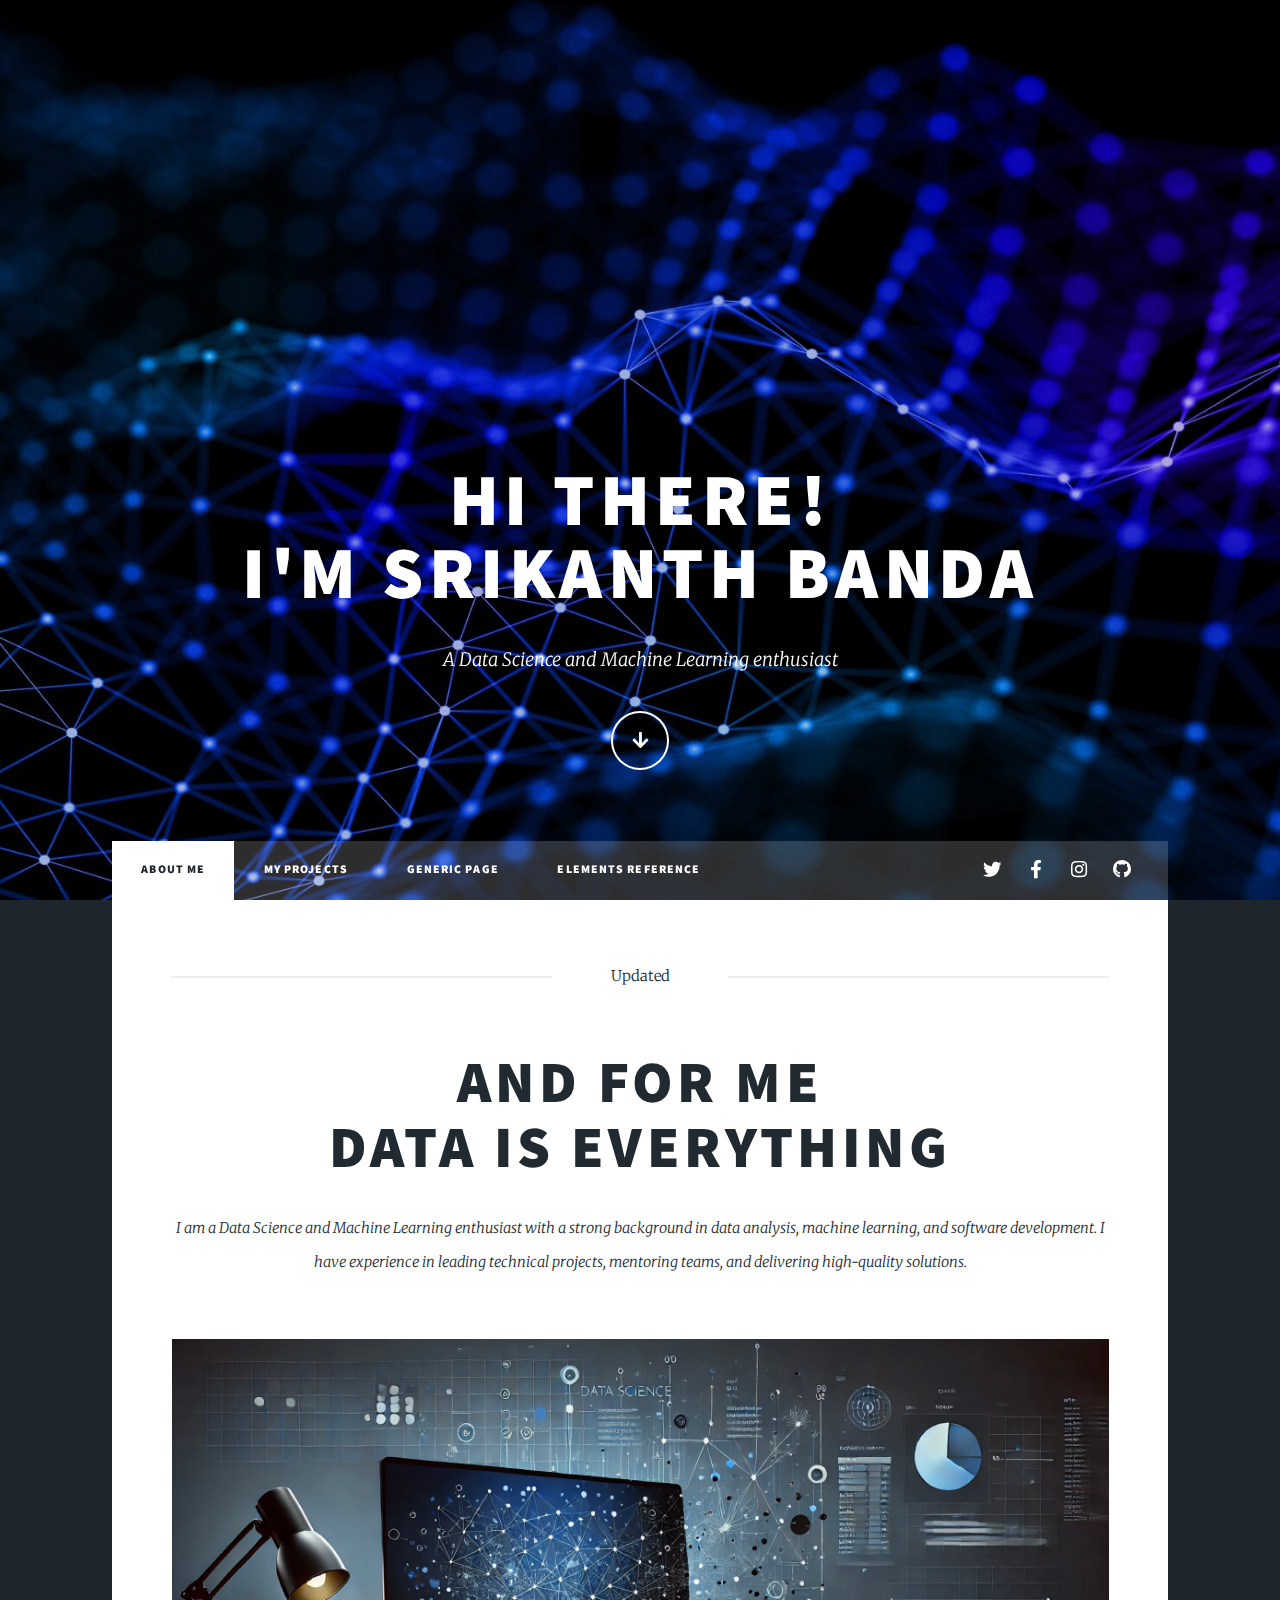
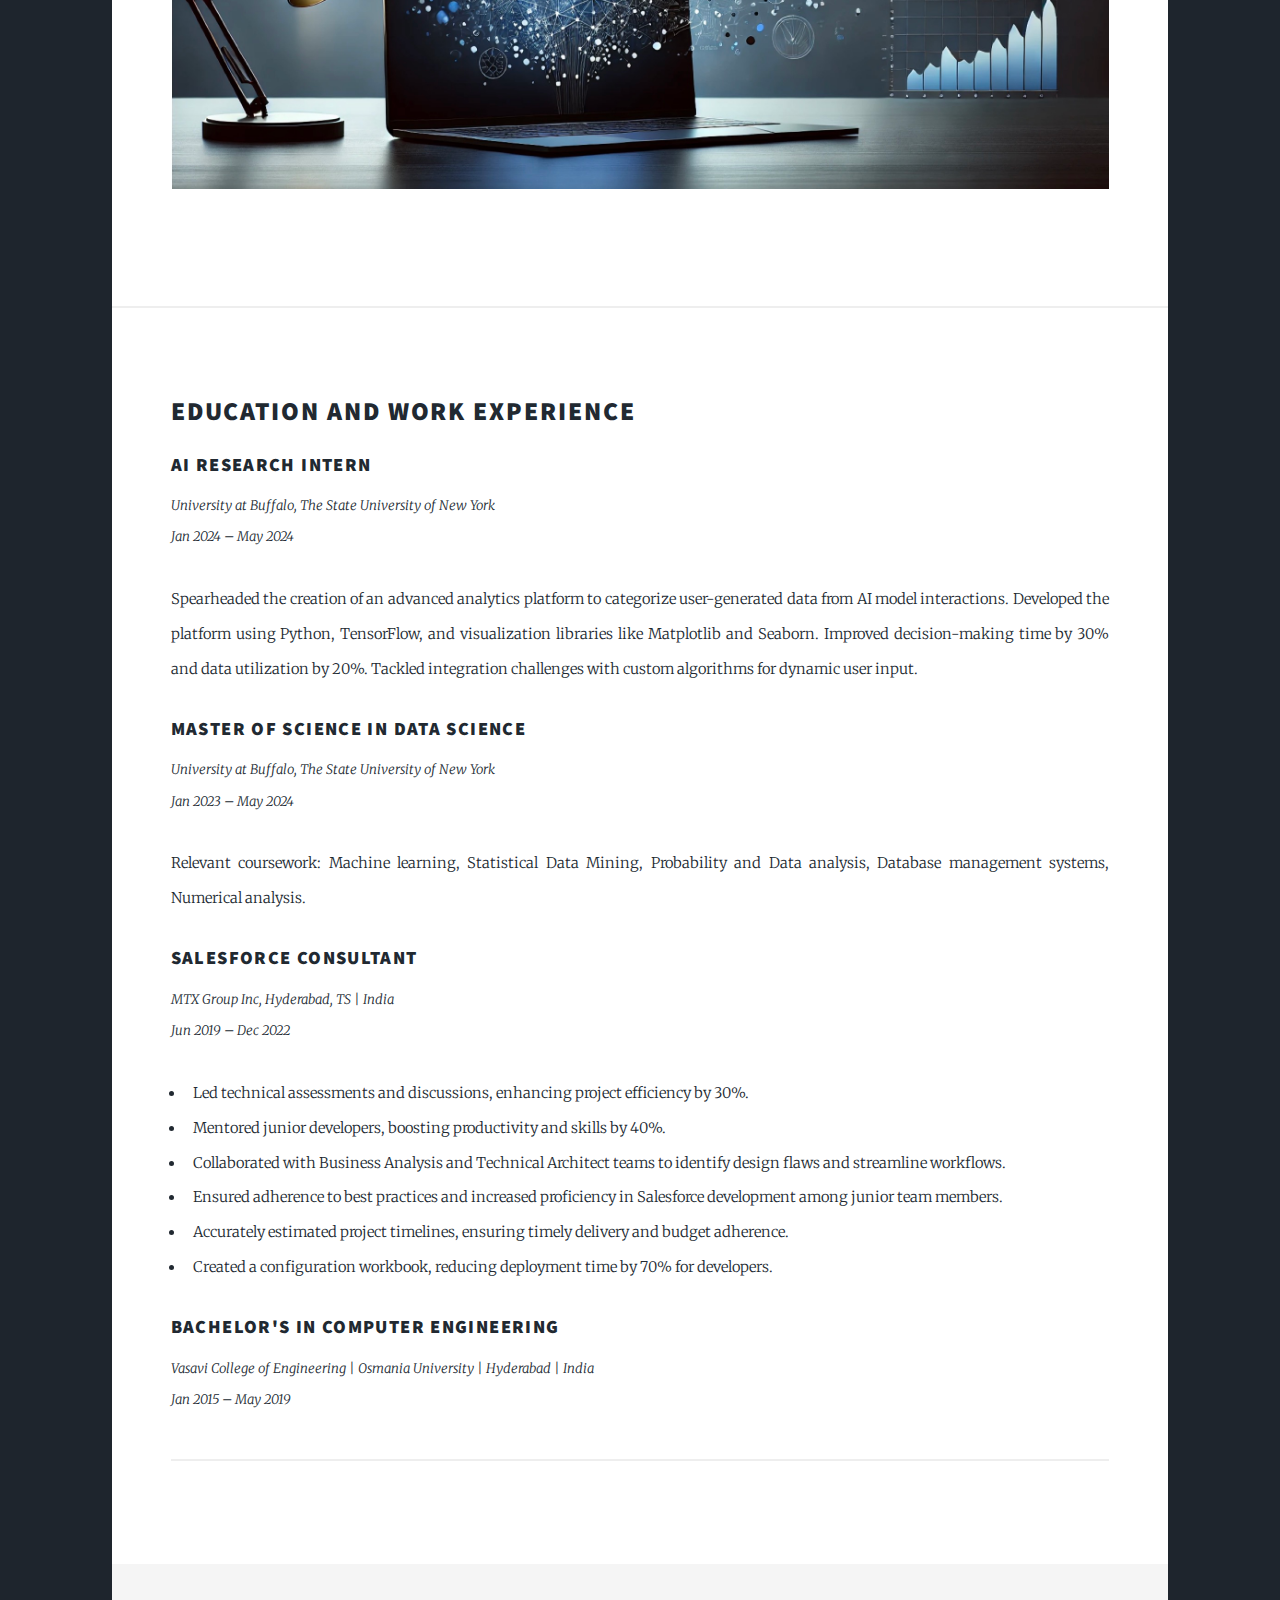
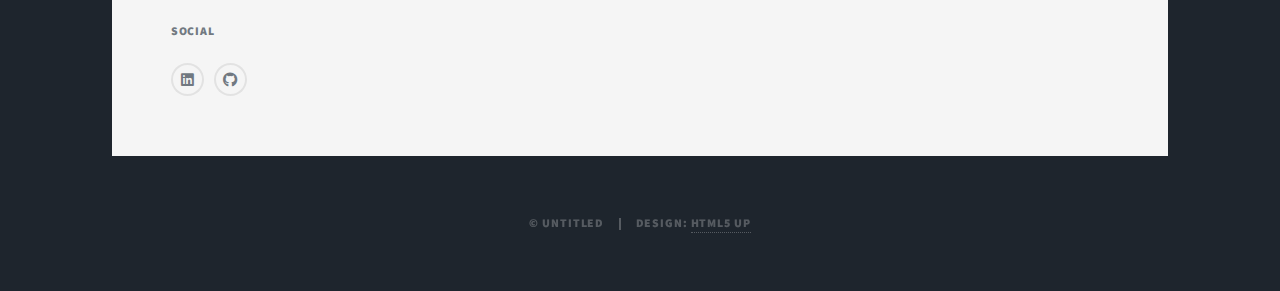
<file: index.html>
<!DOCTYPE HTML>
<!--
    Massively by HTML5 UP
    html5up.net | @ajlkn
    Free for personal and commercial use under the CCA 3.0 license (html5up.net/license)
-->
<html>
<head>
    <title>Massively by HTML5 UP</title>
    <meta charset="utf-8" />
    <meta name="viewport" content="width=device-width, initial-scale=1, user-scalable=no" />
    <link rel="stylesheet" href="assets/css/main.css" />
    <noscript><link rel="stylesheet" href="assets/css/noscript.css" /></noscript>
</head>
<body class="is-preload">

    <!-- Wrapper -->
    <div id="wrapper" class="fade-in">

        <!-- Intro -->
        <div id="intro">
            <h1>Hi there!<br />
            I'm Srikanth Banda</h1>
            <p>A Data Science and Machine Learning enthusiast</p>
            <ul class="actions">
                <li><a href="#header" class="button icon solid solo fa-arrow-down scrolly">Continue</a></li>
            </ul>
        </div>

        <!-- Header -->
        <!-- <header id="header">
            <a href="index.html" class="logo">Massively</a>
        </header> -->

        <!-- Nav -->
        <nav id="nav">
            <ul class="links">
                <li class="active"><a href="index.html">About me</a></li>
				<li><a href="projects.html">My Projects</a></li>
                <li><a href="generic.html">Generic Page</a></li>
                <li><a href="elements.html">Elements Reference</a></li>
            </ul>
            <ul class="icons">
                <li><a href="#" class="icon brands fa-twitter"><span class="label">Twitter</span></a></li>
                <li><a href="#" class="icon brands fa-facebook-f"><span class="label">Facebook</span></a></li>
                <li><a href="#" class="icon brands fa-instagram"><span class="label">Instagram</span></a></li>
                <li><a href="#" class="icon brands fa-github"><span class="label">GitHub</span></a></li>
            </ul>
        </nav>

        <!-- Main -->
        <div id="main">

            <!-- Featured Post -->
            <article class="post featured">
                <header class="major">
                    <span class="date">Updated</span>
                    <h2><a href="#">And for me<br />
                    data is everything</a></h2>
                    <p>I am a Data Science and Machine Learning enthusiast with a strong background in data analysis, machine learning, and software development. I have experience in leading technical projects, mentoring teams, and delivering high-quality solutions.</p>
                </header>
                <a href="#" class="image main"><img src="images/About me.jpg" alt="" /></a>
                <!-- <ul class="actions special">
                    <li><a href="#" class="button large">Full Story</a></li>
                </ul> -->
            </article>
			<!-- Inserted education section -->
			<section class="post">
				<!-- <hr /> -->
					<header>
						<h2>EDUCATION AND WORK EXPERIENCE</h2>
					</header>
					<header>
						<h3>AI RESEARCH INTERN</h3>
						<p>University at Buffalo, The State University of New York<br />Jan 2024 – May 2024</p>
					</header>
					<p>Spearheaded the creation of an advanced analytics platform to categorize user-generated data from AI model interactions. Developed the platform using Python, TensorFlow, and visualization libraries like Matplotlib and Seaborn. Improved decision-making time by 30% and data utilization by 20%. Tackled integration challenges with custom algorithms for dynamic user input.</p>	
					<header>
						<h3>Master of Science in Data Science</h3>
						<p>University at Buffalo, The State University of New York<br />Jan 2023 – May 2024</p>
					</header>
					<p>Relevant coursework: Machine learning, Statistical Data Mining, Probability and Data analysis, Database management systems, Numerical analysis.</p>
					<header>
						<h3>Salesforce Consultant</h3>
						<p>MTX Group Inc, Hyderabad, TS | India<br />Jun 2019 – Dec 2022</p>
					</header>
					<ul>
						<li>Led technical assessments and discussions, enhancing project efficiency by 30%.</li>
						<li>Mentored junior developers, boosting productivity and skills by 40%.</li>
						<li>Collaborated with Business Analysis and Technical Architect teams to identify design flaws and streamline workflows.</li>
						<li>Ensured adherence to best practices and increased proficiency in Salesforce development among junior team members.</li>
						<li>Accurately estimated project timelines, ensuring timely delivery and budget adherence.</li>
						<li>Created a configuration workbook, reducing deployment time by 70% for developers.</li>
					</ul>
					<header>
						<h3>Bachelor's in Computer Engineering</h3>
						<p>Vasavi College of Engineering | Osmania University | Hyderabad | India<br />Jan 2015 – May 2019</p>
					</header>
					<!-- <p>Relevant coursework: Machine learning, Statistical Data Mining, Probability and Data analysis, Database management systems, Numerical analysis.</p> -->
					
				<hr />
			</section>
			<!-- End of insertion -->

            <!-- Education Section -->
			
            

        </div>

        <!-- Contact Section -->
        <footer id="footer">
            <!-- <section>
                <form method="post" action="#">
                    <div class="fields">
                        <div class="field">
                            <label for="name">Name</label>
                            <input type="text" name="name" id="name" />
                        </div>
                        <div class="field">
                            <label for="email">Email</label>
                            <input type="text" name="email" id="email" />
                        </div>
                        <div class="field">
                            <label for="message">Message</label>
                            <textarea name="message" id="message" rows="3"></textarea>
                        </div>
                    </div>
                    <ul class="actions">
                        <li><input type="submit" value="Send Message" /></li>
                    </ul>
                </form>
            </section>
            <section class="split contact">
                <section class="alt">
                    <h3>Address</h3>
                    <p>1234 Somewhere Road #87257<br />
                    Nashville, TN 00000-0000</p>
                </section>
                <section>
                    <h3>Phone</h3>
                    <p><a href="#">(000) 000-0000</a></p>
                </section>
                <section>
                    <h3>Email</h3>
                    <p><a href="mailto:sbanda@buffalo.edu">sbanda@buffalo.edu</a></p>
                </section>
                <section>
                    <h3>Social</h3>
                    <ul class="icons alt">
                        <li><a href="#" class="icon brands alt fa-linkedin"><span class="label">LinkedIn</span></a></li>
                        <li><a href="#" class="icon brands alt fa-github"><span class="label">GitHub</span></a></li>
                    </ul>
                </section>
            </section> -->
			<section>
				<h3>Social</h3>
				<ul class="icons alt">
					<li><a href="#" class="icon brands alt fa-linkedin"><span class="label">LinkedIn</span></a></li>
					<li><a href="#" class="icon brands alt fa-github"><span class="label">GitHub</span></a></li>
				</ul>
			</section>
        </footer>

				<!-- Copyright -->
					<div id="copyright">
						<ul><li>&copy; Untitled</li><li>Design: <a href="https://html5up.net">HTML5 UP</a></li></ul>
					</div>

			</div>

		<!-- Scripts -->
			<script src="assets/js/jquery.min.js"></script>
			<script src="assets/js/jquery.scrollex.min.js"></script>
			<script src="assets/js/jquery.scrolly.min.js"></script>
			<script src="assets/js/browser.min.js"></script>
			<script src="assets/js/breakpoints.min.js"></script>
			<script src="assets/js/util.js"></script>
			<script src="assets/js/main.js"></script>

	</body>
</html>
</file>
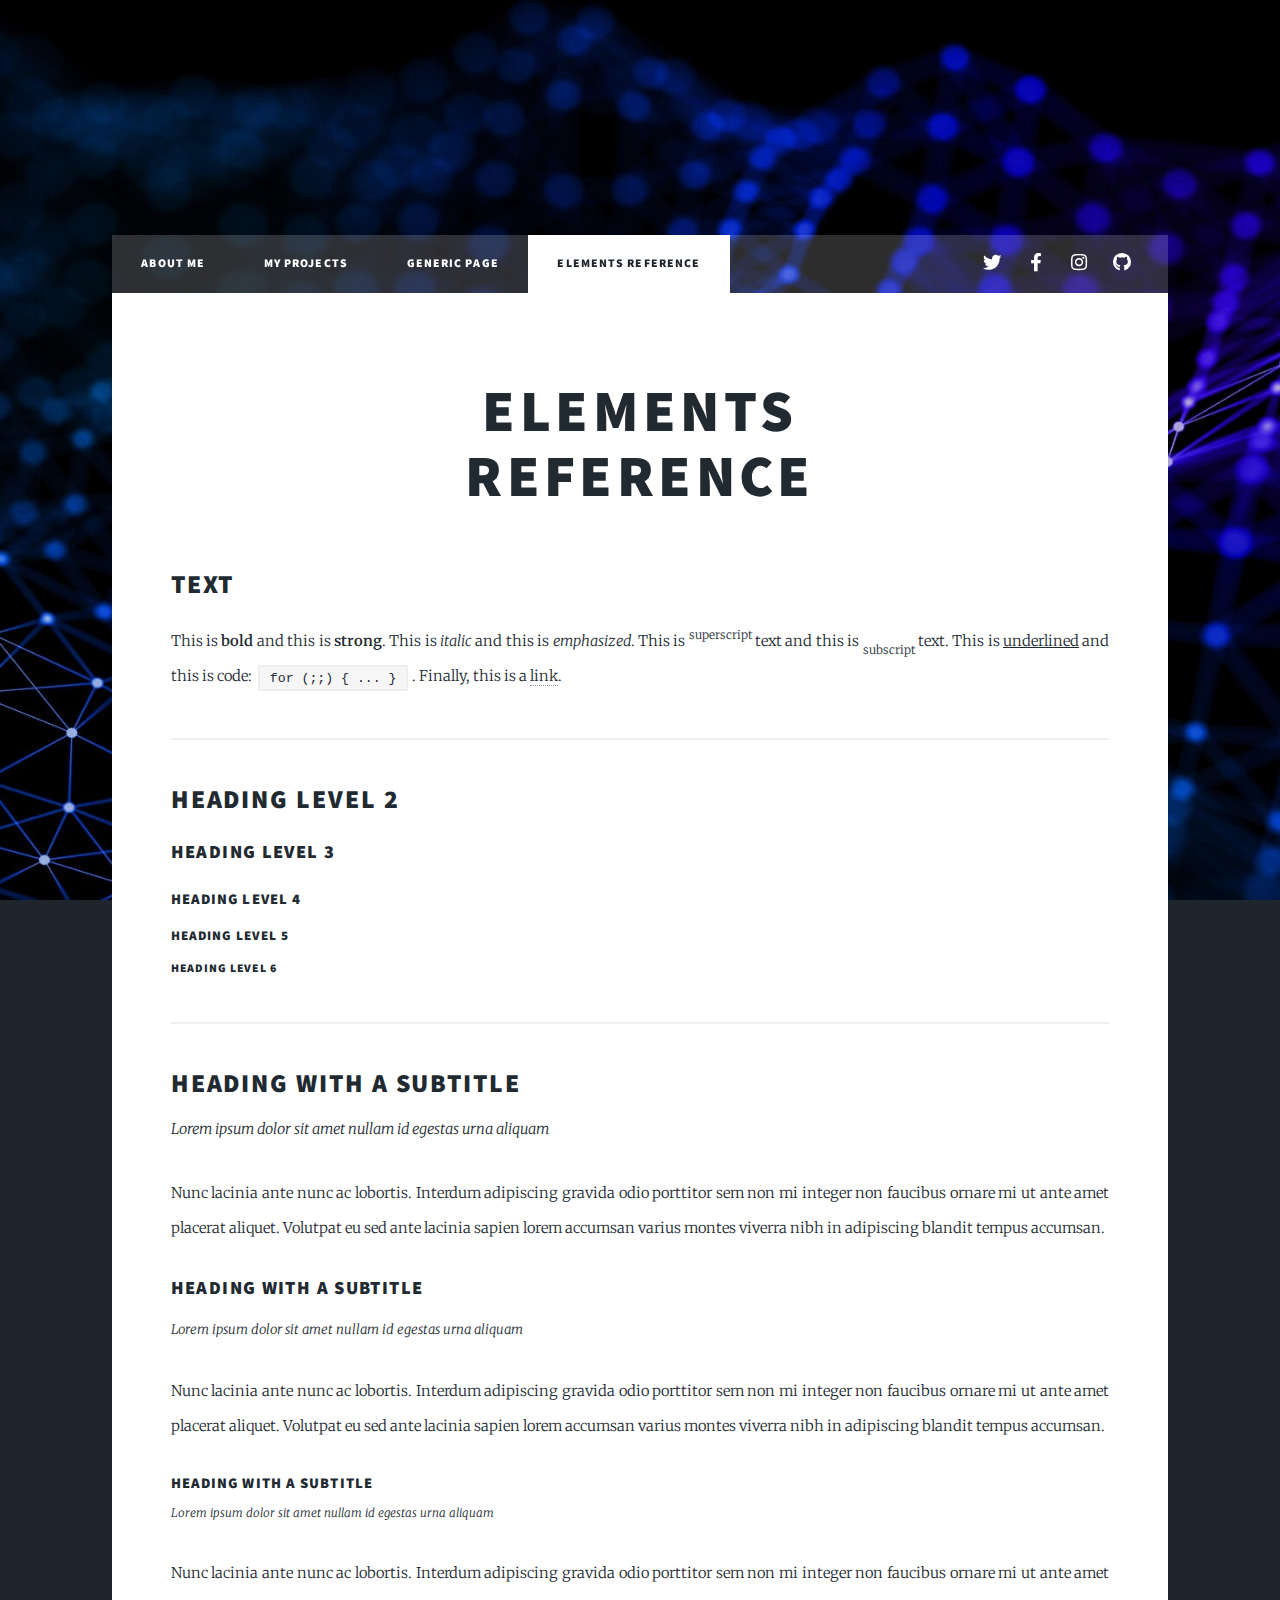
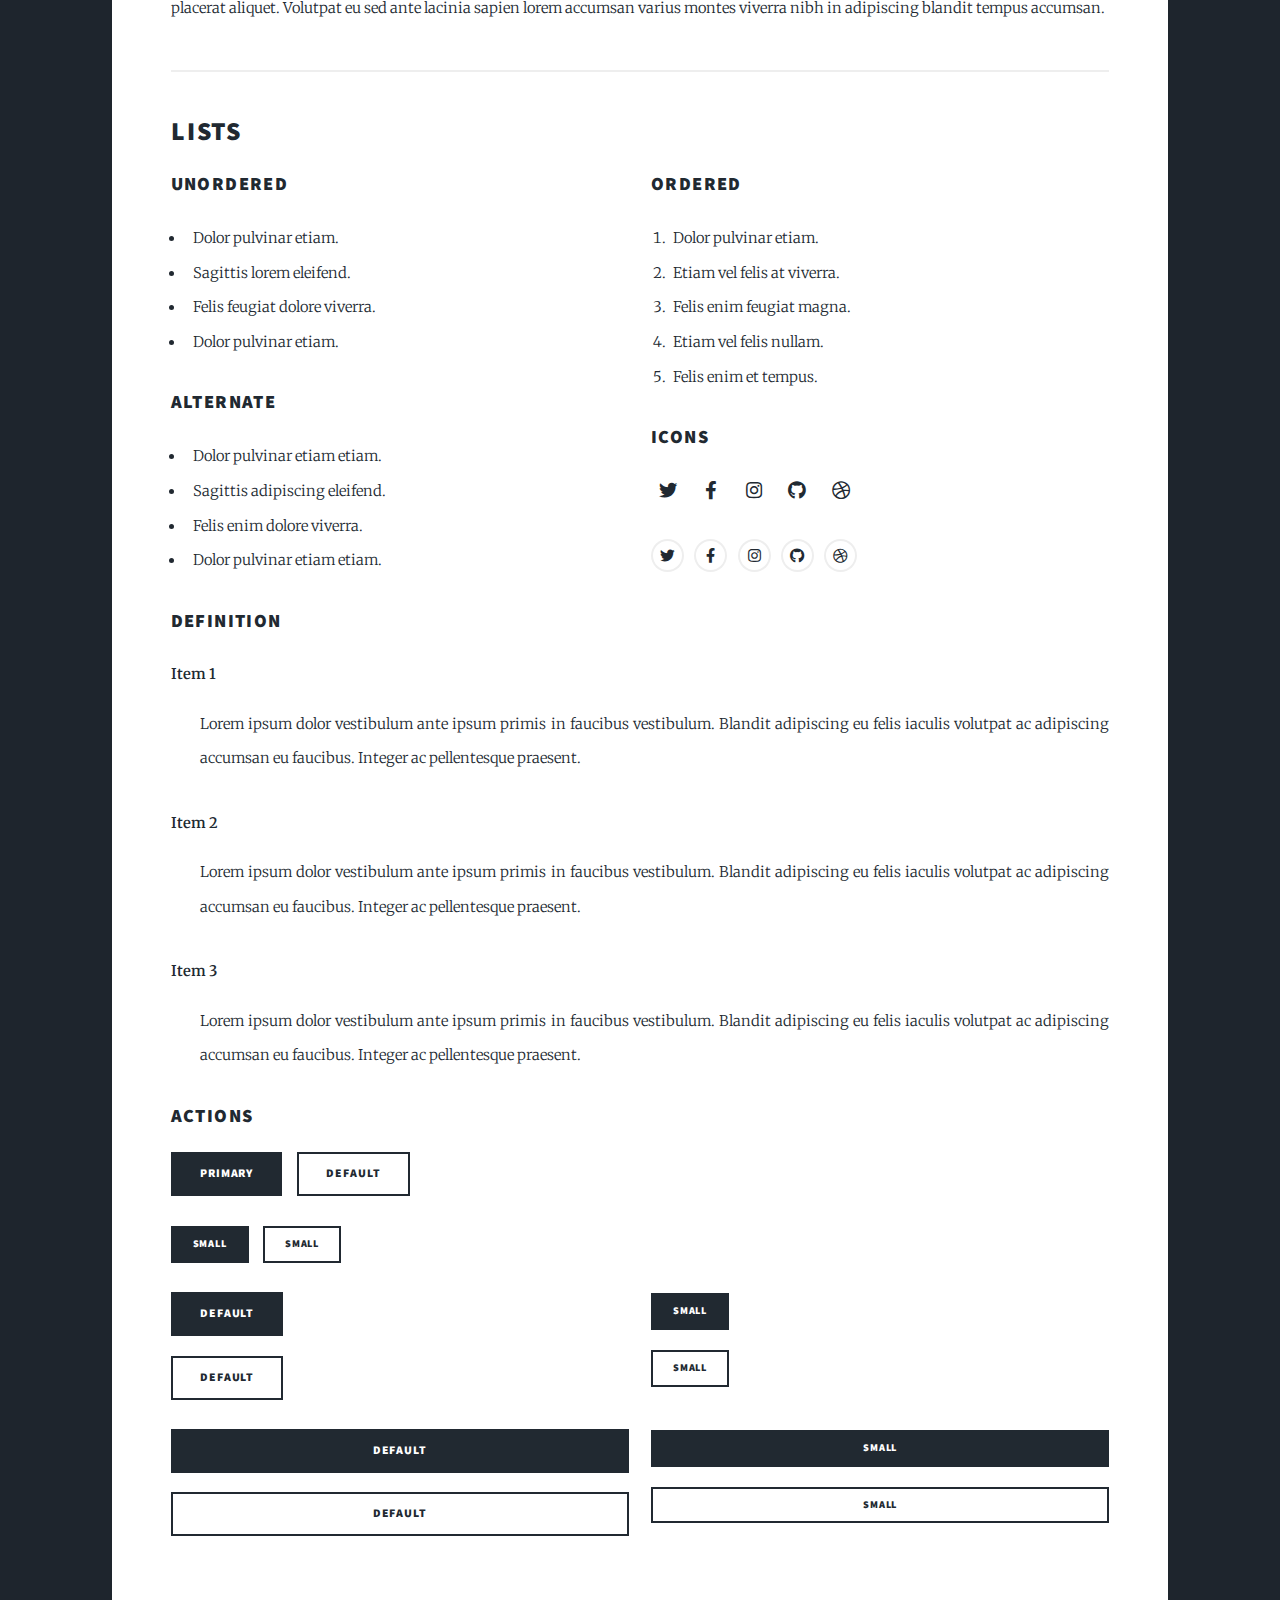
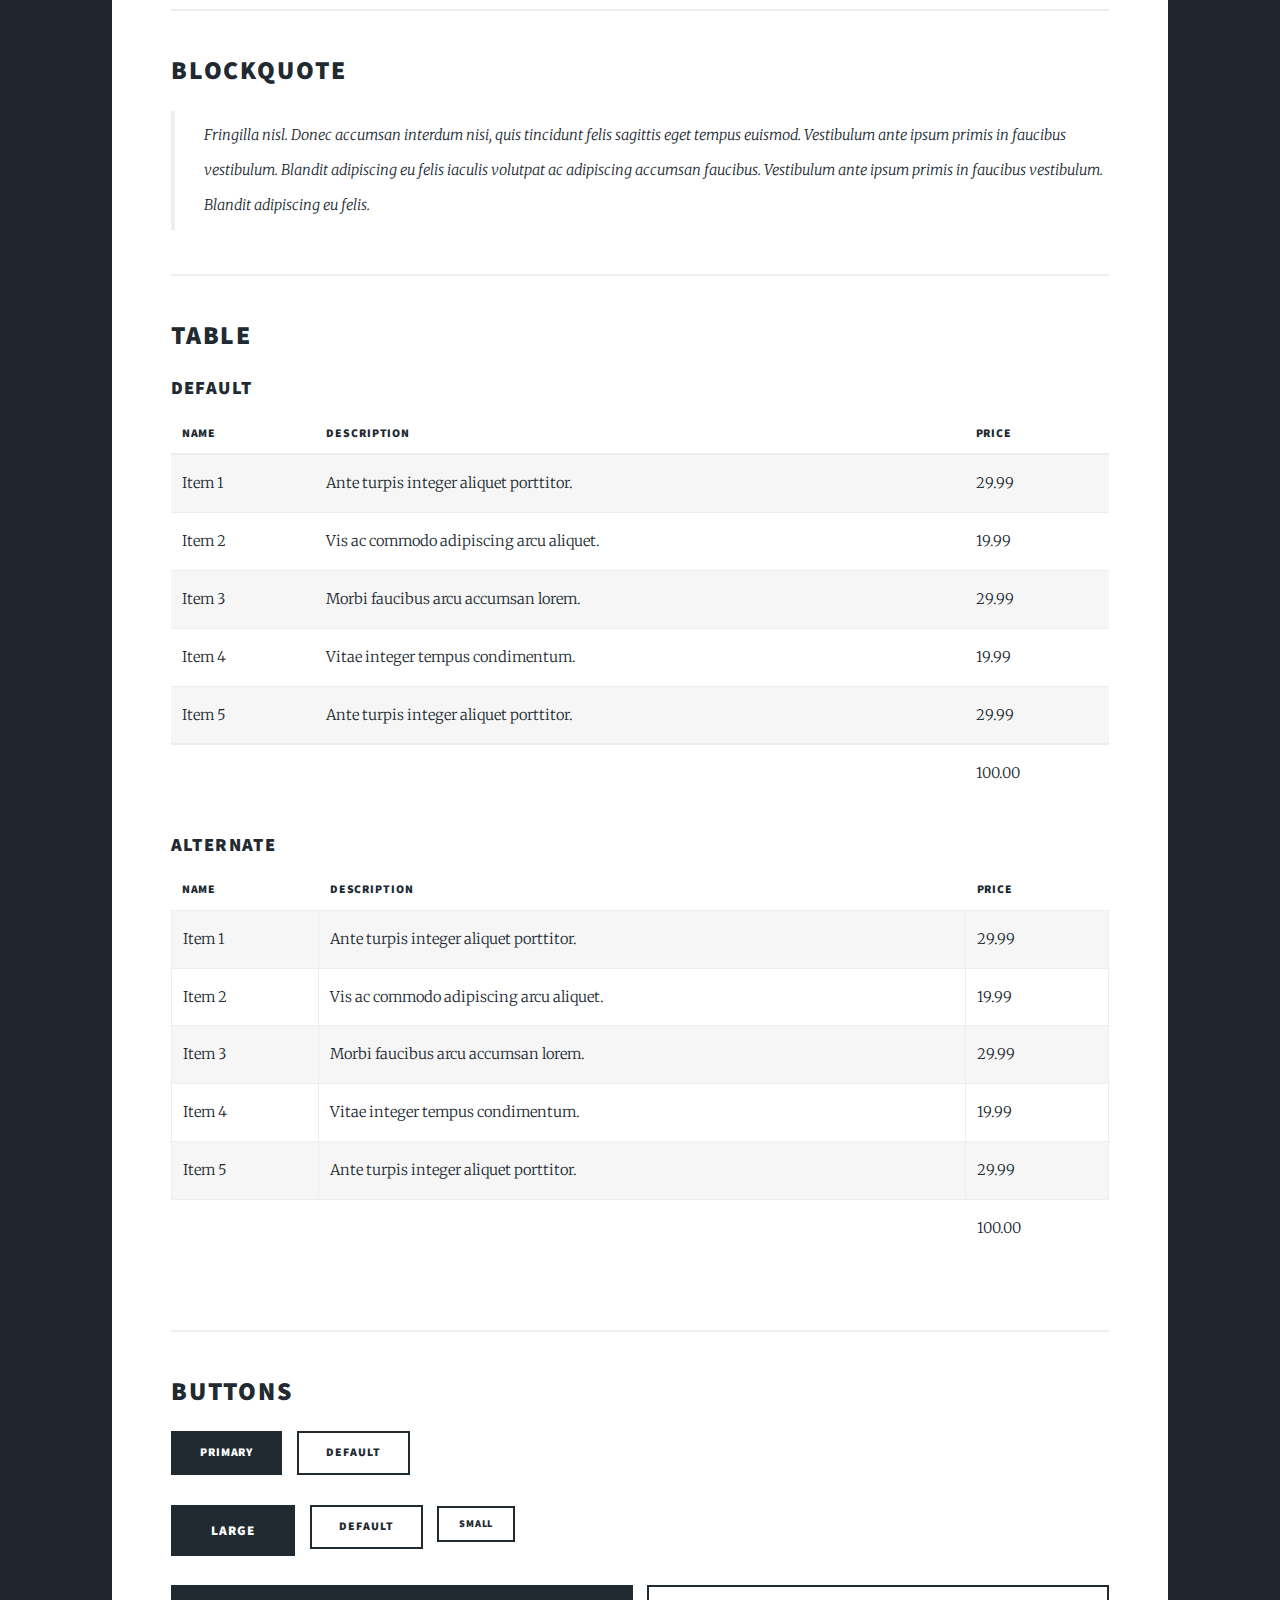
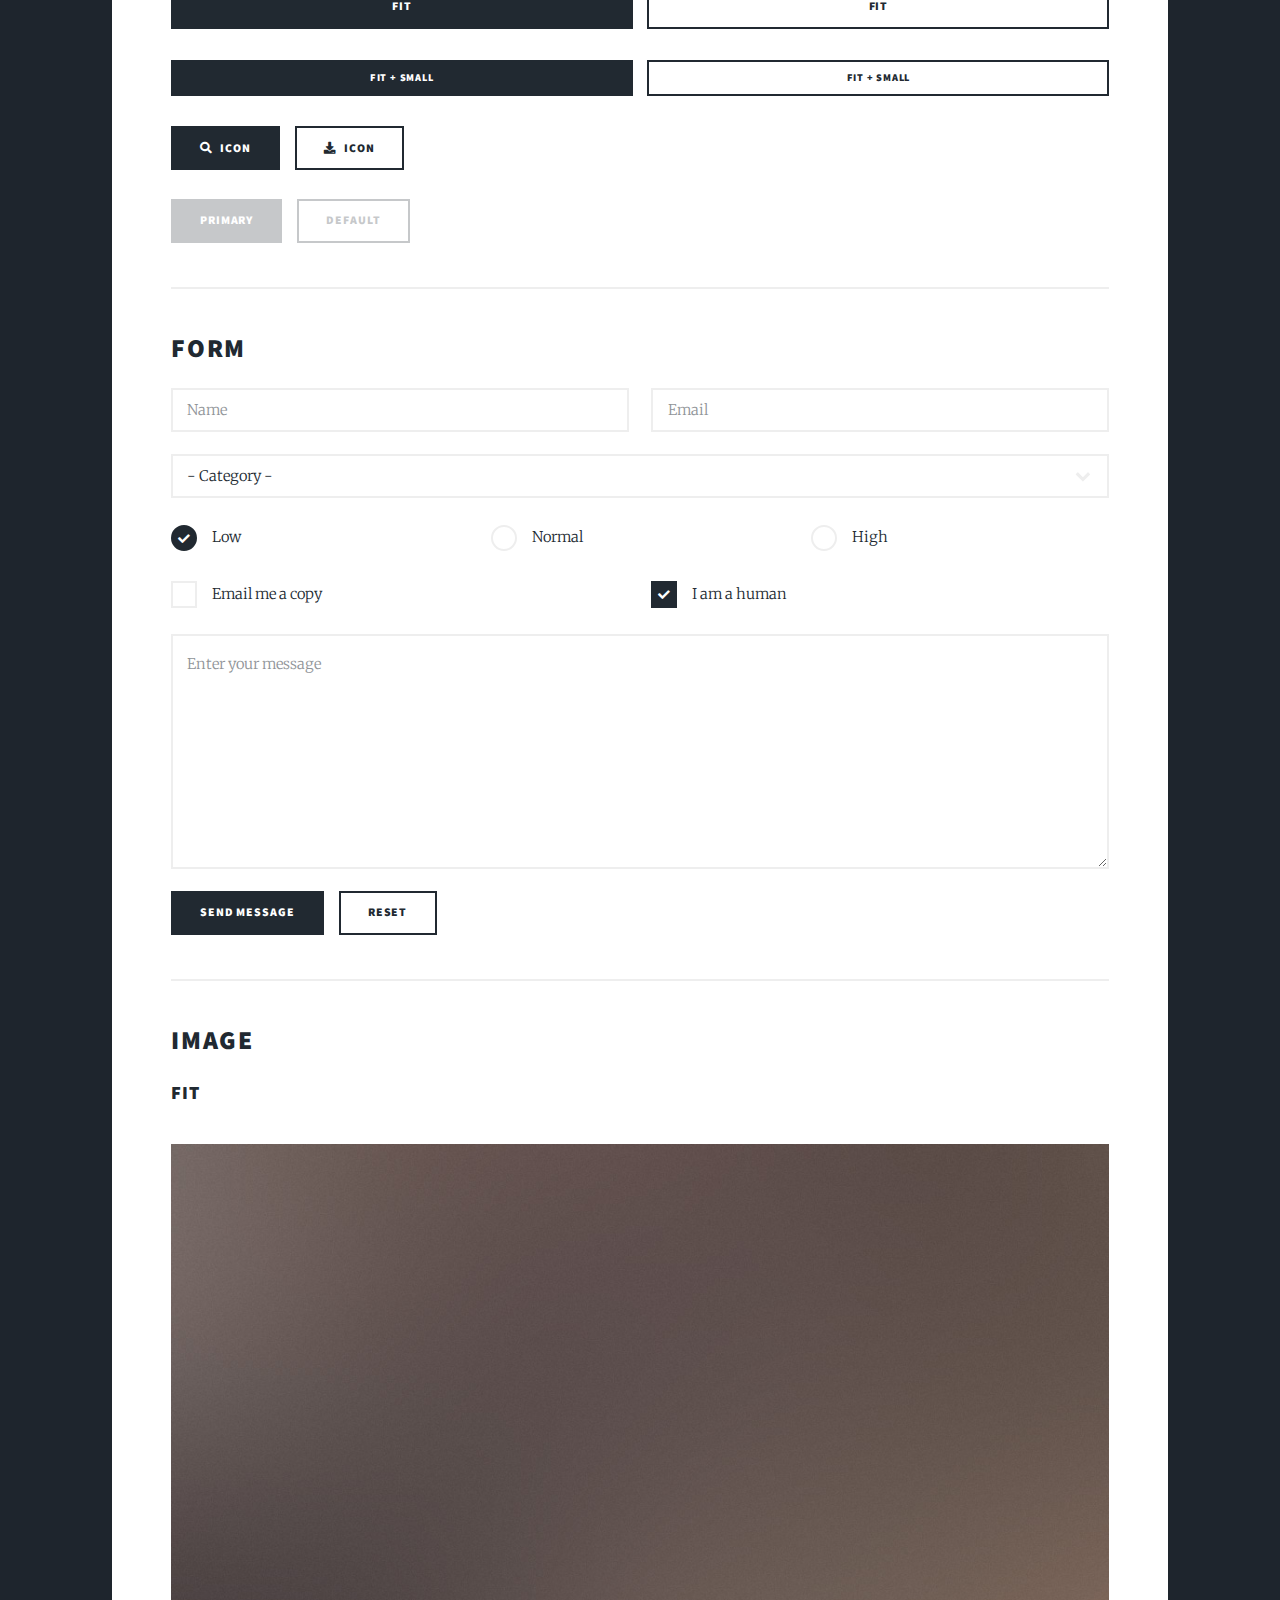
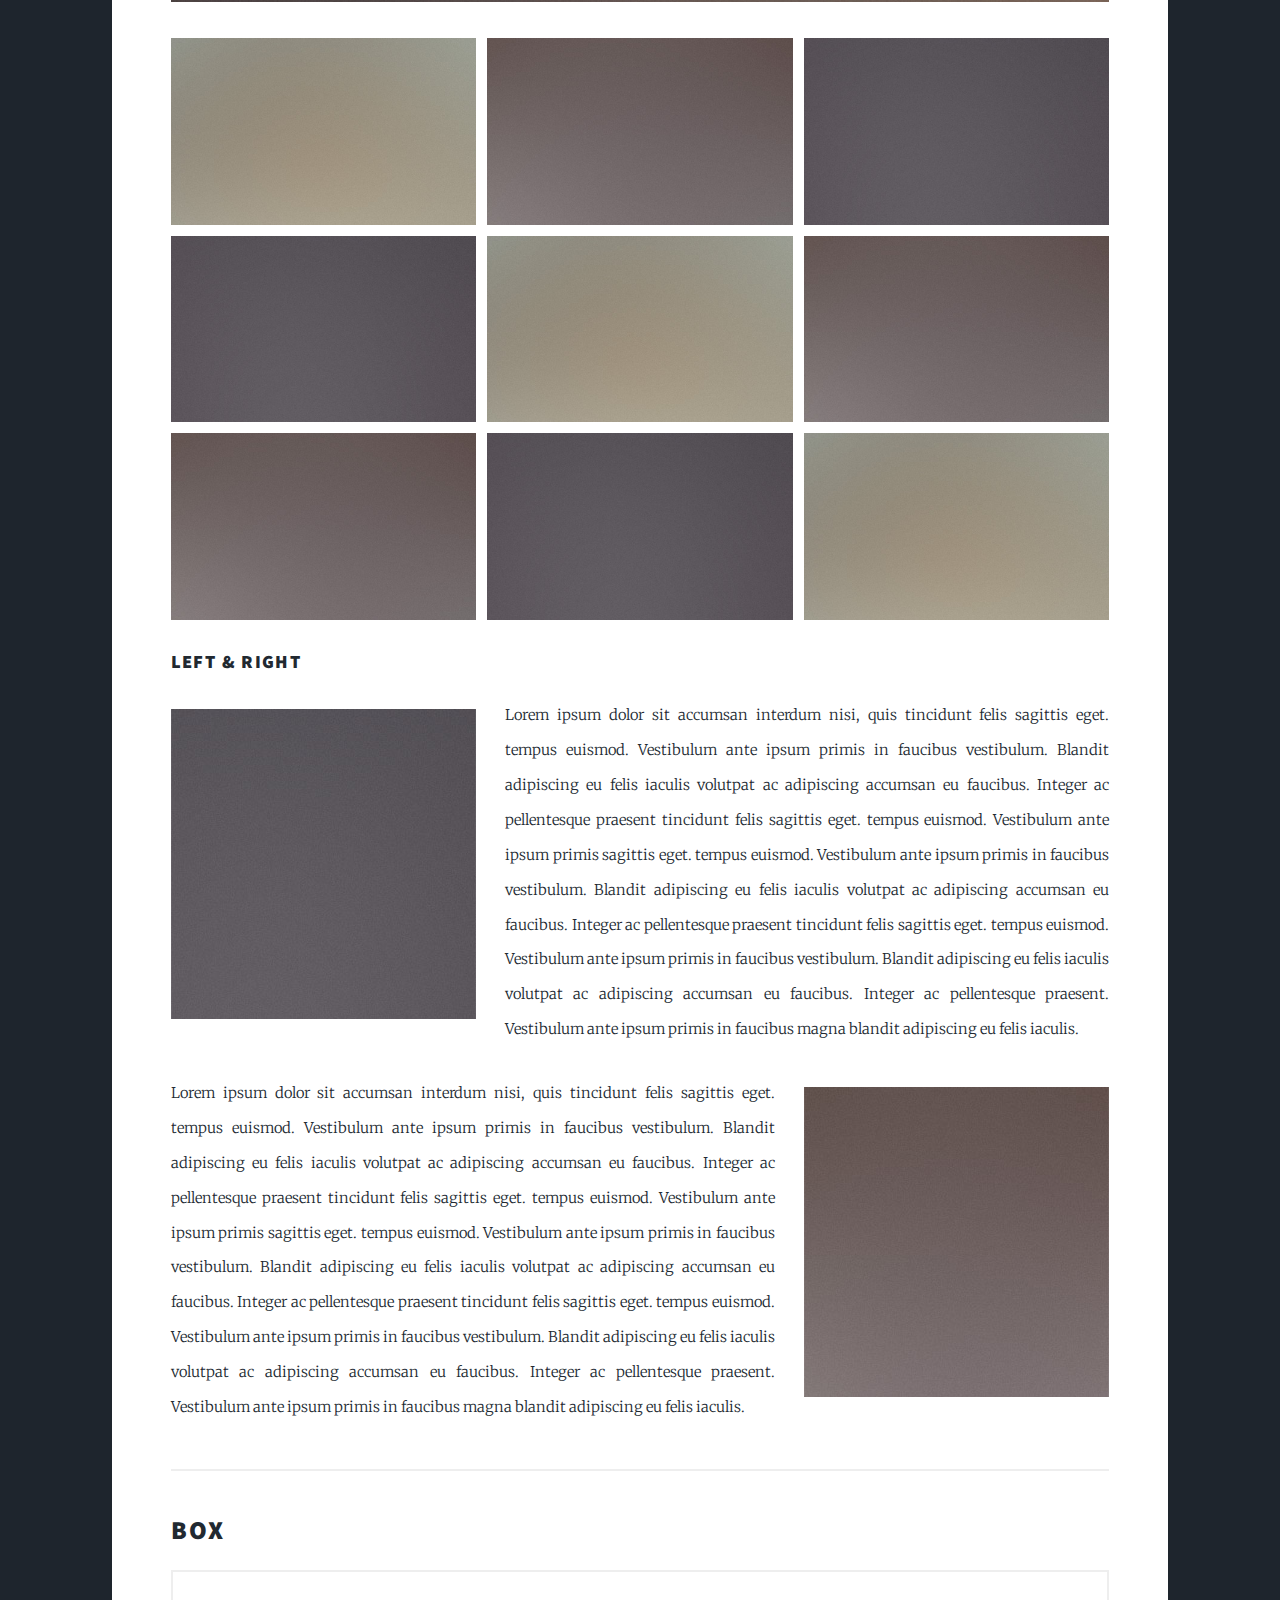
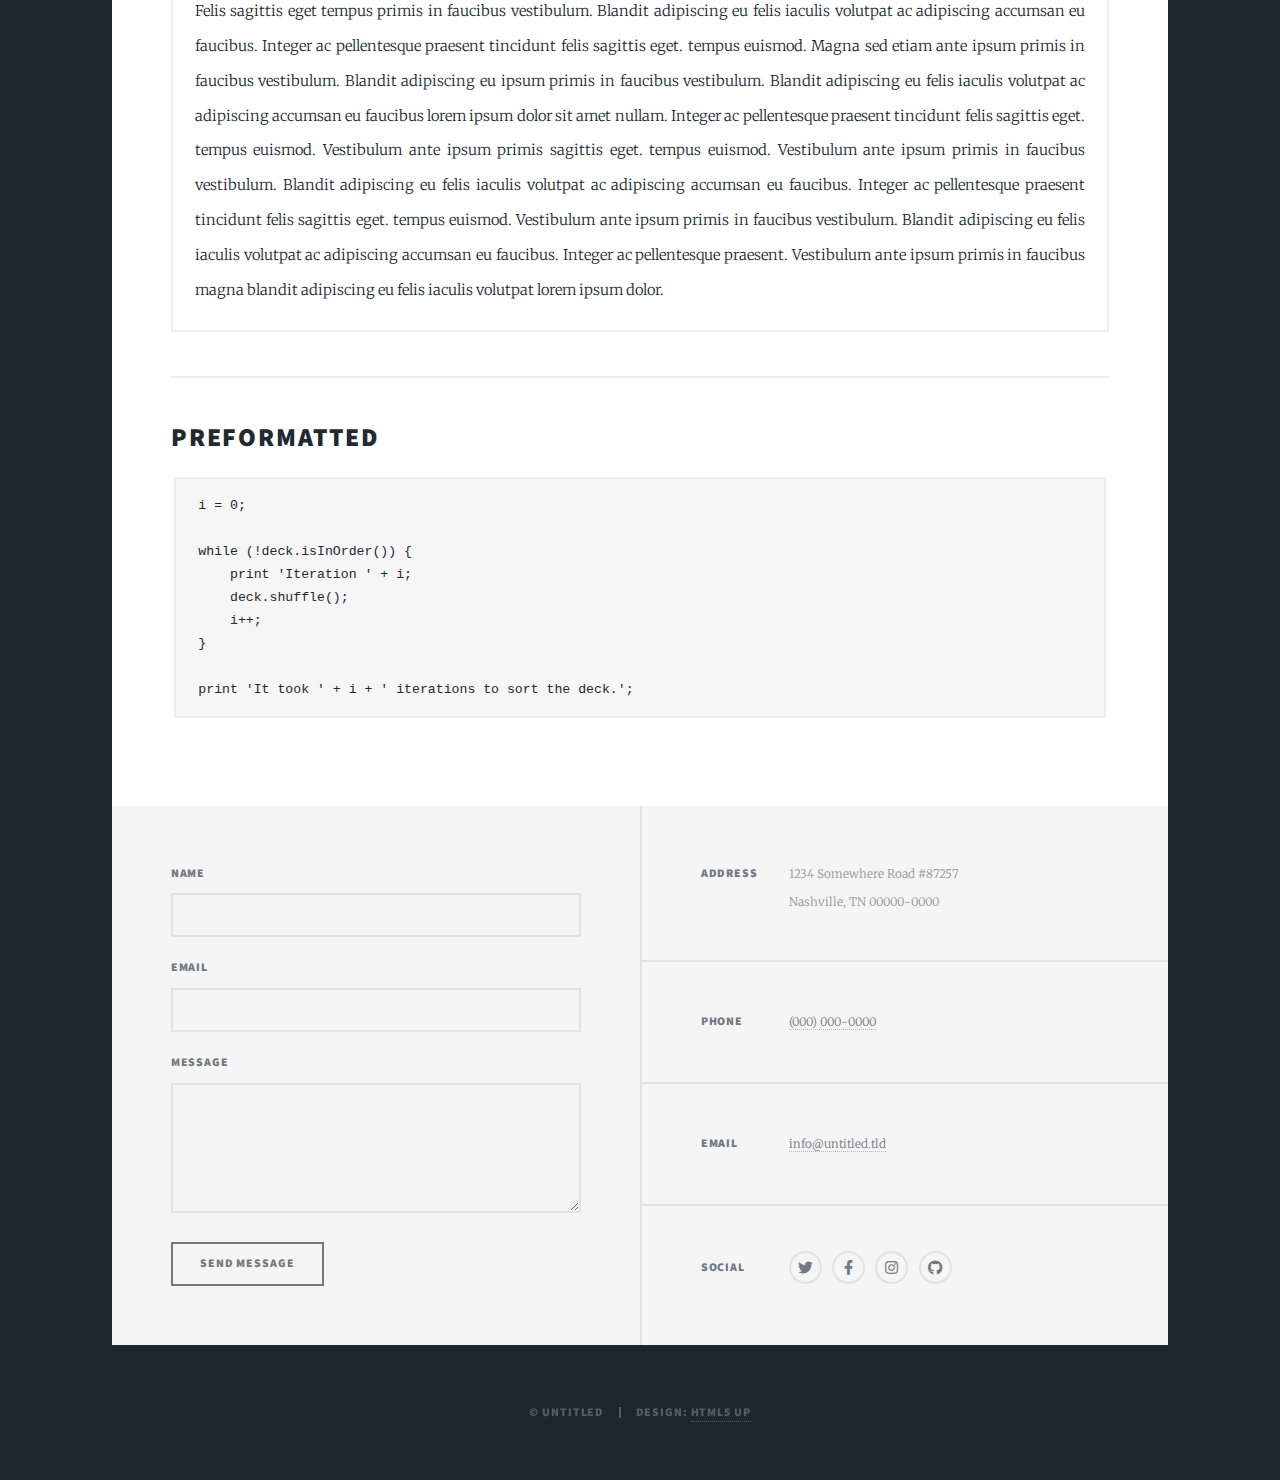
<file: elements.html>
<!DOCTYPE HTML>
<!--
	Massively by HTML5 UP
	html5up.net | @ajlkn
	Free for personal and commercial use under the CCA 3.0 license (html5up.net/license)
-->
<html>
	<head>
		<title>Elements Reference - Massively by HTML5 UP</title>
		<meta charset="utf-8" />
		<meta name="viewport" content="width=device-width, initial-scale=1, user-scalable=no" />
		<link rel="stylesheet" href="assets/css/main.css" />
		<noscript><link rel="stylesheet" href="assets/css/noscript.css" /></noscript>
	</head>
	<body class="is-preload">

		<!-- Wrapper -->
			<div id="wrapper">

				<!-- Header -->
					<header id="header">
						<!-- <a href="index.html" class="logo">Massively</a> -->
					</header>

				<!-- Nav -->
					<nav id="nav">
						<ul class="links">
							<li><a href="index.html">About me</a></li>
							<li><a href="projects.html">My Projects</a></li>
							<li><a href="generic.html">Generic Page</a></li>
							<li class="active"><a href="elements.html">Elements Reference</a></li>
						</ul>
						<ul class="icons">
							<li><a href="#" class="icon brands fa-twitter"><span class="label">Twitter</span></a></li>
							<li><a href="#" class="icon brands fa-facebook-f"><span class="label">Facebook</span></a></li>
							<li><a href="#" class="icon brands fa-instagram"><span class="label">Instagram</span></a></li>
							<li><a href="#" class="icon brands fa-github"><span class="label">GitHub</span></a></li>
						</ul>
					</nav>

				<!-- Main -->
					<div id="main">

						<!-- Post -->
							<section class="post">
								<header class="major">
									<h1>Elements<br />
									Reference</h1>
								</header>

								<!-- Text stuff -->
									<h2>Text</h2>
									<p>This is <b>bold</b> and this is <strong>strong</strong>. This is <i>italic</i> and this is <em>emphasized</em>.
									This is <sup>superscript</sup> text and this is <sub>subscript</sub> text.
									This is <u>underlined</u> and this is code: <code>for (;;) { ... }</code>.
									Finally, this is a <a href="#">link</a>.</p>
									<hr />
									<h2>Heading Level 2</h2>
									<h3>Heading Level 3</h3>
									<h4>Heading Level 4</h4>
									<h5>Heading Level 5</h5>
									<h6>Heading Level 6</h6>
									<hr />
									<header>
										<h2>Heading with a Subtitle</h2>
										<p>Lorem ipsum dolor sit amet nullam id egestas urna aliquam</p>
									</header>
									<p>Nunc lacinia ante nunc ac lobortis. Interdum adipiscing gravida odio porttitor sem non mi integer non faucibus ornare mi ut ante amet placerat aliquet. Volutpat eu sed ante lacinia sapien lorem accumsan varius montes viverra nibh in adipiscing blandit tempus accumsan.</p>
									<header>
										<h3>Heading with a Subtitle</h3>
										<p>Lorem ipsum dolor sit amet nullam id egestas urna aliquam</p>
									</header>
									<p>Nunc lacinia ante nunc ac lobortis. Interdum adipiscing gravida odio porttitor sem non mi integer non faucibus ornare mi ut ante amet placerat aliquet. Volutpat eu sed ante lacinia sapien lorem accumsan varius montes viverra nibh in adipiscing blandit tempus accumsan.</p>
									<header>
										<h4>Heading with a Subtitle</h4>
										<p>Lorem ipsum dolor sit amet nullam id egestas urna aliquam</p>
									</header>
									<p>Nunc lacinia ante nunc ac lobortis. Interdum adipiscing gravida odio porttitor sem non mi integer non faucibus ornare mi ut ante amet placerat aliquet. Volutpat eu sed ante lacinia sapien lorem accumsan varius montes viverra nibh in adipiscing blandit tempus accumsan.</p>

									<hr />

								<!-- Lists -->
									<h2>Lists</h2>
									<div class="row">
										<div class="col-6 col-12-small">

											<h3>Unordered</h3>
											<ul>
												<li>Dolor pulvinar etiam.</li>
												<li>Sagittis lorem eleifend.</li>
												<li>Felis feugiat dolore viverra.</li>
												<li>Dolor pulvinar etiam.</li>
											</ul>

											<h3>Alternate</h3>
											<ul class="alt">
												<li>Dolor pulvinar etiam etiam.</li>
												<li>Sagittis adipiscing eleifend.</li>
												<li>Felis enim dolore viverra.</li>
												<li>Dolor pulvinar etiam etiam.</li>
											</ul>

										</div>
										<div class="col-6 col-12-small">

											<h3>Ordered</h3>
											<ol>
												<li>Dolor pulvinar etiam.</li>
												<li>Etiam vel felis at viverra.</li>
												<li>Felis enim feugiat magna.</li>
												<li>Etiam vel felis nullam.</li>
												<li>Felis enim et tempus.</li>
											</ol>

											<h3>Icons</h3>
											<ul class="icons">
												<li><a href="#" class="icon brands fa-twitter"><span class="label">Twitter</span></a></li>
												<li><a href="#" class="icon brands fa-facebook-f"><span class="label">Facebook</span></a></li>
												<li><a href="#" class="icon brands fa-instagram"><span class="label">Instagram</span></a></li>
												<li><a href="#" class="icon brands fa-github"><span class="label">Github</span></a></li>
												<li><a href="#" class="icon brands fa-dribbble"><span class="label">Dribbble</span></a></li>
											</ul>
											<ul class="icons alt">
												<li><a href="#" class="icon brands alt fa-twitter"><span class="label">Twitter</span></a></li>
												<li><a href="#" class="icon brands alt fa-facebook-f"><span class="label">Facebook</span></a></li>
												<li><a href="#" class="icon brands alt fa-instagram"><span class="label">Instagram</span></a></li>
												<li><a href="#" class="icon brands alt fa-github"><span class="label">Github</span></a></li>
												<li><a href="#" class="icon brands alt fa-dribbble"><span class="label">Dribbble</span></a></li>
											</ul>

										</div>
									</div>
									<h3>Definition</h3>
									<dl>
										<dt>Item 1</dt>
										<dd>
											<p>Lorem ipsum dolor vestibulum ante ipsum primis in faucibus vestibulum. Blandit adipiscing eu felis iaculis volutpat ac adipiscing accumsan eu faucibus. Integer ac pellentesque praesent.</p>
										</dd>
										<dt>Item 2</dt>
										<dd>
											<p>Lorem ipsum dolor vestibulum ante ipsum primis in faucibus vestibulum. Blandit adipiscing eu felis iaculis volutpat ac adipiscing accumsan eu faucibus. Integer ac pellentesque praesent.</p>
										</dd>
										<dt>Item 3</dt>
										<dd>
											<p>Lorem ipsum dolor vestibulum ante ipsum primis in faucibus vestibulum. Blandit adipiscing eu felis iaculis volutpat ac adipiscing accumsan eu faucibus. Integer ac pellentesque praesent.</p>
										</dd>
									</dl>

									<h3>Actions</h3>
									<ul class="actions">
										<li><a href="#" class="button primary">Primary</a></li>
										<li><a href="#" class="button">Default</a></li>
									</ul>
									<ul class="actions small">
										<li><a href="#" class="button primary small">Small</a></li>
										<li><a href="#" class="button small">Small</a></li>
									</ul>
									<div class="row">
										<div class="col-6 col-12-small">
											<ul class="actions stacked">
												<li><a href="#" class="button primary">Default</a></li>
												<li><a href="#" class="button">Default</a></li>
											</ul>
										</div>
										<div class="col-6 col-12-small">
											<ul class="actions stacked">
												<li><a href="#" class="button primary small">Small</a></li>
												<li><a href="#" class="button small">Small</a></li>
											</ul>
										</div>
									</div>
									<div class="row">
										<div class="col-6 col-12-small">
											<ul class="actions stacked">
												<li><a href="#" class="button primary fit">Default</a></li>
												<li><a href="#" class="button fit">Default</a></li>
											</ul>
										</div>
										<div class="col-6 col-12-small">
											<ul class="actions stacked">
												<li><a href="#" class="button primary small fit">Small</a></li>
												<li><a href="#" class="button small fit">Small</a></li>
											</ul>
										</div>
									</div>

									<hr />

								<!-- Blockquote -->
									<h2>Blockquote</h2>
									<blockquote>Fringilla nisl. Donec accumsan interdum nisi, quis tincidunt felis sagittis eget tempus euismod. Vestibulum ante ipsum primis in faucibus vestibulum. Blandit adipiscing eu felis iaculis volutpat ac adipiscing accumsan faucibus. Vestibulum ante ipsum primis in faucibus vestibulum. Blandit adipiscing eu felis.</blockquote>

									<hr />

								<!-- Table -->
									<h2>Table</h2>

									<h3>Default</h3>
									<div class="table-wrapper">
										<table>
											<thead>
												<tr>
													<th>Name</th>
													<th>Description</th>
													<th>Price</th>
												</tr>
											</thead>
											<tbody>
												<tr>
													<td>Item 1</td>
													<td>Ante turpis integer aliquet porttitor.</td>
													<td>29.99</td>
												</tr>
												<tr>
													<td>Item 2</td>
													<td>Vis ac commodo adipiscing arcu aliquet.</td>
													<td>19.99</td>
												</tr>
												<tr>
													<td>Item 3</td>
													<td> Morbi faucibus arcu accumsan lorem.</td>
													<td>29.99</td>
												</tr>
												<tr>
													<td>Item 4</td>
													<td>Vitae integer tempus condimentum.</td>
													<td>19.99</td>
												</tr>
												<tr>
													<td>Item 5</td>
													<td>Ante turpis integer aliquet porttitor.</td>
													<td>29.99</td>
												</tr>
											</tbody>
											<tfoot>
												<tr>
													<td colspan="2"></td>
													<td>100.00</td>
												</tr>
											</tfoot>
										</table>
									</div>

									<h3>Alternate</h3>
									<div class="table-wrapper">
										<table class="alt">
											<thead>
												<tr>
													<th>Name</th>
													<th>Description</th>
													<th>Price</th>
												</tr>
											</thead>
											<tbody>
												<tr>
													<td>Item 1</td>
													<td>Ante turpis integer aliquet porttitor.</td>
													<td>29.99</td>
												</tr>
												<tr>
													<td>Item 2</td>
													<td>Vis ac commodo adipiscing arcu aliquet.</td>
													<td>19.99</td>
												</tr>
												<tr>
													<td>Item 3</td>
													<td> Morbi faucibus arcu accumsan lorem.</td>
													<td>29.99</td>
												</tr>
												<tr>
													<td>Item 4</td>
													<td>Vitae integer tempus condimentum.</td>
													<td>19.99</td>
												</tr>
												<tr>
													<td>Item 5</td>
													<td>Ante turpis integer aliquet porttitor.</td>
													<td>29.99</td>
												</tr>
											</tbody>
											<tfoot>
												<tr>
													<td colspan="2"></td>
													<td>100.00</td>
												</tr>
											</tfoot>
										</table>
									</div>

									<hr />

								<!-- Buttons -->
									<h2>Buttons</h2>
									<ul class="actions">
										<li><a href="#" class="button primary">Primary</a></li>
										<li><a href="#" class="button">Default</a></li>
									</ul>
									<ul class="actions">
										<li><a href="#" class="button primary large">Large</a></li>
										<li><a href="#" class="button">Default</a></li>
										<li><a href="#" class="button small">Small</a></li>
									</ul>
									<ul class="actions fit">
										<li><a href="#" class="button primary fit">Fit</a></li>
										<li><a href="#" class="button fit">Fit</a></li>
									</ul>
									<ul class="actions fit small">
										<li><a href="#" class="button primary fit small">Fit + Small</a></li>
										<li><a href="#" class="button fit small">Fit + Small</a></li>
									</ul>
									<ul class="actions">
										<li><a href="#" class="button primary icon solid fa-search">Icon</a></li>
										<li><a href="#" class="button icon solid fa-download">Icon</a></li>
									</ul>
									<ul class="actions">
										<li><span class="button primary disabled">Primary</span></li>
										<li><span class="button disabled">Default</span></li>
									</ul>

									<hr />

								<!-- Form -->
									<h2>Form</h2>

									<form method="post" action="#">
										<div class="row gtr-uniform">
											<div class="col-6 col-12-xsmall">
												<input type="text" name="demo-name" id="demo-name" value="" placeholder="Name" />
											</div>
											<div class="col-6 col-12-xsmall">
												<input type="email" name="demo-email" id="demo-email" value="" placeholder="Email" />
											</div>
											<!-- Break -->
											<div class="col-12">
												<select name="demo-category" id="demo-category">
													<option value="">- Category -</option>
													<option value="1">Manufacturing</option>
													<option value="1">Shipping</option>
													<option value="1">Administration</option>
													<option value="1">Human Resources</option>
												</select>
											</div>
											<!-- Break -->
											<div class="col-4 col-12-small">
												<input type="radio" id="demo-priority-low" name="demo-priority" checked>
												<label for="demo-priority-low">Low</label>
											</div>
											<div class="col-4 col-12-small">
												<input type="radio" id="demo-priority-normal" name="demo-priority">
												<label for="demo-priority-normal">Normal</label>
											</div>
											<div class="col-4 col-12-small">
												<input type="radio" id="demo-priority-high" name="demo-priority">
												<label for="demo-priority-high">High</label>
											</div>
											<!-- Break -->
											<div class="col-6 col-12-small">
												<input type="checkbox" id="demo-copy" name="demo-copy">
												<label for="demo-copy">Email me a copy</label>
											</div>
											<div class="col-6 col-12-small">
												<input type="checkbox" id="demo-human" name="demo-human" checked>
												<label for="demo-human">I am a human</label>
											</div>
											<!-- Break -->
											<div class="col-12">
												<textarea name="demo-message" id="demo-message" placeholder="Enter your message" rows="6"></textarea>
											</div>
											<!-- Break -->
											<div class="col-12">
												<ul class="actions">
													<li><input type="submit" value="Send Message" class="primary" /></li>
													<li><input type="reset" value="Reset" /></li>
												</ul>
											</div>
										</div>
									</form>

									<hr />

								<!-- Image -->
									<h2>Image</h2>

									<h3>Fit</h3>
									<span class="image fit"><img src="images/pic01.jpg" alt="" /></span>
									<div class="box alt">
										<div class="row gtr-50 gtr-uniform">
											<div class="col-4"><span class="image fit"><img src="images/pic02.jpg" alt="" /></span></div>
											<div class="col-4"><span class="image fit"><img src="images/pic03.jpg" alt="" /></span></div>
											<div class="col-4"><span class="image fit"><img src="images/pic04.jpg" alt="" /></span></div>
											<!-- Break -->
											<div class="col-4"><span class="image fit"><img src="images/pic04.jpg" alt="" /></span></div>
											<div class="col-4"><span class="image fit"><img src="images/pic02.jpg" alt="" /></span></div>
											<div class="col-4"><span class="image fit"><img src="images/pic03.jpg" alt="" /></span></div>
											<!-- Break -->
											<div class="col-4"><span class="image fit"><img src="images/pic03.jpg" alt="" /></span></div>
											<div class="col-4"><span class="image fit"><img src="images/pic04.jpg" alt="" /></span></div>
											<div class="col-4"><span class="image fit"><img src="images/pic02.jpg" alt="" /></span></div>
										</div>
									</div>

									<h3>Left &amp; Right</h3>
									<p><span class="image left"><img src="images/pic08.jpg" alt="" /></span>Lorem ipsum dolor sit accumsan interdum nisi, quis tincidunt felis sagittis eget. tempus euismod. Vestibulum ante ipsum primis in faucibus vestibulum. Blandit adipiscing eu felis iaculis volutpat ac adipiscing accumsan eu faucibus. Integer ac pellentesque praesent tincidunt felis sagittis eget. tempus euismod. Vestibulum ante ipsum primis sagittis eget. tempus euismod. Vestibulum ante ipsum primis in faucibus vestibulum. Blandit adipiscing eu felis iaculis volutpat ac adipiscing accumsan eu faucibus. Integer ac pellentesque praesent tincidunt felis sagittis eget. tempus euismod. Vestibulum ante ipsum primis in faucibus vestibulum. Blandit adipiscing eu felis iaculis volutpat ac adipiscing accumsan eu faucibus. Integer ac pellentesque praesent. Vestibulum ante ipsum primis in faucibus magna blandit adipiscing eu felis iaculis.</p>
									<p><span class="image right"><img src="images/pic09.jpg" alt="" /></span>Lorem ipsum dolor sit accumsan interdum nisi, quis tincidunt felis sagittis eget. tempus euismod. Vestibulum ante ipsum primis in faucibus vestibulum. Blandit adipiscing eu felis iaculis volutpat ac adipiscing accumsan eu faucibus. Integer ac pellentesque praesent tincidunt felis sagittis eget. tempus euismod. Vestibulum ante ipsum primis sagittis eget. tempus euismod. Vestibulum ante ipsum primis in faucibus vestibulum. Blandit adipiscing eu felis iaculis volutpat ac adipiscing accumsan eu faucibus. Integer ac pellentesque praesent tincidunt felis sagittis eget. tempus euismod. Vestibulum ante ipsum primis in faucibus vestibulum. Blandit adipiscing eu felis iaculis volutpat ac adipiscing accumsan eu faucibus. Integer ac pellentesque praesent. Vestibulum ante ipsum primis in faucibus magna blandit adipiscing eu felis iaculis.</p>

									<hr />

								<!-- Box -->
									<h2>Box</h2>
									<div class="box">
										<p>Felis sagittis eget tempus primis in faucibus vestibulum. Blandit adipiscing eu felis iaculis volutpat ac adipiscing accumsan eu faucibus. Integer ac pellentesque praesent tincidunt felis sagittis eget. tempus euismod. Magna sed etiam ante ipsum primis in faucibus vestibulum. Blandit adipiscing eu ipsum primis in faucibus vestibulum. Blandit adipiscing eu felis iaculis volutpat ac adipiscing accumsan eu faucibus lorem ipsum dolor sit amet nullam. Integer ac pellentesque praesent tincidunt felis sagittis eget. tempus euismod. Vestibulum ante ipsum primis sagittis eget. tempus euismod. Vestibulum ante ipsum primis in faucibus vestibulum. Blandit adipiscing eu felis iaculis volutpat ac adipiscing accumsan eu faucibus. Integer ac pellentesque praesent tincidunt felis sagittis eget. tempus euismod. Vestibulum ante ipsum primis in faucibus vestibulum. Blandit adipiscing eu felis iaculis volutpat ac adipiscing accumsan eu faucibus. Integer ac pellentesque praesent. Vestibulum ante ipsum primis in faucibus magna blandit adipiscing eu felis iaculis volutpat lorem ipsum dolor.</p>
									</div>

									<hr />

								<!-- Preformatted Code -->
									<h2>Preformatted</h2>
									<pre><code>i = 0;

while (!deck.isInOrder()) {
    print 'Iteration ' + i;
    deck.shuffle();
    i++;
}

print 'It took ' + i + ' iterations to sort the deck.';
</code></pre>

							</section>

					</div>

				<!-- Footer -->
					<footer id="footer">
						<section>
							<form method="post" action="#">
								<div class="fields">
									<div class="field">
										<label for="name">Name</label>
										<input type="text" name="name" id="name" />
									</div>
									<div class="field">
										<label for="email">Email</label>
										<input type="text" name="email" id="email" />
									</div>
									<div class="field">
										<label for="message">Message</label>
										<textarea name="message" id="message" rows="3"></textarea>
									</div>
								</div>
								<ul class="actions">
									<li><input type="submit" value="Send Message" /></li>
								</ul>
							</form>
						</section>
						<section class="split contact">
							<section class="alt">
								<h3>Address</h3>
								<p>1234 Somewhere Road #87257<br />
								Nashville, TN 00000-0000</p>
							</section>
							<section>
								<h3>Phone</h3>
								<p><a href="#">(000) 000-0000</a></p>
							</section>
							<section>
								<h3>Email</h3>
								<p><a href="#">info@untitled.tld</a></p>
							</section>
							<section>
								<h3>Social</h3>
								<ul class="icons alt">
									<li><a href="#" class="icon brands alt fa-twitter"><span class="label">Twitter</span></a></li>
									<li><a href="#" class="icon brands alt fa-facebook-f"><span class="label">Facebook</span></a></li>
									<li><a href="#" class="icon brands alt fa-instagram"><span class="label">Instagram</span></a></li>
									<li><a href="#" class="icon brands alt fa-github"><span class="label">GitHub</span></a></li>
								</ul>
							</section>
						</section>
					</footer>

				<!-- Copyright -->
					<div id="copyright">
						<ul><li>&copy; Untitled</li><li>Design: <a href="https://html5up.net">HTML5 UP</a></li></ul>
					</div>

			</div>

		<!-- Scripts -->
			<script src="assets/js/jquery.min.js"></script>
			<script src="assets/js/jquery.scrollex.min.js"></script>
			<script src="assets/js/jquery.scrolly.min.js"></script>
			<script src="assets/js/browser.min.js"></script>
			<script src="assets/js/breakpoints.min.js"></script>
			<script src="assets/js/util.js"></script>
			<script src="assets/js/main.js"></script>

	</body>
</html>
</file>
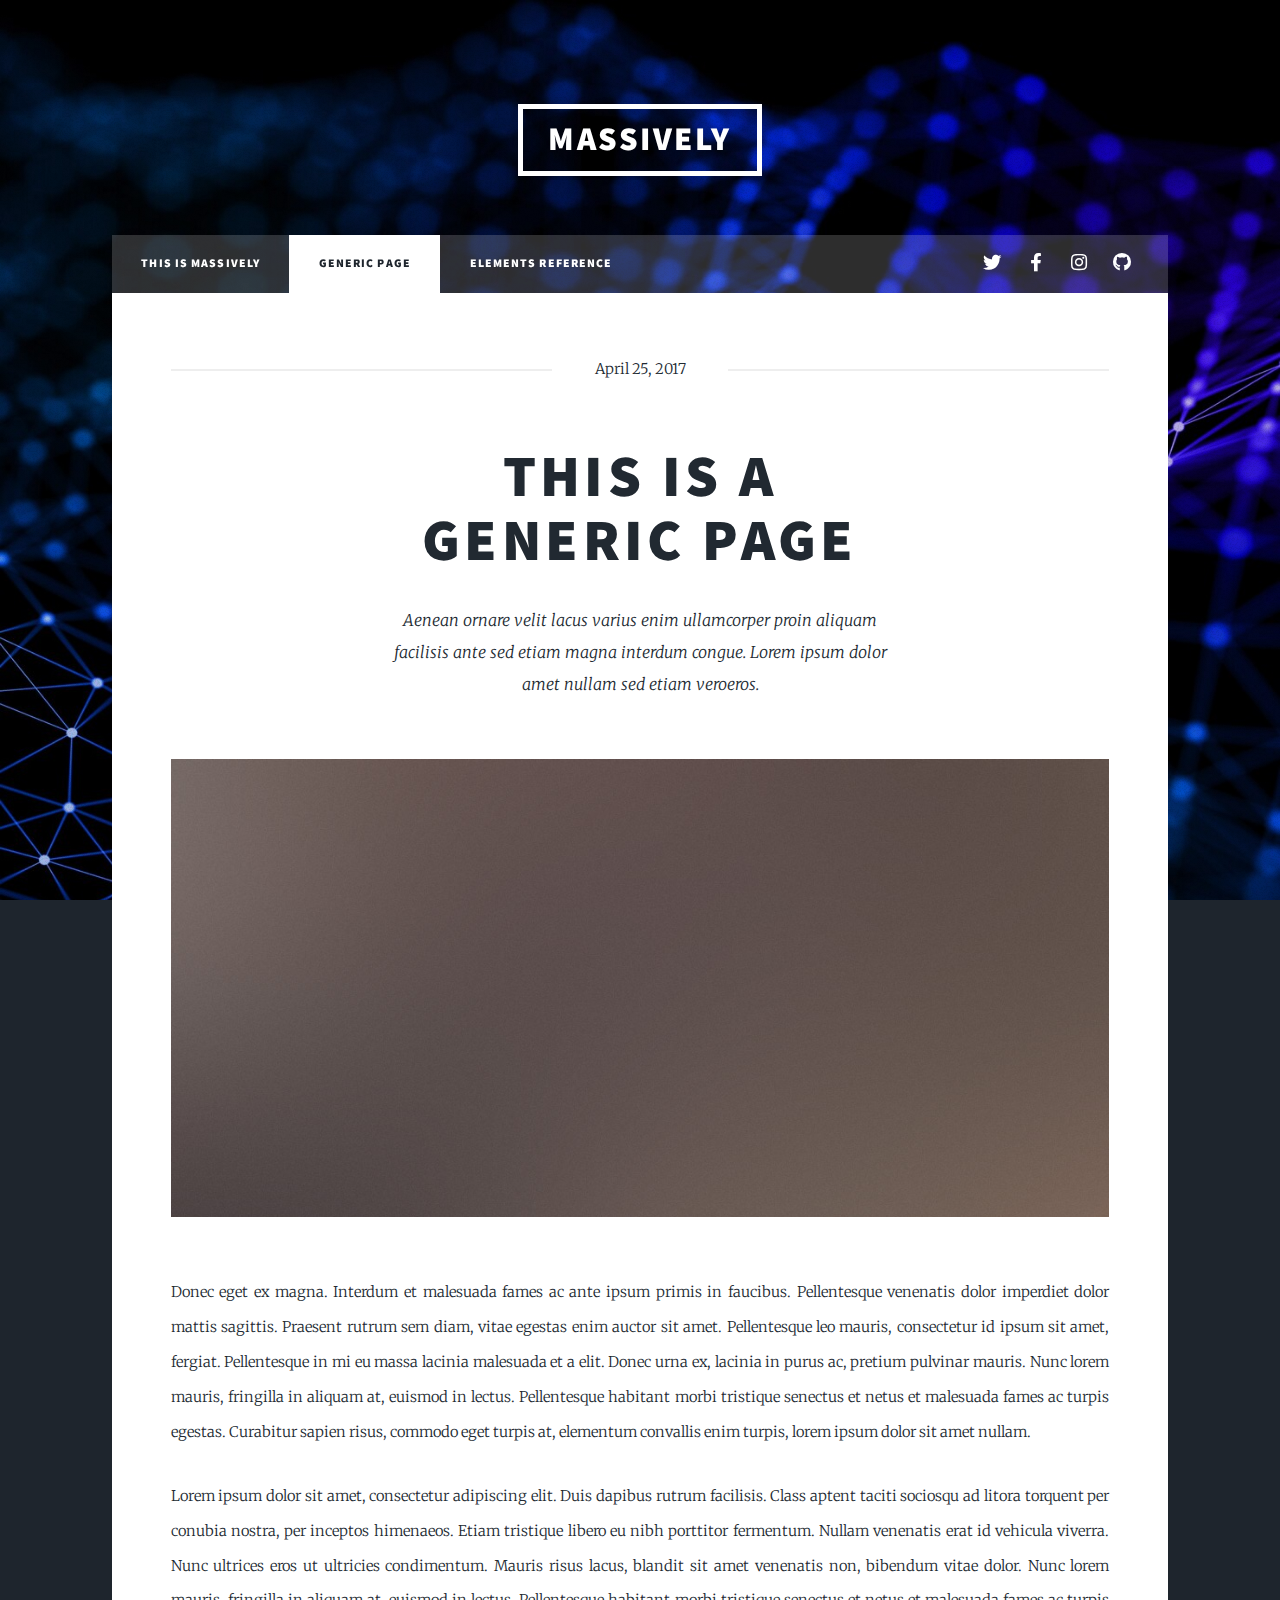
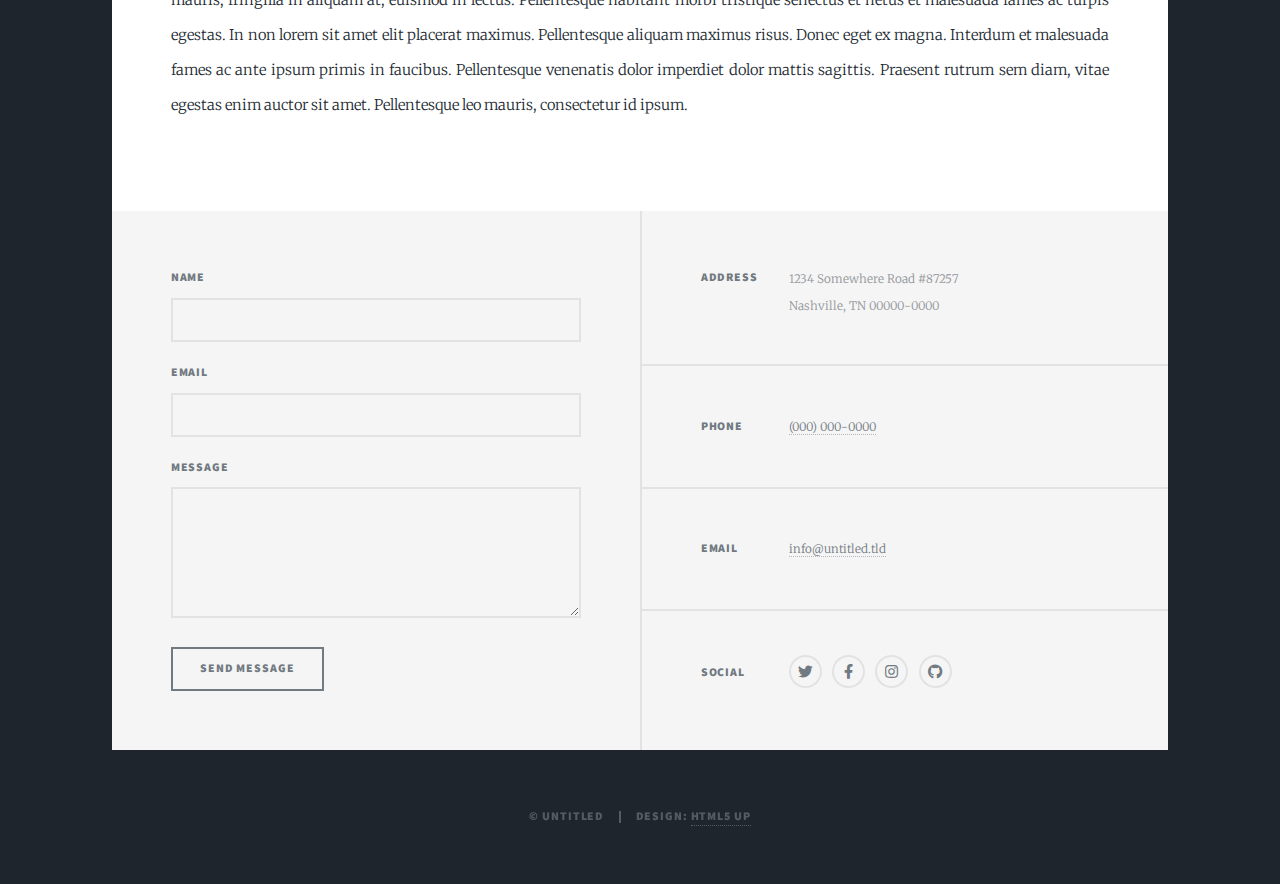
<file: generic.html>
<!DOCTYPE HTML>
<!--
	Massively by HTML5 UP
	html5up.net | @ajlkn
	Free for personal and commercial use under the CCA 3.0 license (html5up.net/license)
-->
<html>
	<head>
		<title>Generic Page - Massively by HTML5 UP</title>
		<meta charset="utf-8" />
		<meta name="viewport" content="width=device-width, initial-scale=1, user-scalable=no" />
		<link rel="stylesheet" href="assets/css/main.css" />
		<noscript><link rel="stylesheet" href="assets/css/noscript.css" /></noscript>
	</head>
	<body class="is-preload">

		<!-- Wrapper -->
			<div id="wrapper">

				<!-- Header -->
					<header id="header">
						<a href="index.html" class="logo">Massively</a>
					</header>

				<!-- Nav -->
					<nav id="nav">
						<ul class="links">
							<li><a href="index.html">This is Massively</a></li>
							<li class="active"><a href="generic.html">Generic Page</a></li>
							<li><a href="elements.html">Elements Reference</a></li>
						</ul>
						<ul class="icons">
							<li><a href="#" class="icon brands fa-twitter"><span class="label">Twitter</span></a></li>
							<li><a href="#" class="icon brands fa-facebook-f"><span class="label">Facebook</span></a></li>
							<li><a href="#" class="icon brands fa-instagram"><span class="label">Instagram</span></a></li>
							<li><a href="#" class="icon brands fa-github"><span class="label">GitHub</span></a></li>
						</ul>
					</nav>

				<!-- Main -->
					<div id="main">

						<!-- Post -->
							<section class="post">
								<header class="major">
									<span class="date">April 25, 2017</span>
									<h1>This is a<br />
									Generic Page</h1>
									<p>Aenean ornare velit lacus varius enim ullamcorper proin aliquam<br />
									facilisis ante sed etiam magna interdum congue. Lorem ipsum dolor<br />
									amet nullam sed etiam veroeros.</p>
								</header>
								<div class="image main"><img src="images/pic01.jpg" alt="" /></div>
								<p>Donec eget ex magna. Interdum et malesuada fames ac ante ipsum primis in faucibus. Pellentesque venenatis dolor imperdiet dolor mattis sagittis. Praesent rutrum sem diam, vitae egestas enim auctor sit amet. Pellentesque leo mauris, consectetur id ipsum sit amet, fergiat. Pellentesque in mi eu massa lacinia malesuada et a elit. Donec urna ex, lacinia in purus ac, pretium pulvinar mauris. Nunc lorem mauris, fringilla in aliquam at, euismod in lectus. Pellentesque habitant morbi tristique senectus et netus et malesuada fames ac turpis egestas. Curabitur sapien risus, commodo eget turpis at, elementum convallis enim turpis, lorem ipsum dolor sit amet nullam.</p>
								<p>Lorem ipsum dolor sit amet, consectetur adipiscing elit. Duis dapibus rutrum facilisis. Class aptent taciti sociosqu ad litora torquent per conubia nostra, per inceptos himenaeos. Etiam tristique libero eu nibh porttitor fermentum. Nullam venenatis erat id vehicula viverra. Nunc ultrices eros ut ultricies condimentum. Mauris risus lacus, blandit sit amet venenatis non, bibendum vitae dolor. Nunc lorem mauris, fringilla in aliquam at, euismod in lectus. Pellentesque habitant morbi tristique senectus et netus et malesuada fames ac turpis egestas. In non lorem sit amet elit placerat maximus. Pellentesque aliquam maximus risus. Donec eget ex magna. Interdum et malesuada fames ac ante ipsum primis in faucibus. Pellentesque venenatis dolor imperdiet dolor mattis sagittis. Praesent rutrum sem diam, vitae egestas enim auctor sit amet. Pellentesque leo mauris, consectetur id ipsum.</p>
							</section>

					</div>

				<!-- Footer -->
					<footer id="footer">
						<section>
							<form method="post" action="#">
								<div class="fields">
									<div class="field">
										<label for="name">Name</label>
										<input type="text" name="name" id="name" />
									</div>
									<div class="field">
										<label for="email">Email</label>
										<input type="text" name="email" id="email" />
									</div>
									<div class="field">
										<label for="message">Message</label>
										<textarea name="message" id="message" rows="3"></textarea>
									</div>
								</div>
								<ul class="actions">
									<li><input type="submit" value="Send Message" /></li>
								</ul>
							</form>
						</section>
						<section class="split contact">
							<section class="alt">
								<h3>Address</h3>
								<p>1234 Somewhere Road #87257<br />
								Nashville, TN 00000-0000</p>
							</section>
							<section>
								<h3>Phone</h3>
								<p><a href="#">(000) 000-0000</a></p>
							</section>
							<section>
								<h3>Email</h3>
								<p><a href="#">info@untitled.tld</a></p>
							</section>
							<section>
								<h3>Social</h3>
								<ul class="icons alt">
									<li><a href="#" class="icon brands alt fa-twitter"><span class="label">Twitter</span></a></li>
									<li><a href="#" class="icon brands alt fa-facebook-f"><span class="label">Facebook</span></a></li>
									<li><a href="#" class="icon brands alt fa-instagram"><span class="label">Instagram</span></a></li>
									<li><a href="#" class="icon brands alt fa-github"><span class="label">GitHub</span></a></li>
								</ul>
							</section>
						</section>
					</footer>

				<!-- Copyright -->
					<div id="copyright">
						<ul><li>&copy; Untitled</li><li>Design: <a href="https://html5up.net">HTML5 UP</a></li></ul>
					</div>

			</div>

		<!-- Scripts -->
			<script src="assets/js/jquery.min.js"></script>
			<script src="assets/js/jquery.scrollex.min.js"></script>
			<script src="assets/js/jquery.scrolly.min.js"></script>
			<script src="assets/js/browser.min.js"></script>
			<script src="assets/js/breakpoints.min.js"></script>
			<script src="assets/js/util.js"></script>
			<script src="assets/js/main.js"></script>

	</body>
</html>
</file>
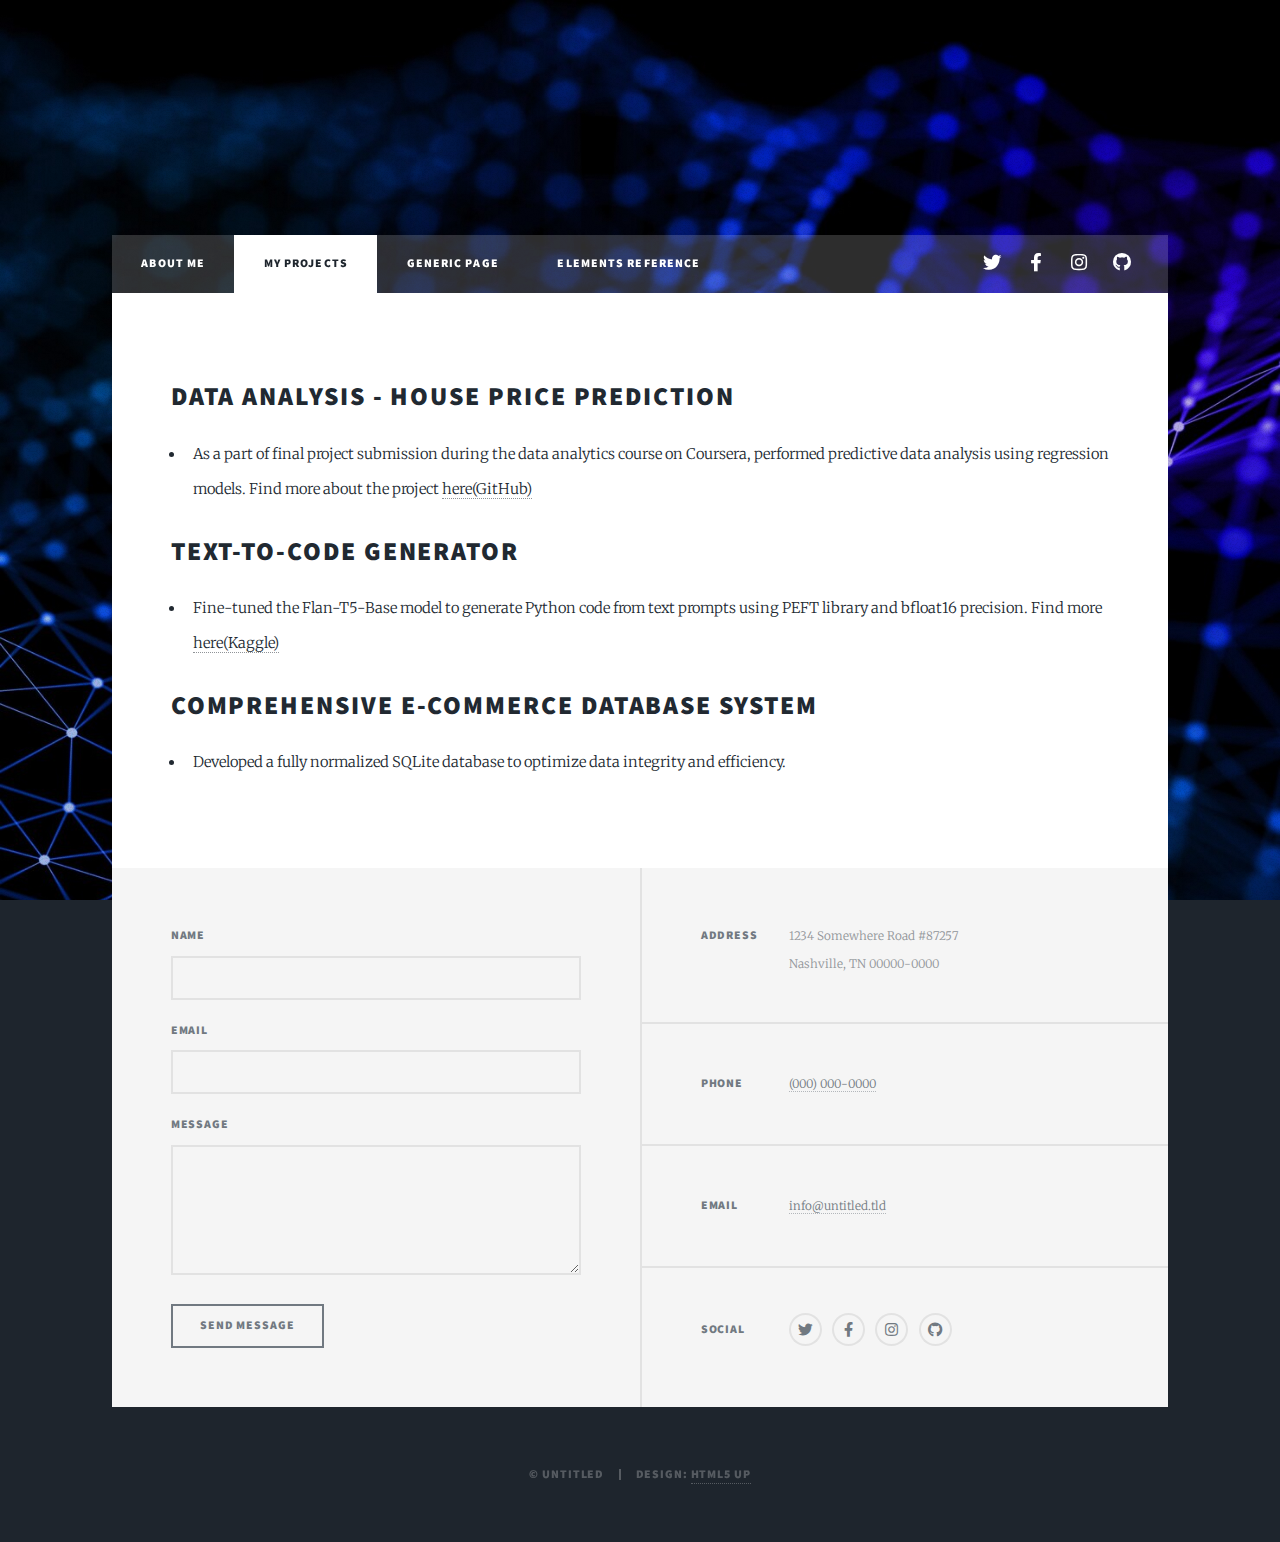
<file: projects.html>
<!DOCTYPE HTML>
<!--
	Massively by HTML5 UP
	html5up.net | @ajlkn
	Free for personal and commercial use under the CCA 3.0 license (html5up.net/license)
-->
<html>
	<head>
		<title>Generic Page - Massively by HTML5 UP</title>
		<meta charset="utf-8" />
		<meta name="viewport" content="width=device-width, initial-scale=1, user-scalable=no" />
		<link rel="stylesheet" href="assets/css/main.css" />
		<noscript><link rel="stylesheet" href="assets/css/noscript.css" /></noscript>
	</head>
	<body class="is-preload">

		<!-- Wrapper -->
			<div id="wrapper">

				<!-- Header -->
					<header id="header">
						<!-- <a href="index.html" class="logo">Massively</a> -->
					</header>

				<!-- Nav -->
					<nav id="nav">
						<ul class="links">
							<li><a href="index.html">About me</a></li>
							<li class="active"><a href="projects.html">My Projects</a></li>
							<li><a href="generic.html">Generic Page</a></li>
							<li><a href="elements.html">Elements Reference</a></li>
													</ul>
						<ul class="icons">
							<li><a href="#" class="icon brands fa-twitter"><span class="label">Twitter</span></a></li>
							<li><a href="#" class="icon brands fa-facebook-f"><span class="label">Facebook</span></a></li>
							<li><a href="#" class="icon brands fa-instagram"><span class="label">Instagram</span></a></li>
							<li><a href="#" class="icon brands fa-github"><span class="label">GitHub</span></a></li>
						</ul>
					</nav>

				<!-- Main -->
					<div id="main">

						<!-- Post -->
							<section class="post">
								<!-- <header class="major">
									<span class="date">Projects</span> -->
									<!-- <h1>This is a<br />
									Generic Page</h1>
									<p>Aenean ornare velit lacus varius enim ullamcorper proin aliquam<br />
									facilisis ante sed etiam magna interdum congue. Lorem ipsum dolor<br />
									amet nullam sed etiam veroeros.</p> -->
								<!-- </header> -->
								<!-- <div class="image main"><img src="images/pic01.jpg" alt="" /></div>
								<p>Donec eget ex magna. Interdum et malesuada fames ac ante ipsum primis in faucibus. Pellentesque venenatis dolor imperdiet dolor mattis sagittis. Praesent rutrum sem diam, vitae egestas enim auctor sit amet. Pellentesque leo mauris, consectetur id ipsum sit amet, fergiat. Pellentesque in mi eu massa lacinia malesuada et a elit. Donec urna ex, lacinia in purus ac, pretium pulvinar mauris. Nunc lorem mauris, fringilla in aliquam at, euismod in lectus. Pellentesque habitant morbi tristique senectus et netus et malesuada fames ac turpis egestas. Curabitur sapien risus, commodo eget turpis at, elementum convallis enim turpis, lorem ipsum dolor sit amet nullam.</p>
								<p>Lorem ipsum dolor sit amet, consectetur adipiscing elit. Duis dapibus rutrum facilisis. Class aptent taciti sociosqu ad litora torquent per conubia nostra, per inceptos himenaeos. Etiam tristique libero eu nibh porttitor fermentum. Nullam venenatis erat id vehicula viverra. Nunc ultrices eros ut ultricies condimentum. Mauris risus lacus, blandit sit amet venenatis non, bibendum vitae dolor. Nunc lorem mauris, fringilla in aliquam at, euismod in lectus. Pellentesque habitant morbi tristique senectus et netus et malesuada fames ac turpis egestas. In non lorem sit amet elit placerat maximus. Pellentesque aliquam maximus risus. Donec eget ex magna. Interdum et malesuada fames ac ante ipsum primis in faucibus. Pellentesque venenatis dolor imperdiet dolor mattis sagittis. Praesent rutrum sem diam, vitae egestas enim auctor sit amet. Pellentesque leo mauris, consectetur id ipsum.</p> -->
								
								<!-- Projects section -->
								<article>
									<header>
										<h2><a href="#">Data Analysis - House price prediction</a></h2>
										<ul>
											<li>As a part of final project submission during the data analytics course on Coursera, performed predictive data analysis using regression models. Find more about the project <a href="https://github.com/Srikanth-Banda/Data-analysis-house_sales_prediction">here(GitHub)</a></li>
										</ul>
										<h2><a href="#">Text-to-Code Generator</a></h2>
										<ul>
											<li>Fine-tuned the Flan-T5-Base model to generate Python code from text prompts using PEFT library and bfloat16 precision. Find more <a href="https://www.kaggle.com/code/bandasrikanth/srikanth-banda-flant5-fine-tuned">here(Kaggle)</a></li>
										</ul>
										<h2><a href="#">Comprehensive E-Commerce Database System</a></h2>
										<ul>
											<li>Developed a fully normalized SQLite database to optimize data integrity and efficiency.</li>
										</ul>
									</header>
								</article>
							</section>

					</div>

				<!-- Footer -->
					<footer id="footer">
						<section>
							<form method="post" action="#">
								<div class="fields">
									<div class="field">
										<label for="name">Name</label>
										<input type="text" name="name" id="name" />
									</div>
									<div class="field">
										<label for="email">Email</label>
										<input type="text" name="email" id="email" />
									</div>
									<div class="field">
										<label for="message">Message</label>
										<textarea name="message" id="message" rows="3"></textarea>
									</div>
								</div>
								<ul class="actions">
									<li><input type="submit" value="Send Message" /></li>
								</ul>
							</form>
						</section>
						<section class="split contact">
							<section class="alt">
								<h3>Address</h3>
								<p>1234 Somewhere Road #87257<br />
								Nashville, TN 00000-0000</p>
							</section>
							<section>
								<h3>Phone</h3>
								<p><a href="#">(000) 000-0000</a></p>
							</section>
							<section>
								<h3>Email</h3>
								<p><a href="#">info@untitled.tld</a></p>
							</section>
							<section>
								<h3>Social</h3>
								<ul class="icons alt">
									<li><a href="#" class="icon brands alt fa-twitter"><span class="label">Twitter</span></a></li>
									<li><a href="#" class="icon brands alt fa-facebook-f"><span class="label">Facebook</span></a></li>
									<li><a href="#" class="icon brands alt fa-instagram"><span class="label">Instagram</span></a></li>
									<li><a href="#" class="icon brands alt fa-github"><span class="label">GitHub</span></a></li>
								</ul>
							</section>
						</section>
					</footer>

				<!-- Copyright -->
					<div id="copyright">
						<ul><li>&copy; Untitled</li><li>Design: <a href="https://html5up.net">HTML5 UP</a></li></ul>
					</div>

			</div>

		<!-- Scripts -->
			<script src="assets/js/jquery.min.js"></script>
			<script src="assets/js/jquery.scrollex.min.js"></script>
			<script src="assets/js/jquery.scrolly.min.js"></script>
			<script src="assets/js/browser.min.js"></script>
			<script src="assets/js/breakpoints.min.js"></script>
			<script src="assets/js/util.js"></script>
			<script src="assets/js/main.js"></script>

	</body>
</html>
</file>
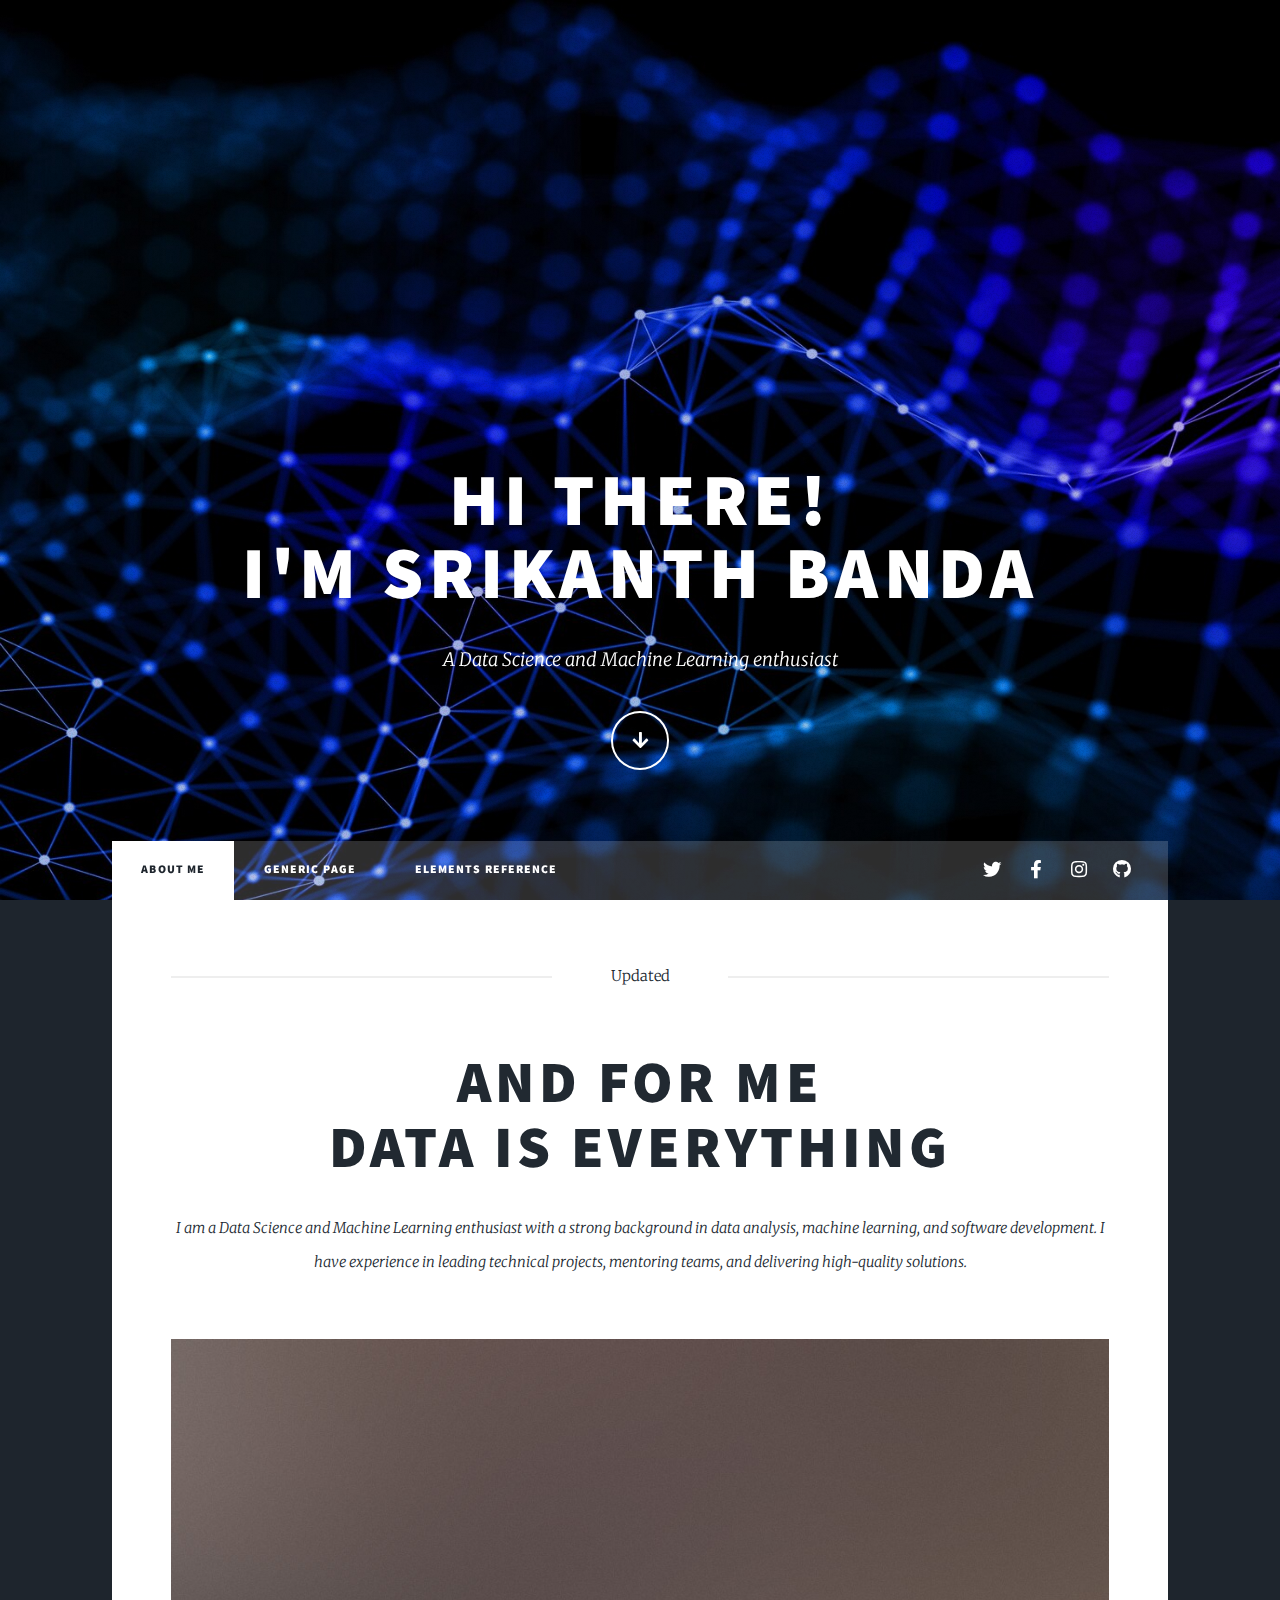
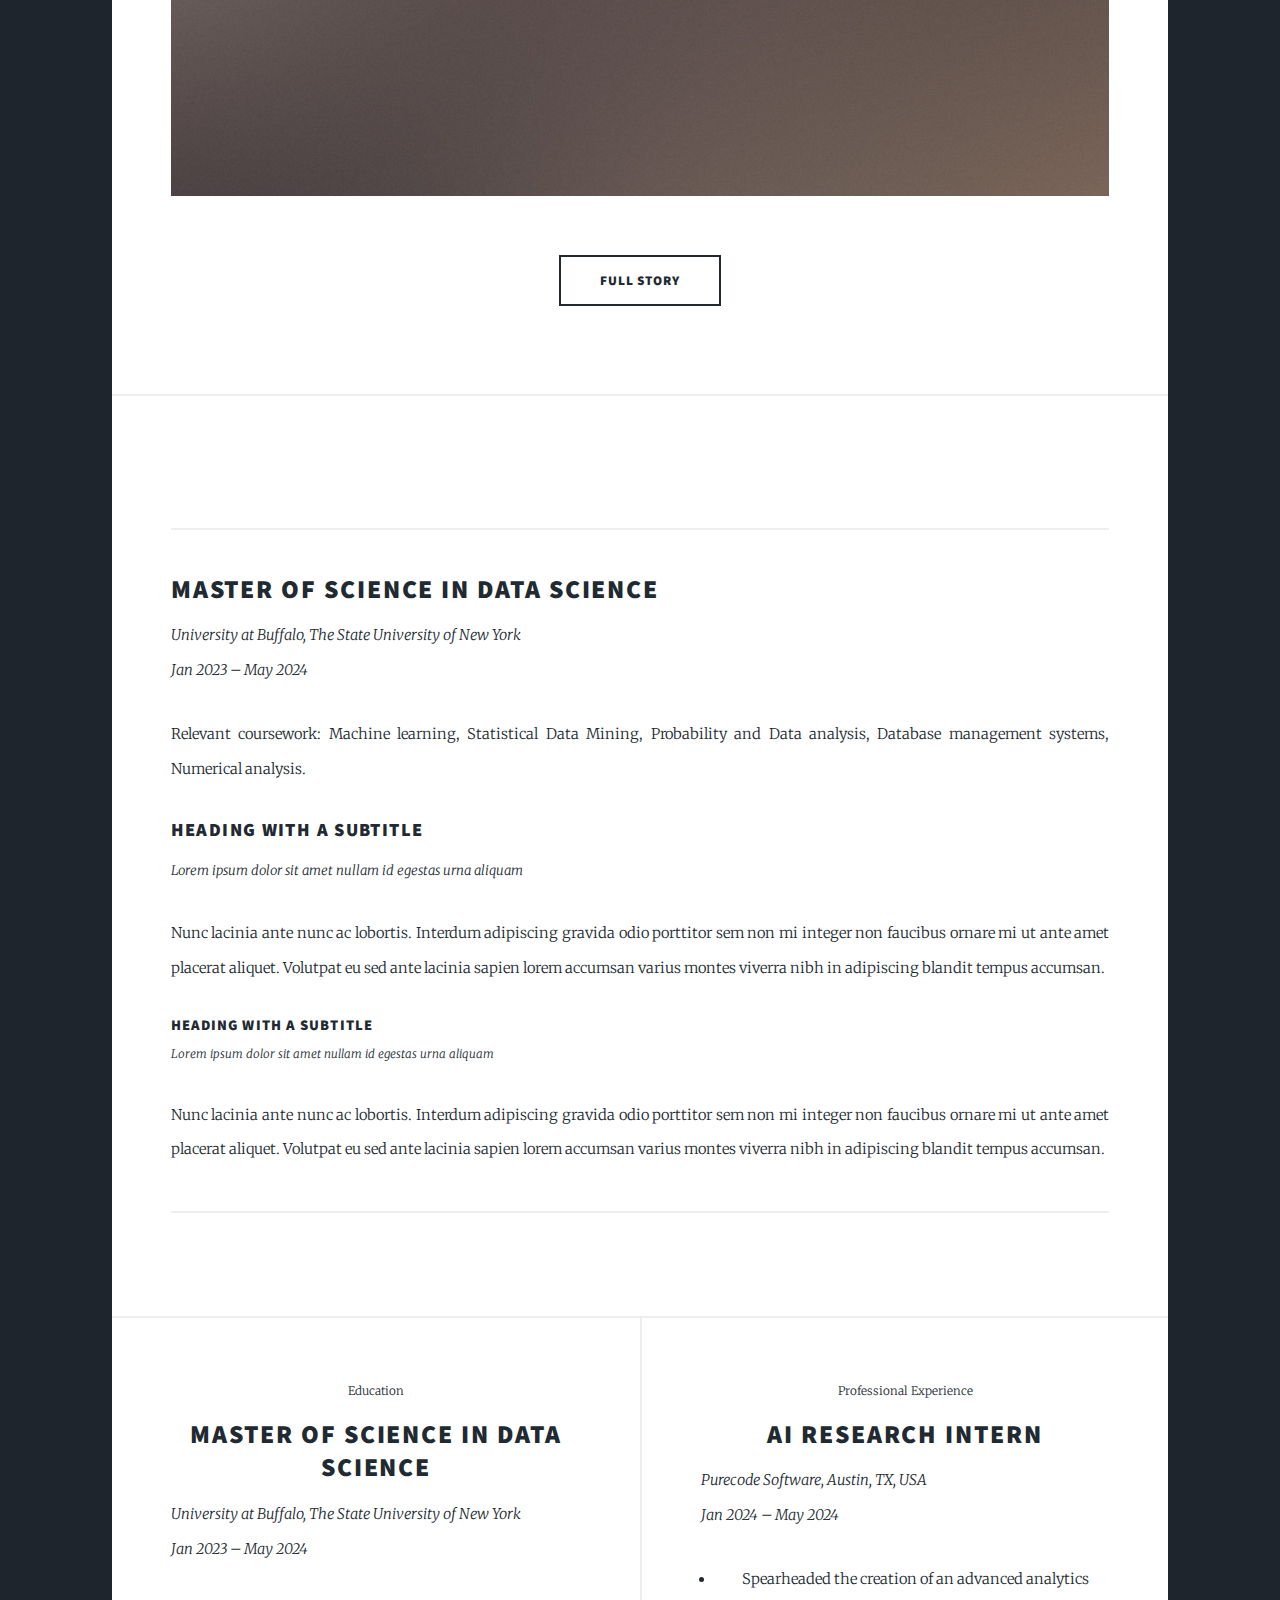
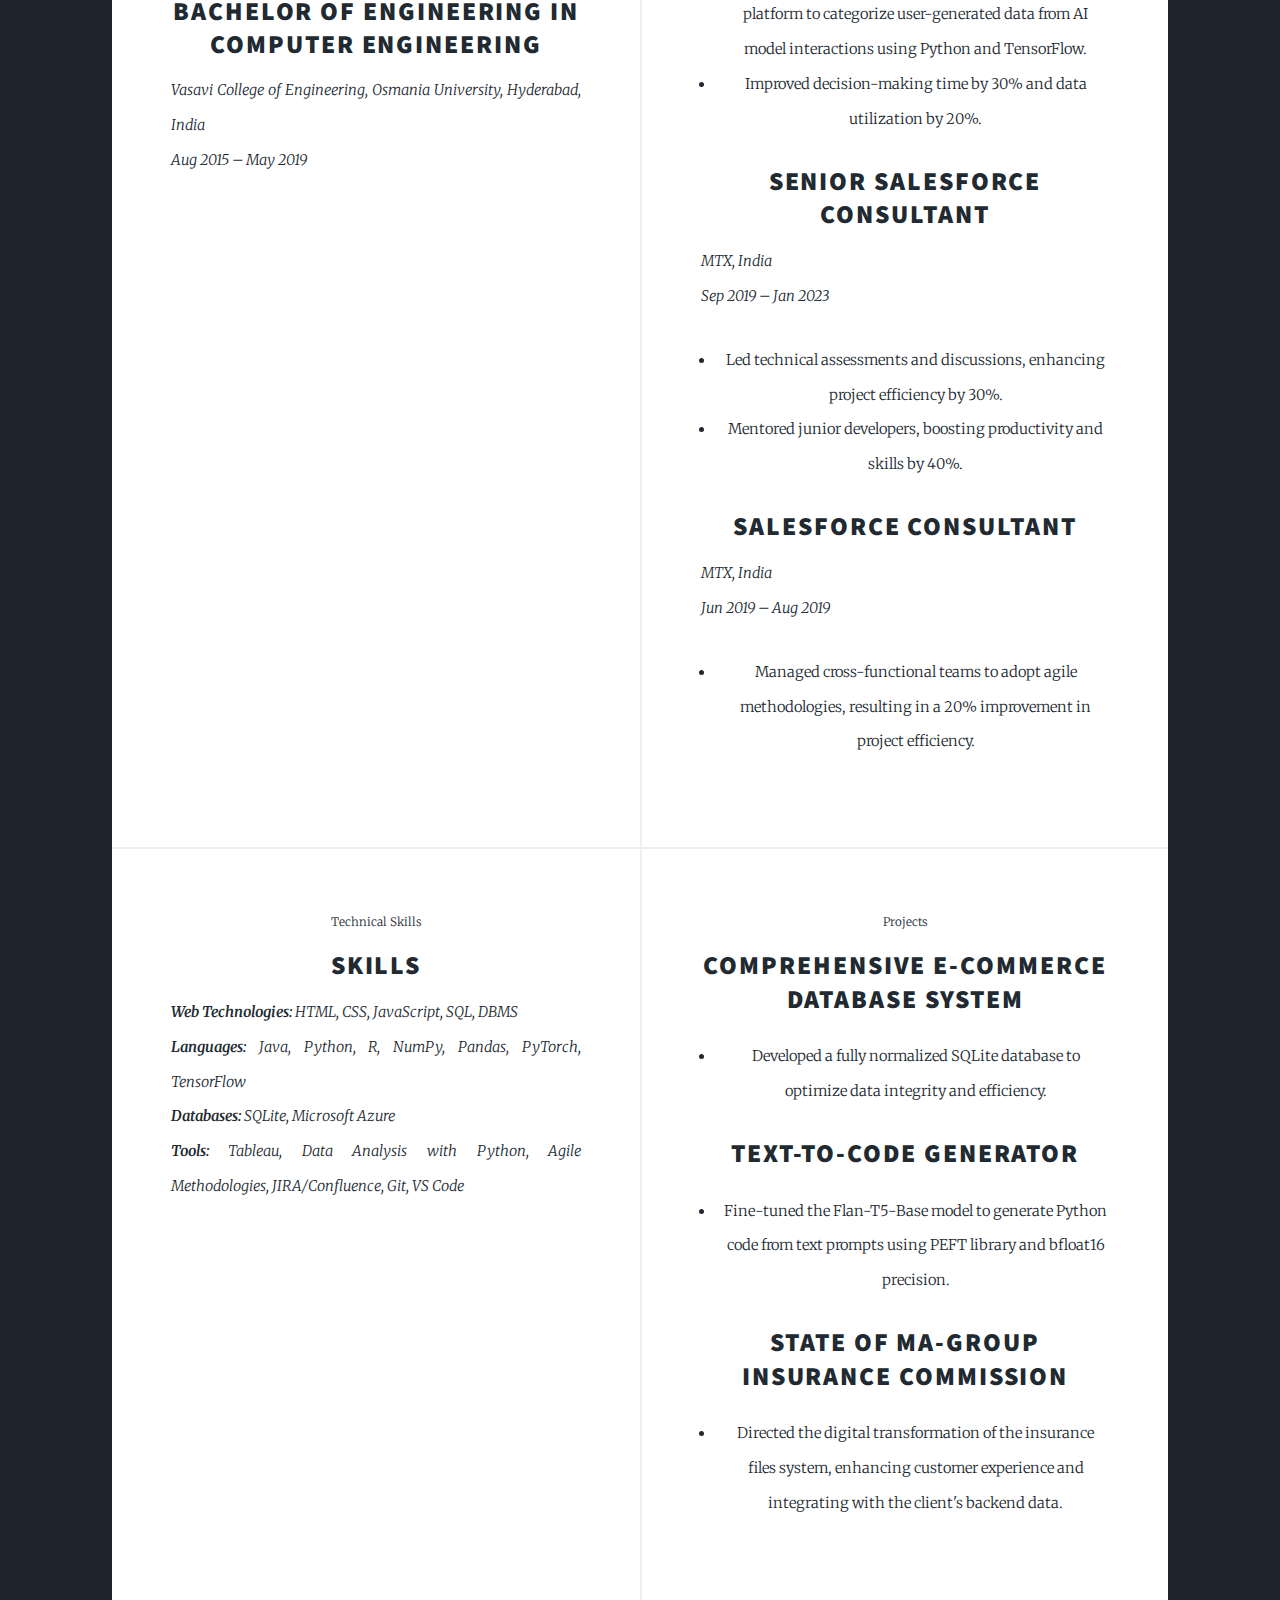
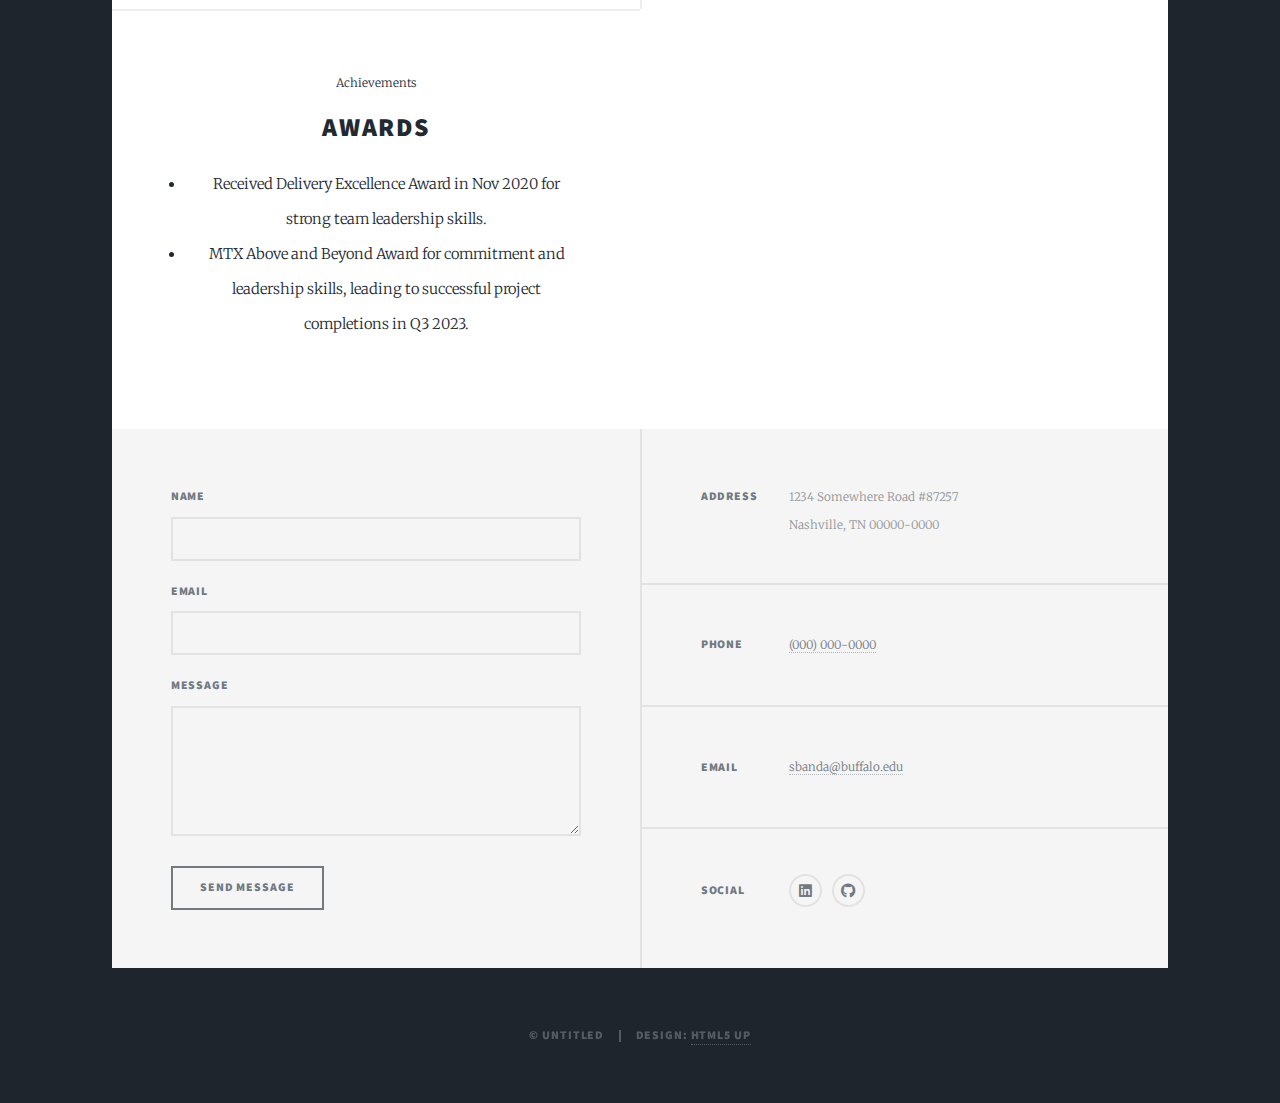
<file: trial_html_edit.html>
<!DOCTYPE HTML>
<!--
    Massively by HTML5 UP
    html5up.net | @ajlkn
    Free for personal and commercial use under the CCA 3.0 license (html5up.net/license)
-->
<html>
<head>
    <title>Massively by HTML5 UP</title>
    <meta charset="utf-8" />
    <meta name="viewport" content="width=device-width, initial-scale=1, user-scalable=no" />
    <link rel="stylesheet" href="assets/css/main.css" />
    <noscript><link rel="stylesheet" href="assets/css/noscript.css" /></noscript>
</head>
<body class="is-preload">

    <!-- Wrapper -->
    <div id="wrapper" class="fade-in">

        <!-- Intro -->
        <div id="intro">
            <h1>Hi there!<br />
            I'm Srikanth Banda</h1>
            <p>A Data Science and Machine Learning enthusiast</p>
            <ul class="actions">
                <li><a href="#header" class="button icon solid solo fa-arrow-down scrolly">Continue</a></li>
            </ul>
        </div>

        <!-- Header -->
        <header id="header">
            <a href="index.html" class="logo">Massively</a>
        </header>

        <!-- Nav -->
        <nav id="nav">
            <ul class="links">
                <li class="active"><a href="index.html">About me</a></li>
                <li><a href="generic.html">Generic Page</a></li>
                <li><a href="elements.html">Elements Reference</a></li>
            </ul>
            <ul class="icons">
                <li><a href="#" class="icon brands fa-twitter"><span class="label">Twitter</span></a></li>
                <li><a href="#" class="icon brands fa-facebook-f"><span class="label">Facebook</span></a></li>
                <li><a href="#" class="icon brands fa-instagram"><span class="label">Instagram</span></a></li>
                <li><a href="#" class="icon brands fa-github"><span class="label">GitHub</span></a></li>
            </ul>
        </nav>

        <!-- Main -->
        <div id="main">

            <!-- Featured Post -->
            <article class="post featured">
                <header class="major">
                    <span class="date">Updated</span>
                    <h2><a href="#">And for me<br />
                    data is everything</a></h2>
                    <p>I am a Data Science and Machine Learning enthusiast with a strong background in data analysis, machine learning, and software development. I have experience in leading technical projects, mentoring teams, and delivering high-quality solutions.</p>
                </header>
                <a href="#" class="image main"><img src="images/pic01.jpg" alt="" /></a>
                <ul class="actions special">
                    <li><a href="#" class="button large">Full Story</a></li>
                </ul>
            </article>
			<!-- Inserted education section -->
			<section class="post">
				<hr />
					<header>
						<h2>Master of Science in Data Science</h2>
						<p>University at Buffalo, The State University of New York<br />Jan 2023 – May 2024</p>
					</header>
					<p>Relevant coursework: Machine learning, Statistical Data Mining, Probability and Data analysis, Database management systems, Numerical analysis.</p>
					<header>
						<h3>Heading with a Subtitle</h3>
						<p>Lorem ipsum dolor sit amet nullam id egestas urna aliquam</p>
					</header>
					<p>Nunc lacinia ante nunc ac lobortis. Interdum adipiscing gravida odio porttitor sem non mi integer non faucibus ornare mi ut ante amet placerat aliquet. Volutpat eu sed ante lacinia sapien lorem accumsan varius montes viverra nibh in adipiscing blandit tempus accumsan.</p>
					<header>
						<h4>Heading with a Subtitle</h4>
						<p>Lorem ipsum dolor sit amet nullam id egestas urna aliquam</p>
					</header>
					<p>Nunc lacinia ante nunc ac lobortis. Interdum adipiscing gravida odio porttitor sem non mi integer non faucibus ornare mi ut ante amet placerat aliquet. Volutpat eu sed ante lacinia sapien lorem accumsan varius montes viverra nibh in adipiscing blandit tempus accumsan.</p>

				<hr />
			</section>
			<!-- End of insertion -->

            <!-- Education Section -->
            <section class="posts">
                <article>
                    <header>
                        <span class="date">Education</span>
                        <h2><a href="#">Master of Science in Data Science</a></h2>
                        <p>University at Buffalo, The State University of New York<br />Jan 2023 – May 2024</p>
                        <h2><a href="#">Bachelor of Engineering in Computer Engineering</a></h2>
                        <p>Vasavi College of Engineering, Osmania University, Hyderabad, India<br />Aug 2015 – May 2019</p>
                    </header>
                </article>
            

            <!-- Professional Experience Section -->
            
                <article>
                    <header>
                        <span class="date">Professional Experience</span>
                        <h2><a href="#">AI Research Intern</a></h2>
                        <p>Purecode Software, Austin, TX, USA<br />Jan 2024 – May 2024</p>
                        <ul>
                            <li>Spearheaded the creation of an advanced analytics platform to categorize user-generated data from AI model interactions using Python and TensorFlow.</li>
                            <li>Improved decision-making time by 30% and data utilization by 20%.</li>
                        </ul>
                        <h2><a href="#">Senior Salesforce Consultant</a></h2>
                        <p>MTX, India<br />Sep 2019 – Jan 2023</p>
                        <ul>
                            <li>Led technical assessments and discussions, enhancing project efficiency by 30%.</li>
                            <li>Mentored junior developers, boosting productivity and skills by 40%.</li>
                        </ul>
                        <h2><a href="#">Salesforce Consultant</a></h2>
                        <p>MTX, India<br />Jun 2019 – Aug 2019</p>
                        <ul>
                            <li>Managed cross-functional teams to adopt agile methodologies, resulting in a 20% improvement in project efficiency.</li>
                        </ul>
                    </header>
                </article>
            

            <!-- Technical Skills Section -->
            
                <article>
                    <header>
                        <span class="date">Technical Skills</span>
                        <h2><a href="#">Skills</a></h2>
                        <p><strong>Web Technologies:</strong> HTML, CSS, JavaScript, SQL, DBMS<br />
                        <strong>Languages:</strong> Java, Python, R, NumPy, Pandas, PyTorch, TensorFlow<br />
                        <strong>Databases:</strong> SQLite, Microsoft Azure<br />
                        <strong>Tools:</strong> Tableau, Data Analysis with Python, Agile Methodologies, JIRA/Confluence, Git, VS Code</p>
                    </header>
                </article>
            

            <!-- Projects Section -->
            
                <article>
                    <header>
                        <span class="date">Projects</span>
                        <h2><a href="#">Comprehensive E-Commerce Database System</a></h2>
                        <ul>
                            <li>Developed a fully normalized SQLite database to optimize data integrity and efficiency.</li>
                        </ul>
                        <h2><a href="#">Text-to-Code Generator</a></h2>
                        <ul>
                            <li>Fine-tuned the Flan-T5-Base model to generate Python code from text prompts using PEFT library and bfloat16 precision.</li>
                        </ul>
                        <h2><a href="#">State of MA-Group Insurance Commission</a></h2>
                        <ul>
                            <li>Directed the digital transformation of the insurance files system, enhancing customer experience and integrating with the client's backend data.</li>
                        </ul>
                    </header>
                </article>
            

            <!-- Achievements Section -->
            
                <article>
                    <header>
                        <span class="date">Achievements</span>
                        <h2><a href="#">Awards</a></h2>
                        <ul>
                            <li>Received Delivery Excellence Award in Nov 2020 for strong team leadership skills.</li>
                            <li>MTX Above and Beyond Award for commitment and leadership skills, leading to successful project completions in Q3 2023.</li>
                        </ul>
                    </header>
                </article>
            </section>

        </div>

        <!-- Contact Section -->
        <footer id="footer">
            <section>
                <form method="post" action="#">
                    <div class="fields">
                        <div class="field">
                            <label for="name">Name</label>
                            <input type="text" name="name" id="name" />
                        </div>
                        <div class="field">
                            <label for="email">Email</label>
                            <input type="text" name="email" id="email" />
                        </div>
                        <div class="field">
                            <label for="message">Message</label>
                            <textarea name="message" id="message" rows="3"></textarea>
                        </div>
                    </div>
                    <ul class="actions">
                        <li><input type="submit" value="Send Message" /></li>
                    </ul>
                </form>
            </section>
            <section class="split contact">
                <section class="alt">
                    <h3>Address</h3>
                    <p>1234 Somewhere Road #87257<br />
                    Nashville, TN 00000-0000</p>
                </section>
                <section>
                    <h3>Phone</h3>
                    <p><a href="#">(000) 000-0000</a></p>
                </section>
                <section>
                    <h3>Email</h3>
                    <p><a href="mailto:sbanda@buffalo.edu">sbanda@buffalo.edu</a></p>
                </section>
                <section>
                    <h3>Social</h3>
                    <ul class="icons alt">
                        <li><a href="#" class="icon brands alt fa-linkedin"><span class="label">LinkedIn</span></a></li>
                        <li><a href="#" class="icon brands alt fa-github"><span class="label">GitHub</span></a></li>
                    </ul>
                </section>
            </section>
        </footer>

				<!-- Copyright -->
					<div id="copyright">
						<ul><li>&copy; Untitled</li><li>Design: <a href="https://html5up.net">HTML5 UP</a></li></ul>
					</div>

			</div>

		<!-- Scripts -->
			<script src="assets/js/jquery.min.js"></script>
			<script src="assets/js/jquery.scrollex.min.js"></script>
			<script src="assets/js/jquery.scrolly.min.js"></script>
			<script src="assets/js/browser.min.js"></script>
			<script src="assets/js/breakpoints.min.js"></script>
			<script src="assets/js/util.js"></script>
			<script src="assets/js/main.js"></script>

	</body>
</html>
</file>
<file: assets/css/main.css>
@import url(fontawesome-all.min.css);
@import url("https://fonts.googleapis.com/css?family=Merriweather:300,700,300italic,700italic|Source+Sans+Pro:900");

/*
	Massively by HTML5 UP
	html5up.net | @ajlkn
	Free for personal and commercial use under the CCA 3.0 license (html5up.net/license)
*/

html, body, div, span, applet, object,
iframe, h1, h2, h3, h4, h5, h6, p, blockquote,
pre, a, abbr, acronym, address, big, cite,
code, del, dfn, em, img, ins, kbd, q, s, samp,
small, strike, strong, sub, sup, tt, var, b,
u, i, center, dl, dt, dd, ol, ul, li, fieldset,
form, label, legend, table, caption, tbody,
tfoot, thead, tr, th, td, article, aside,
canvas, details, embed, figure, figcaption,
footer, header, hgroup, menu, nav, output, ruby,
section, summary, time, mark, audio, video {
	margin: 0;
	padding: 0;
	border: 0;
	font-size: 100%;
	font: inherit;
	vertical-align: baseline;}

article, aside, details, figcaption, figure,
footer, header, hgroup, menu, nav, section {
	display: block;}

body {
	line-height: 1;
}

ol, ul {
	list-style: none;
}

blockquote, q {
	quotes: none;
}

	blockquote:before, blockquote:after, q:before, q:after {
		content: '';
		content: none;
	}

table {
	border-collapse: collapse;
	border-spacing: 0;
}

body {
	-webkit-text-size-adjust: none;
}

mark {
	background-color: transparent;
	color: inherit;
}

input::-moz-focus-inner {
	border: 0;
	padding: 0;
}

input, select, textarea {
	-moz-appearance: none;
	-webkit-appearance: none;
	-ms-appearance: none;
	appearance: none;
}

/* Basic */

	@-ms-viewport {
		width: device-width;
	}

	body {
		-ms-overflow-style: scrollbar;
	}

	@media screen and (max-width: 480px) {

		html, body {
			min-width: 320px;
		}

	}

	html {
		box-sizing: border-box;
	}

	*, *:before, *:after {
		box-sizing: inherit;
	}

	body {
		background-color: #1e252d;
	}

		body.is-preload *, body.is-preload *:before, body.is-preload *:after {
			-moz-animation: none !important;
			-webkit-animation: none !important;
			-ms-animation: none !important;
			animation: none !important;
			-moz-transition: none !important;
			-webkit-transition: none !important;
			-ms-transition: none !important;
			transition: none !important;
		}

/* Type */

	html {
		font-size: 16pt;
	}

		@media screen and (max-width: 1680px) {

			html {
				font-size: 12pt;
			}

		}

		@media screen and (max-width: 1280px) {

			html {
				font-size: 11pt;
			}

		}

		@media screen and (max-width: 360px) {

			html {
				font-size: 10pt;
			}

		}

	body {
		color: #212931;
	}

	body, input, select, textarea {
		font-family: "Merriweather", Georgia, serif;
		font-weight: 300;
		font-size: 1rem;
		line-height: 2.375;
	}

	a {
		-moz-transition: color 0.2s ease-in-out, background-color 0.2s ease-in-out, border-color 0.2s ease-in-out, box-shadow 0.2s ease-in-out;
		-webkit-transition: color 0.2s ease-in-out, background-color 0.2s ease-in-out, border-color 0.2s ease-in-out, box-shadow 0.2s ease-in-out;
		-ms-transition: color 0.2s ease-in-out, background-color 0.2s ease-in-out, border-color 0.2s ease-in-out, box-shadow 0.2s ease-in-out;
		transition: color 0.2s ease-in-out, background-color 0.2s ease-in-out, border-color 0.2s ease-in-out, box-shadow 0.2s ease-in-out;
		border-bottom: dotted 1px;
		text-decoration: none;
	}

		a:hover {
			border-bottom-color: transparent;
		}

	strong, b {
		font-weight: 600;
	}

	em, i {
		font-style: italic;
	}

	p {
		text-align: justify;
		margin: 0 0 2rem 0;
	}

	h1, h2, h3, h4, h5, h6 {
		font-family: "Source Sans Pro", Helvetica, sans-serif;
		font-weight: 900;
		line-height: 1.5;
		letter-spacing: 0.075em;
		text-transform: uppercase;
		margin: 0 0 1rem 0;
	}

		h1 a, h2 a, h3 a, h4 a, h5 a, h6 a {
			border-bottom: 0;
			color: inherit;
			text-decoration: none;
		}

	h1 {
		font-size: 4rem;
		line-height: 1.1;
		margin: 0 0 2rem 0;
	}

	h2 {
		font-size: 1.75rem;
		line-height: 1.3;
		margin: 0 0 1.5rem 0;
	}

	h3 {
		font-size: 1.25rem;
		margin: 0 0 1.5rem 0;
	}

	h4 {
		font-size: 1rem;
	}

	h5 {
		font-size: 0.9rem;
	}

	h6 {
		font-size: 0.8rem;
	}

	sub {
		font-size: 0.8rem;
		position: relative;
		top: 0.5rem;
	}

	sup {
		font-size: 0.8rem;
		position: relative;
		top: -0.5rem;
	}

	blockquote {
		border-left: solid 4px;
		font-style: italic;
		margin: 0 0 2rem 0;
		padding: 0.5rem 0 0.5rem 2rem;
	}

	code {
		border: solid 2px;
		font-family: "Courier New", monospace;
		font-size: 0.9rem;
		margin: 0 0.25rem;
		padding: 0.25rem 0.65rem;
	}

	pre {
		-webkit-overflow-scrolling: touch;
		font-family: "Courier New", monospace;
		font-size: 0.9rem;
		margin: 0 0 2rem 0;
	}

		pre code {
			display: block;
			line-height: 1.75;
			padding: 1rem 1.5rem;
			overflow-x: auto;
		}

	hr {
		border: 0;
		border-bottom: solid 2px;
		margin: 3rem 0;
	}

		hr.major {
			margin: 5rem 0;
		}

	.align-left {
		text-align: left;
	}

	.align-center {
		text-align: center;
	}

	.align-right {
		text-align: right;
	}

	input, select, textarea {
		color: #212931;
	}

	a {
		color: #212931;
		border-bottom-color: rgba(33, 41, 49, 0.5);
	}

		a:hover {
			border-bottom-color: transparent;
			color: #18bfef !important;
		}

	strong, b {
		color: #212931;
	}

	h1, h2, h3, h4, h5, h6 {
		color: #212931;
	}

	blockquote {
		border-left-color: #eeeeee;
	}

	code {
		background: rgba(220, 220, 220, 0.25);
		border-color: #eeeeee;
	}

	hr {
		border-bottom-color: #eeeeee;
	}

/* Row */

	.row {
		display: flex;
		flex-wrap: wrap;
		box-sizing: border-box;
		align-items: stretch;
	}

		.row > * {
			box-sizing: border-box;
		}

		.row.gtr-uniform > * > :last-child {
			margin-bottom: 0;
		}

		.row.aln-left {
			justify-content: flex-start;
		}

		.row.aln-center {
			justify-content: center;
		}

		.row.aln-right {
			justify-content: flex-end;
		}

		.row.aln-top {
			align-items: flex-start;
		}

		.row.aln-middle {
			align-items: center;
		}

		.row.aln-bottom {
			align-items: flex-end;
		}

		.row > .imp {
			order: -1;
		}

		.row > .col-1 {
			width: 8.33333%;
		}

		.row > .off-1 {
			margin-left: 8.33333%;
		}

		.row > .col-2 {
			width: 16.66667%;
		}

		.row > .off-2 {
			margin-left: 16.66667%;
		}

		.row > .col-3 {
			width: 25%;
		}

		.row > .off-3 {
			margin-left: 25%;
		}

		.row > .col-4 {
			width: 33.33333%;
		}

		.row > .off-4 {
			margin-left: 33.33333%;
		}

		.row > .col-5 {
			width: 41.66667%;
		}

		.row > .off-5 {
			margin-left: 41.66667%;
		}

		.row > .col-6 {
			width: 50%;
		}

		.row > .off-6 {
			margin-left: 50%;
		}

		.row > .col-7 {
			width: 58.33333%;
		}

		.row > .off-7 {
			margin-left: 58.33333%;
		}

		.row > .col-8 {
			width: 66.66667%;
		}

		.row > .off-8 {
			margin-left: 66.66667%;
		}

		.row > .col-9 {
			width: 75%;
		}

		.row > .off-9 {
			margin-left: 75%;
		}

		.row > .col-10 {
			width: 83.33333%;
		}

		.row > .off-10 {
			margin-left: 83.33333%;
		}

		.row > .col-11 {
			width: 91.66667%;
		}

		.row > .off-11 {
			margin-left: 91.66667%;
		}

		.row > .col-12 {
			width: 100%;
		}

		.row > .off-12 {
			margin-left: 100%;
		}

		.row.gtr-0 {
			margin-top: 0;
			margin-left: 0rem;
		}

			.row.gtr-0 > * {
				padding: 0 0 0 0rem;
			}

			.row.gtr-0.gtr-uniform {
				margin-top: 0rem;
			}

				.row.gtr-0.gtr-uniform > * {
					padding-top: 0rem;
				}

		.row.gtr-25 {
			margin-top: 0;
			margin-left: -0.375rem;
		}

			.row.gtr-25 > * {
				padding: 0 0 0 0.375rem;
			}

			.row.gtr-25.gtr-uniform {
				margin-top: -0.375rem;
			}

				.row.gtr-25.gtr-uniform > * {
					padding-top: 0.375rem;
				}

		.row.gtr-50 {
			margin-top: 0;
			margin-left: -0.75rem;
		}

			.row.gtr-50 > * {
				padding: 0 0 0 0.75rem;
			}

			.row.gtr-50.gtr-uniform {
				margin-top: -0.75rem;
			}

				.row.gtr-50.gtr-uniform > * {
					padding-top: 0.75rem;
				}

		.row {
			margin-top: 0;
			margin-left: -1.5rem;
		}

			.row > * {
				padding: 0 0 0 1.5rem;
			}

			.row.gtr-uniform {
				margin-top: -1.5rem;
			}

				.row.gtr-uniform > * {
					padding-top: 1.5rem;
				}

		.row.gtr-150 {
			margin-top: 0;
			margin-left: -2.25rem;
		}

			.row.gtr-150 > * {
				padding: 0 0 0 2.25rem;
			}

			.row.gtr-150.gtr-uniform {
				margin-top: -2.25rem;
			}

				.row.gtr-150.gtr-uniform > * {
					padding-top: 2.25rem;
				}

		.row.gtr-200 {
			margin-top: 0;
			margin-left: -3rem;
		}

			.row.gtr-200 > * {
				padding: 0 0 0 3rem;
			}

			.row.gtr-200.gtr-uniform {
				margin-top: -3rem;
			}

				.row.gtr-200.gtr-uniform > * {
					padding-top: 3rem;
				}

		@media screen and (max-width: 1680px) {

			.row {
				display: flex;
				flex-wrap: wrap;
				box-sizing: border-box;
				align-items: stretch;
			}

				.row > * {
					box-sizing: border-box;
				}

				.row.gtr-uniform > * > :last-child {
					margin-bottom: 0;
				}

				.row.aln-left {
					justify-content: flex-start;
				}

				.row.aln-center {
					justify-content: center;
				}

				.row.aln-right {
					justify-content: flex-end;
				}

				.row.aln-top {
					align-items: flex-start;
				}

				.row.aln-middle {
					align-items: center;
				}

				.row.aln-bottom {
					align-items: flex-end;
				}

				.row > .imp-xlarge {
					order: -1;
				}

				.row > .col-1-xlarge {
					width: 8.33333%;
				}

				.row > .off-1-xlarge {
					margin-left: 8.33333%;
				}

				.row > .col-2-xlarge {
					width: 16.66667%;
				}

				.row > .off-2-xlarge {
					margin-left: 16.66667%;
				}

				.row > .col-3-xlarge {
					width: 25%;
				}

				.row > .off-3-xlarge {
					margin-left: 25%;
				}

				.row > .col-4-xlarge {
					width: 33.33333%;
				}

				.row > .off-4-xlarge {
					margin-left: 33.33333%;
				}

				.row > .col-5-xlarge {
					width: 41.66667%;
				}

				.row > .off-5-xlarge {
					margin-left: 41.66667%;
				}

				.row > .col-6-xlarge {
					width: 50%;
				}

				.row > .off-6-xlarge {
					margin-left: 50%;
				}

				.row > .col-7-xlarge {
					width: 58.33333%;
				}

				.row > .off-7-xlarge {
					margin-left: 58.33333%;
				}

				.row > .col-8-xlarge {
					width: 66.66667%;
				}

				.row > .off-8-xlarge {
					margin-left: 66.66667%;
				}

				.row > .col-9-xlarge {
					width: 75%;
				}

				.row > .off-9-xlarge {
					margin-left: 75%;
				}

				.row > .col-10-xlarge {
					width: 83.33333%;
				}

				.row > .off-10-xlarge {
					margin-left: 83.33333%;
				}

				.row > .col-11-xlarge {
					width: 91.66667%;
				}

				.row > .off-11-xlarge {
					margin-left: 91.66667%;
				}

				.row > .col-12-xlarge {
					width: 100%;
				}

				.row > .off-12-xlarge {
					margin-left: 100%;
				}

				.row.gtr-0 {
					margin-top: 0;
					margin-left: 0rem;
				}

					.row.gtr-0 > * {
						padding: 0 0 0 0rem;
					}

					.row.gtr-0.gtr-uniform {
						margin-top: 0rem;
					}

						.row.gtr-0.gtr-uniform > * {
							padding-top: 0rem;
						}

				.row.gtr-25 {
					margin-top: 0;
					margin-left: -0.375rem;
				}

					.row.gtr-25 > * {
						padding: 0 0 0 0.375rem;
					}

					.row.gtr-25.gtr-uniform {
						margin-top: -0.375rem;
					}

						.row.gtr-25.gtr-uniform > * {
							padding-top: 0.375rem;
						}

				.row.gtr-50 {
					margin-top: 0;
					margin-left: -0.75rem;
				}

					.row.gtr-50 > * {
						padding: 0 0 0 0.75rem;
					}

					.row.gtr-50.gtr-uniform {
						margin-top: -0.75rem;
					}

						.row.gtr-50.gtr-uniform > * {
							padding-top: 0.75rem;
						}

				.row {
					margin-top: 0;
					margin-left: -1.5rem;
				}

					.row > * {
						padding: 0 0 0 1.5rem;
					}

					.row.gtr-uniform {
						margin-top: -1.5rem;
					}

						.row.gtr-uniform > * {
							padding-top: 1.5rem;
						}

				.row.gtr-150 {
					margin-top: 0;
					margin-left: -2.25rem;
				}

					.row.gtr-150 > * {
						padding: 0 0 0 2.25rem;
					}

					.row.gtr-150.gtr-uniform {
						margin-top: -2.25rem;
					}

						.row.gtr-150.gtr-uniform > * {
							padding-top: 2.25rem;
						}

				.row.gtr-200 {
					margin-top: 0;
					margin-left: -3rem;
				}

					.row.gtr-200 > * {
						padding: 0 0 0 3rem;
					}

					.row.gtr-200.gtr-uniform {
						margin-top: -3rem;
					}

						.row.gtr-200.gtr-uniform > * {
							padding-top: 3rem;
						}

		}

		@media screen and (max-width: 1280px) {

			.row {
				display: flex;
				flex-wrap: wrap;
				box-sizing: border-box;
				align-items: stretch;
			}

				.row > * {
					box-sizing: border-box;
				}

				.row.gtr-uniform > * > :last-child {
					margin-bottom: 0;
				}

				.row.aln-left {
					justify-content: flex-start;
				}

				.row.aln-center {
					justify-content: center;
				}

				.row.aln-right {
					justify-content: flex-end;
				}

				.row.aln-top {
					align-items: flex-start;
				}

				.row.aln-middle {
					align-items: center;
				}

				.row.aln-bottom {
					align-items: flex-end;
				}

				.row > .imp-large {
					order: -1;
				}

				.row > .col-1-large {
					width: 8.33333%;
				}

				.row > .off-1-large {
					margin-left: 8.33333%;
				}

				.row > .col-2-large {
					width: 16.66667%;
				}

				.row > .off-2-large {
					margin-left: 16.66667%;
				}

				.row > .col-3-large {
					width: 25%;
				}

				.row > .off-3-large {
					margin-left: 25%;
				}

				.row > .col-4-large {
					width: 33.33333%;
				}

				.row > .off-4-large {
					margin-left: 33.33333%;
				}

				.row > .col-5-large {
					width: 41.66667%;
				}

				.row > .off-5-large {
					margin-left: 41.66667%;
				}

				.row > .col-6-large {
					width: 50%;
				}

				.row > .off-6-large {
					margin-left: 50%;
				}

				.row > .col-7-large {
					width: 58.33333%;
				}

				.row > .off-7-large {
					margin-left: 58.33333%;
				}

				.row > .col-8-large {
					width: 66.66667%;
				}

				.row > .off-8-large {
					margin-left: 66.66667%;
				}

				.row > .col-9-large {
					width: 75%;
				}

				.row > .off-9-large {
					margin-left: 75%;
				}

				.row > .col-10-large {
					width: 83.33333%;
				}

				.row > .off-10-large {
					margin-left: 83.33333%;
				}

				.row > .col-11-large {
					width: 91.66667%;
				}

				.row > .off-11-large {
					margin-left: 91.66667%;
				}

				.row > .col-12-large {
					width: 100%;
				}

				.row > .off-12-large {
					margin-left: 100%;
				}

				.row.gtr-0 {
					margin-top: 0;
					margin-left: 0rem;
				}

					.row.gtr-0 > * {
						padding: 0 0 0 0rem;
					}

					.row.gtr-0.gtr-uniform {
						margin-top: 0rem;
					}

						.row.gtr-0.gtr-uniform > * {
							padding-top: 0rem;
						}

				.row.gtr-25 {
					margin-top: 0;
					margin-left: -0.375rem;
				}

					.row.gtr-25 > * {
						padding: 0 0 0 0.375rem;
					}

					.row.gtr-25.gtr-uniform {
						margin-top: -0.375rem;
					}

						.row.gtr-25.gtr-uniform > * {
							padding-top: 0.375rem;
						}

				.row.gtr-50 {
					margin-top: 0;
					margin-left: -0.75rem;
				}

					.row.gtr-50 > * {
						padding: 0 0 0 0.75rem;
					}

					.row.gtr-50.gtr-uniform {
						margin-top: -0.75rem;
					}

						.row.gtr-50.gtr-uniform > * {
							padding-top: 0.75rem;
						}

				.row {
					margin-top: 0;
					margin-left: -1.5rem;
				}

					.row > * {
						padding: 0 0 0 1.5rem;
					}

					.row.gtr-uniform {
						margin-top: -1.5rem;
					}

						.row.gtr-uniform > * {
							padding-top: 1.5rem;
						}

				.row.gtr-150 {
					margin-top: 0;
					margin-left: -2.25rem;
				}

					.row.gtr-150 > * {
						padding: 0 0 0 2.25rem;
					}

					.row.gtr-150.gtr-uniform {
						margin-top: -2.25rem;
					}

						.row.gtr-150.gtr-uniform > * {
							padding-top: 2.25rem;
						}

				.row.gtr-200 {
					margin-top: 0;
					margin-left: -3rem;
				}

					.row.gtr-200 > * {
						padding: 0 0 0 3rem;
					}

					.row.gtr-200.gtr-uniform {
						margin-top: -3rem;
					}

						.row.gtr-200.gtr-uniform > * {
							padding-top: 3rem;
						}

		}

		@media screen and (max-width: 980px) {

			.row {
				display: flex;
				flex-wrap: wrap;
				box-sizing: border-box;
				align-items: stretch;
			}

				.row > * {
					box-sizing: border-box;
				}

				.row.gtr-uniform > * > :last-child {
					margin-bottom: 0;
				}

				.row.aln-left {
					justify-content: flex-start;
				}

				.row.aln-center {
					justify-content: center;
				}

				.row.aln-right {
					justify-content: flex-end;
				}

				.row.aln-top {
					align-items: flex-start;
				}

				.row.aln-middle {
					align-items: center;
				}

				.row.aln-bottom {
					align-items: flex-end;
				}

				.row > .imp-medium {
					order: -1;
				}

				.row > .col-1-medium {
					width: 8.33333%;
				}

				.row > .off-1-medium {
					margin-left: 8.33333%;
				}

				.row > .col-2-medium {
					width: 16.66667%;
				}

				.row > .off-2-medium {
					margin-left: 16.66667%;
				}

				.row > .col-3-medium {
					width: 25%;
				}

				.row > .off-3-medium {
					margin-left: 25%;
				}

				.row > .col-4-medium {
					width: 33.33333%;
				}

				.row > .off-4-medium {
					margin-left: 33.33333%;
				}

				.row > .col-5-medium {
					width: 41.66667%;
				}

				.row > .off-5-medium {
					margin-left: 41.66667%;
				}

				.row > .col-6-medium {
					width: 50%;
				}

				.row > .off-6-medium {
					margin-left: 50%;
				}

				.row > .col-7-medium {
					width: 58.33333%;
				}

				.row > .off-7-medium {
					margin-left: 58.33333%;
				}

				.row > .col-8-medium {
					width: 66.66667%;
				}

				.row > .off-8-medium {
					margin-left: 66.66667%;
				}

				.row > .col-9-medium {
					width: 75%;
				}

				.row > .off-9-medium {
					margin-left: 75%;
				}

				.row > .col-10-medium {
					width: 83.33333%;
				}

				.row > .off-10-medium {
					margin-left: 83.33333%;
				}

				.row > .col-11-medium {
					width: 91.66667%;
				}

				.row > .off-11-medium {
					margin-left: 91.66667%;
				}

				.row > .col-12-medium {
					width: 100%;
				}

				.row > .off-12-medium {
					margin-left: 100%;
				}

				.row.gtr-0 {
					margin-top: 0;
					margin-left: 0rem;
				}

					.row.gtr-0 > * {
						padding: 0 0 0 0rem;
					}

					.row.gtr-0.gtr-uniform {
						margin-top: 0rem;
					}

						.row.gtr-0.gtr-uniform > * {
							padding-top: 0rem;
						}

				.row.gtr-25 {
					margin-top: 0;
					margin-left: -0.375rem;
				}

					.row.gtr-25 > * {
						padding: 0 0 0 0.375rem;
					}

					.row.gtr-25.gtr-uniform {
						margin-top: -0.375rem;
					}

						.row.gtr-25.gtr-uniform > * {
							padding-top: 0.375rem;
						}

				.row.gtr-50 {
					margin-top: 0;
					margin-left: -0.75rem;
				}

					.row.gtr-50 > * {
						padding: 0 0 0 0.75rem;
					}

					.row.gtr-50.gtr-uniform {
						margin-top: -0.75rem;
					}

						.row.gtr-50.gtr-uniform > * {
							padding-top: 0.75rem;
						}

				.row {
					margin-top: 0;
					margin-left: -1.5rem;
				}

					.row > * {
						padding: 0 0 0 1.5rem;
					}

					.row.gtr-uniform {
						margin-top: -1.5rem;
					}

						.row.gtr-uniform > * {
							padding-top: 1.5rem;
						}

				.row.gtr-150 {
					margin-top: 0;
					margin-left: -2.25rem;
				}

					.row.gtr-150 > * {
						padding: 0 0 0 2.25rem;
					}

					.row.gtr-150.gtr-uniform {
						margin-top: -2.25rem;
					}

						.row.gtr-150.gtr-uniform > * {
							padding-top: 2.25rem;
						}

				.row.gtr-200 {
					margin-top: 0;
					margin-left: -3rem;
				}

					.row.gtr-200 > * {
						padding: 0 0 0 3rem;
					}

					.row.gtr-200.gtr-uniform {
						margin-top: -3rem;
					}

						.row.gtr-200.gtr-uniform > * {
							padding-top: 3rem;
						}

		}

		@media screen and (max-width: 736px) {

			.row {
				display: flex;
				flex-wrap: wrap;
				box-sizing: border-box;
				align-items: stretch;
			}

				.row > * {
					box-sizing: border-box;
				}

				.row.gtr-uniform > * > :last-child {
					margin-bottom: 0;
				}

				.row.aln-left {
					justify-content: flex-start;
				}

				.row.aln-center {
					justify-content: center;
				}

				.row.aln-right {
					justify-content: flex-end;
				}

				.row.aln-top {
					align-items: flex-start;
				}

				.row.aln-middle {
					align-items: center;
				}

				.row.aln-bottom {
					align-items: flex-end;
				}

				.row > .imp-small {
					order: -1;
				}

				.row > .col-1-small {
					width: 8.33333%;
				}

				.row > .off-1-small {
					margin-left: 8.33333%;
				}

				.row > .col-2-small {
					width: 16.66667%;
				}

				.row > .off-2-small {
					margin-left: 16.66667%;
				}

				.row > .col-3-small {
					width: 25%;
				}

				.row > .off-3-small {
					margin-left: 25%;
				}

				.row > .col-4-small {
					width: 33.33333%;
				}

				.row > .off-4-small {
					margin-left: 33.33333%;
				}

				.row > .col-5-small {
					width: 41.66667%;
				}

				.row > .off-5-small {
					margin-left: 41.66667%;
				}

				.row > .col-6-small {
					width: 50%;
				}

				.row > .off-6-small {
					margin-left: 50%;
				}

				.row > .col-7-small {
					width: 58.33333%;
				}

				.row > .off-7-small {
					margin-left: 58.33333%;
				}

				.row > .col-8-small {
					width: 66.66667%;
				}

				.row > .off-8-small {
					margin-left: 66.66667%;
				}

				.row > .col-9-small {
					width: 75%;
				}

				.row > .off-9-small {
					margin-left: 75%;
				}

				.row > .col-10-small {
					width: 83.33333%;
				}

				.row > .off-10-small {
					margin-left: 83.33333%;
				}

				.row > .col-11-small {
					width: 91.66667%;
				}

				.row > .off-11-small {
					margin-left: 91.66667%;
				}

				.row > .col-12-small {
					width: 100%;
				}

				.row > .off-12-small {
					margin-left: 100%;
				}

				.row.gtr-0 {
					margin-top: 0;
					margin-left: 0rem;
				}

					.row.gtr-0 > * {
						padding: 0 0 0 0rem;
					}

					.row.gtr-0.gtr-uniform {
						margin-top: 0rem;
					}

						.row.gtr-0.gtr-uniform > * {
							padding-top: 0rem;
						}

				.row.gtr-25 {
					margin-top: 0;
					margin-left: -0.375rem;
				}

					.row.gtr-25 > * {
						padding: 0 0 0 0.375rem;
					}

					.row.gtr-25.gtr-uniform {
						margin-top: -0.375rem;
					}

						.row.gtr-25.gtr-uniform > * {
							padding-top: 0.375rem;
						}

				.row.gtr-50 {
					margin-top: 0;
					margin-left: -0.75rem;
				}

					.row.gtr-50 > * {
						padding: 0 0 0 0.75rem;
					}

					.row.gtr-50.gtr-uniform {
						margin-top: -0.75rem;
					}

						.row.gtr-50.gtr-uniform > * {
							padding-top: 0.75rem;
						}

				.row {
					margin-top: 0;
					margin-left: -1.5rem;
				}

					.row > * {
						padding: 0 0 0 1.5rem;
					}

					.row.gtr-uniform {
						margin-top: -1.5rem;
					}

						.row.gtr-uniform > * {
							padding-top: 1.5rem;
						}

				.row.gtr-150 {
					margin-top: 0;
					margin-left: -2.25rem;
				}

					.row.gtr-150 > * {
						padding: 0 0 0 2.25rem;
					}

					.row.gtr-150.gtr-uniform {
						margin-top: -2.25rem;
					}

						.row.gtr-150.gtr-uniform > * {
							padding-top: 2.25rem;
						}

				.row.gtr-200 {
					margin-top: 0;
					margin-left: -3rem;
				}

					.row.gtr-200 > * {
						padding: 0 0 0 3rem;
					}

					.row.gtr-200.gtr-uniform {
						margin-top: -3rem;
					}

						.row.gtr-200.gtr-uniform > * {
							padding-top: 3rem;
						}

		}

		@media screen and (max-width: 480px) {

			.row {
				display: flex;
				flex-wrap: wrap;
				box-sizing: border-box;
				align-items: stretch;
			}

				.row > * {
					box-sizing: border-box;
				}

				.row.gtr-uniform > * > :last-child {
					margin-bottom: 0;
				}

				.row.aln-left {
					justify-content: flex-start;
				}

				.row.aln-center {
					justify-content: center;
				}

				.row.aln-right {
					justify-content: flex-end;
				}

				.row.aln-top {
					align-items: flex-start;
				}

				.row.aln-middle {
					align-items: center;
				}

				.row.aln-bottom {
					align-items: flex-end;
				}

				.row > .imp-xsmall {
					order: -1;
				}

				.row > .col-1-xsmall {
					width: 8.33333%;
				}

				.row > .off-1-xsmall {
					margin-left: 8.33333%;
				}

				.row > .col-2-xsmall {
					width: 16.66667%;
				}

				.row > .off-2-xsmall {
					margin-left: 16.66667%;
				}

				.row > .col-3-xsmall {
					width: 25%;
				}

				.row > .off-3-xsmall {
					margin-left: 25%;
				}

				.row > .col-4-xsmall {
					width: 33.33333%;
				}

				.row > .off-4-xsmall {
					margin-left: 33.33333%;
				}

				.row > .col-5-xsmall {
					width: 41.66667%;
				}

				.row > .off-5-xsmall {
					margin-left: 41.66667%;
				}

				.row > .col-6-xsmall {
					width: 50%;
				}

				.row > .off-6-xsmall {
					margin-left: 50%;
				}

				.row > .col-7-xsmall {
					width: 58.33333%;
				}

				.row > .off-7-xsmall {
					margin-left: 58.33333%;
				}

				.row > .col-8-xsmall {
					width: 66.66667%;
				}

				.row > .off-8-xsmall {
					margin-left: 66.66667%;
				}

				.row > .col-9-xsmall {
					width: 75%;
				}

				.row > .off-9-xsmall {
					margin-left: 75%;
				}

				.row > .col-10-xsmall {
					width: 83.33333%;
				}

				.row > .off-10-xsmall {
					margin-left: 83.33333%;
				}

				.row > .col-11-xsmall {
					width: 91.66667%;
				}

				.row > .off-11-xsmall {
					margin-left: 91.66667%;
				}

				.row > .col-12-xsmall {
					width: 100%;
				}

				.row > .off-12-xsmall {
					margin-left: 100%;
				}

				.row.gtr-0 {
					margin-top: 0;
					margin-left: 0rem;
				}

					.row.gtr-0 > * {
						padding: 0 0 0 0rem;
					}

					.row.gtr-0.gtr-uniform {
						margin-top: 0rem;
					}

						.row.gtr-0.gtr-uniform > * {
							padding-top: 0rem;
						}

				.row.gtr-25 {
					margin-top: 0;
					margin-left: -0.375rem;
				}

					.row.gtr-25 > * {
						padding: 0 0 0 0.375rem;
					}

					.row.gtr-25.gtr-uniform {
						margin-top: -0.375rem;
					}

						.row.gtr-25.gtr-uniform > * {
							padding-top: 0.375rem;
						}

				.row.gtr-50 {
					margin-top: 0;
					margin-left: -0.75rem;
				}

					.row.gtr-50 > * {
						padding: 0 0 0 0.75rem;
					}

					.row.gtr-50.gtr-uniform {
						margin-top: -0.75rem;
					}

						.row.gtr-50.gtr-uniform > * {
							padding-top: 0.75rem;
						}

				.row {
					margin-top: 0;
					margin-left: -1.5rem;
				}

					.row > * {
						padding: 0 0 0 1.5rem;
					}

					.row.gtr-uniform {
						margin-top: -1.5rem;
					}

						.row.gtr-uniform > * {
							padding-top: 1.5rem;
						}

				.row.gtr-150 {
					margin-top: 0;
					margin-left: -2.25rem;
				}

					.row.gtr-150 > * {
						padding: 0 0 0 2.25rem;
					}

					.row.gtr-150.gtr-uniform {
						margin-top: -2.25rem;
					}

						.row.gtr-150.gtr-uniform > * {
							padding-top: 2.25rem;
						}

				.row.gtr-200 {
					margin-top: 0;
					margin-left: -3rem;
				}

					.row.gtr-200 > * {
						padding: 0 0 0 3rem;
					}

					.row.gtr-200.gtr-uniform {
						margin-top: -3rem;
					}

						.row.gtr-200.gtr-uniform > * {
							padding-top: 3rem;
						}

		}

		@media screen and (max-width: 360px) {

			.row {
				display: flex;
				flex-wrap: wrap;
				box-sizing: border-box;
				align-items: stretch;
			}

				.row > * {
					box-sizing: border-box;
				}

				.row.gtr-uniform > * > :last-child {
					margin-bottom: 0;
				}

				.row.aln-left {
					justify-content: flex-start;
				}

				.row.aln-center {
					justify-content: center;
				}

				.row.aln-right {
					justify-content: flex-end;
				}

				.row.aln-top {
					align-items: flex-start;
				}

				.row.aln-middle {
					align-items: center;
				}

				.row.aln-bottom {
					align-items: flex-end;
				}

				.row > .imp-xxsmall {
					order: -1;
				}

				.row > .col-1-xxsmall {
					width: 8.33333%;
				}

				.row > .off-1-xxsmall {
					margin-left: 8.33333%;
				}

				.row > .col-2-xxsmall {
					width: 16.66667%;
				}

				.row > .off-2-xxsmall {
					margin-left: 16.66667%;
				}

				.row > .col-3-xxsmall {
					width: 25%;
				}

				.row > .off-3-xxsmall {
					margin-left: 25%;
				}

				.row > .col-4-xxsmall {
					width: 33.33333%;
				}

				.row > .off-4-xxsmall {
					margin-left: 33.33333%;
				}

				.row > .col-5-xxsmall {
					width: 41.66667%;
				}

				.row > .off-5-xxsmall {
					margin-left: 41.66667%;
				}

				.row > .col-6-xxsmall {
					width: 50%;
				}

				.row > .off-6-xxsmall {
					margin-left: 50%;
				}

				.row > .col-7-xxsmall {
					width: 58.33333%;
				}

				.row > .off-7-xxsmall {
					margin-left: 58.33333%;
				}

				.row > .col-8-xxsmall {
					width: 66.66667%;
				}

				.row > .off-8-xxsmall {
					margin-left: 66.66667%;
				}

				.row > .col-9-xxsmall {
					width: 75%;
				}

				.row > .off-9-xxsmall {
					margin-left: 75%;
				}

				.row > .col-10-xxsmall {
					width: 83.33333%;
				}

				.row > .off-10-xxsmall {
					margin-left: 83.33333%;
				}

				.row > .col-11-xxsmall {
					width: 91.66667%;
				}

				.row > .off-11-xxsmall {
					margin-left: 91.66667%;
				}

				.row > .col-12-xxsmall {
					width: 100%;
				}

				.row > .off-12-xxsmall {
					margin-left: 100%;
				}

				.row.gtr-0 {
					margin-top: 0;
					margin-left: 0rem;
				}

					.row.gtr-0 > * {
						padding: 0 0 0 0rem;
					}

					.row.gtr-0.gtr-uniform {
						margin-top: 0rem;
					}

						.row.gtr-0.gtr-uniform > * {
							padding-top: 0rem;
						}

				.row.gtr-25 {
					margin-top: 0;
					margin-left: -0.375rem;
				}

					.row.gtr-25 > * {
						padding: 0 0 0 0.375rem;
					}

					.row.gtr-25.gtr-uniform {
						margin-top: -0.375rem;
					}

						.row.gtr-25.gtr-uniform > * {
							padding-top: 0.375rem;
						}

				.row.gtr-50 {
					margin-top: 0;
					margin-left: -0.75rem;
				}

					.row.gtr-50 > * {
						padding: 0 0 0 0.75rem;
					}

					.row.gtr-50.gtr-uniform {
						margin-top: -0.75rem;
					}

						.row.gtr-50.gtr-uniform > * {
							padding-top: 0.75rem;
						}

				.row {
					margin-top: 0;
					margin-left: -1.5rem;
				}

					.row > * {
						padding: 0 0 0 1.5rem;
					}

					.row.gtr-uniform {
						margin-top: -1.5rem;
					}

						.row.gtr-uniform > * {
							padding-top: 1.5rem;
						}

				.row.gtr-150 {
					margin-top: 0;
					margin-left: -2.25rem;
				}

					.row.gtr-150 > * {
						padding: 0 0 0 2.25rem;
					}

					.row.gtr-150.gtr-uniform {
						margin-top: -2.25rem;
					}

						.row.gtr-150.gtr-uniform > * {
							padding-top: 2.25rem;
						}

				.row.gtr-200 {
					margin-top: 0;
					margin-left: -3rem;
				}

					.row.gtr-200 > * {
						padding: 0 0 0 3rem;
					}

					.row.gtr-200.gtr-uniform {
						margin-top: -3rem;
					}

						.row.gtr-200.gtr-uniform > * {
							padding-top: 3rem;
						}

		}

/* Box */

	.box {
		border: solid 2px;
		margin-bottom: 2rem;
		padding: 1.5rem;
	}

		.box > :last-child,
		.box > :last-child > :last-child,
		.box > :last-child > :last-child > :last-child {
			margin-bottom: 0;
		}

		.box.alt {
			border: 0;
			border-radius: 0;
			padding: 0;
		}

	.box {
		border-color: #eeeeee;
	}

/* Button */

	input[type="submit"],
	input[type="reset"],
	input[type="button"],
	button,
	.button {
		-moz-appearance: none;
		-webkit-appearance: none;
		-ms-appearance: none;
		appearance: none;
		-moz-transition: background-color 0.2s ease-in-out, box-shadow 0.2s ease-in-out, color 0.2s ease-in-out;
		-webkit-transition: background-color 0.2s ease-in-out, box-shadow 0.2s ease-in-out, color 0.2s ease-in-out;
		-ms-transition: background-color 0.2s ease-in-out, box-shadow 0.2s ease-in-out, color 0.2s ease-in-out;
		transition: background-color 0.2s ease-in-out, box-shadow 0.2s ease-in-out, color 0.2s ease-in-out;
		border: 0;
		border-radius: 0;
		cursor: pointer;
		display: inline-block;
		font-family: "Source Sans Pro", Helvetica, sans-serif;
		font-size: 0.8rem;
		font-weight: 900;
		letter-spacing: 0.075em;
		height: 3rem;
		line-height: 3rem;
		padding: 0 2rem;
		text-align: center;
		text-decoration: none;
		text-transform: uppercase;
		white-space: nowrap;
	}

		input[type="submit"].icon:before,
		input[type="reset"].icon:before,
		input[type="button"].icon:before,
		button.icon:before,
		.button.icon:before {
			margin-right: 0.5rem;
		}

		input[type="submit"].icon.solo,
		input[type="reset"].icon.solo,
		input[type="button"].icon.solo,
		button.icon.solo,
		.button.icon.solo {
			position: relative;
			width: 4rem;
			height: 4rem;
			line-height: 4rem;
			border-radius: 4rem;
			text-indent: 4rem;
			overflow: hidden;
			padding: 0;
			white-space: nowrap;
		}

			input[type="submit"].icon.solo:before,
			input[type="reset"].icon.solo:before,
			input[type="button"].icon.solo:before,
			button.icon.solo:before,
			.button.icon.solo:before {
				position: absolute;
				display: block;
				top: 0;
				left: 0;
				width: inherit;
				height: inherit;
				line-height: inherit;
				font-size: 1.25rem;
				margin-right: 0;
				text-align: center;
				text-indent: 0;
			}

		input[type="submit"].fit,
		input[type="reset"].fit,
		input[type="button"].fit,
		button.fit,
		.button.fit {
			width: 100%;
		}

		input[type="submit"].small,
		input[type="reset"].small,
		input[type="button"].small,
		button.small,
		.button.small {
			font-size: 0.7rem;
			height: 2.5rem;
			line-height: 2.5rem;
			padding: 0 1.5rem;
		}

		input[type="submit"].large,
		input[type="reset"].large,
		input[type="button"].large,
		button.large,
		.button.large {
			font-size: 0.9rem;
			height: 3.5rem;
			line-height: 3.5rem;
			padding: 0 2.75rem;
		}

		@media screen and (max-width: 980px) {

			input[type="submit"],
			input[type="reset"],
			input[type="button"],
			button,
			.button {
				font-size: 0.9rem;
				height: 3.25rem;
				line-height: 3.25rem;
			}

				input[type="submit"].large,
				input[type="reset"].large,
				input[type="button"].large,
				button.large,
				.button.large {
					font-size: 1rem;
					height: 3.75rem;
					line-height: 3.75rem;
				}

		}

		input[type="submit"].disabled, input[type="submit"]:disabled,
		input[type="reset"].disabled,
		input[type="reset"]:disabled,
		input[type="button"].disabled,
		input[type="button"]:disabled,
		button.disabled,
		button:disabled,
		.button.disabled,
		.button:disabled {
			pointer-events: none;
			opacity: 0.25;
		}

	input[type="submit"],
	input[type="reset"],
	input[type="button"],
	button,
	.button {
		background-color: transparent;
		box-shadow: inset 0 0 0 2px #212931;
		color: #212931 !important;
	}

		input[type="submit"]:hover,
		input[type="reset"]:hover,
		input[type="button"]:hover,
		button:hover,
		.button:hover {
			box-shadow: inset 0 0 0 2px #18bfef;
			color: #18bfef !important;
		}

		input[type="submit"].primary,
		input[type="reset"].primary,
		input[type="button"].primary,
		button.primary,
		.button.primary {
			background-color: #212931;
			box-shadow: none;
			color: #ffffff !important;
		}

			input[type="submit"].primary:hover,
			input[type="reset"].primary:hover,
			input[type="button"].primary:hover,
			button.primary:hover,
			.button.primary:hover {
				background-color: #18bfef;
			}

/* Form */

	form {
		margin: 0 0 2rem 0;
	}

		form > :last-child {
			margin-bottom: 0;
		}

		form > .fields {
			display: -moz-flex;
			display: -webkit-flex;
			display: -ms-flex;
			display: flex;
			-moz-flex-wrap: wrap;
			-webkit-flex-wrap: wrap;
			-ms-flex-wrap: wrap;
			flex-wrap: wrap;
			width: calc(100% + 3rem);
			margin: -1.5rem 0 2rem -1.5rem;
		}

			form > .fields > .field {
				-moz-flex-grow: 0;
				-webkit-flex-grow: 0;
				-ms-flex-grow: 0;
				flex-grow: 0;
				-moz-flex-shrink: 0;
				-webkit-flex-shrink: 0;
				-ms-flex-shrink: 0;
				flex-shrink: 0;
				padding: 1.5rem 0 0 1.5rem;
				width: calc(100% - 1.5rem);
			}

				form > .fields > .field.half {
					width: calc(50% - 0.75rem);
				}

				form > .fields > .field.third {
					width: calc(100%/3 - 0.5rem);
				}

				form > .fields > .field.quarter {
					width: calc(25% - 0.375rem);
				}

		@media screen and (max-width: 480px) {

			form > .fields {
				width: calc(100% + 3rem);
				margin: -1.5rem 0 2rem -1.5rem;
			}

				form > .fields > .field {
					padding: 1.5rem 0 0 1.5rem;
					width: calc(100% - 1.5rem);
				}

					form > .fields > .field.half {
						width: calc(100% - 1.5rem);
					}

					form > .fields > .field.third {
						width: calc(100% - 1.5rem);
					}

					form > .fields > .field.quarter {
						width: calc(100% - 1.5rem);
					}

		}

	label {
		display: block;
		font-family: "Source Sans Pro", Helvetica, sans-serif;
		font-weight: 900;
		line-height: 1.5;
		letter-spacing: 0.075em;
		font-size: 0.8rem;
		text-transform: uppercase;
		margin: 0 0 0.75rem 0;
	}

		@media screen and (max-width: 980px) {

			label {
				font-size: 0.9rem;
			}

		}

	input[type="text"],
	input[type="password"],
	input[type="email"],
	select,
	textarea {
		-moz-appearance: none;
		-webkit-appearance: none;
		-ms-appearance: none;
		appearance: none;
		background: transparent;
		border-radius: 0;
		border: solid 2px;
		color: inherit;
		display: block;
		outline: 0;
		padding: 0 1rem;
		text-decoration: none;
		width: 100%;
	}

		input[type="text"]:invalid,
		input[type="password"]:invalid,
		input[type="email"]:invalid,
		select:invalid,
		textarea:invalid {
			box-shadow: none;
		}

	select {
		background-size: 1.25rem;
		background-repeat: no-repeat;
		background-position: calc(100% - 1rem) center;
		height: 3rem;
		padding-right: 3rem;
		text-overflow: ellipsis;
	}

		select:focus::-ms-value {
			background-color: transparent;
		}

		select::-ms-expand {
			display: none;
		}

	input[type="text"],
	input[type="password"],
	input[type="email"],
	select {
		height: 3rem;
	}

	textarea {
		padding: 0.75rem 1rem;
	}

	input[type="checkbox"],
	input[type="radio"] {
		-moz-appearance: none;
		-webkit-appearance: none;
		-ms-appearance: none;
		appearance: none;
		display: block;
		float: left;
		margin-right: -2rem;
		opacity: 0;
		width: 1rem;
		z-index: -1;
	}

		input[type="checkbox"] + label,
		input[type="radio"] + label {
			text-decoration: none;
			cursor: pointer;
			display: inline-block;
			font-size: 1rem;
			letter-spacing: 0;
			font-family: "Merriweather", Georgia, serif;
			text-transform: none;
			font-weight: 300;
			padding-left: 2.8rem;
			padding-right: 1rem;
			position: relative;
		}

			input[type="checkbox"] + label:before,
			input[type="radio"] + label:before {
				-moz-osx-font-smoothing: grayscale;
				-webkit-font-smoothing: antialiased;
				display: inline-block;
				font-style: normal;
				font-variant: normal;
				text-rendering: auto;
				line-height: 1;
				text-transform: none !important;
				font-family: 'Font Awesome 5 Free';
				font-weight: 900;
			}

			input[type="checkbox"] + label:before,
			input[type="radio"] + label:before {
				border-radius: 0;
				border: solid 2px;
				content: '';
				display: inline-block;
				font-size: 0.8rem;
				height: 1.8rem;
				left: 0;
				line-height: 1.65rem;
				position: absolute;
				text-align: center;
				top: -0.125rem;
				width: 1.8rem;
			}

		input[type="checkbox"]:checked + label:before,
		input[type="radio"]:checked + label:before {
			content: '\f00c';
		}

	input[type="checkbox"] + label:before {
		border-radius: 0;
	}

	input[type="radio"] + label:before {
		border-radius: 100%;
	}

	::-webkit-input-placeholder {
		opacity: 1.0;
	}

	:-moz-placeholder {
		opacity: 1.0;
	}

	::-moz-placeholder {
		opacity: 1.0;
	}

	:-ms-input-placeholder {
		opacity: 1.0;
	}

	label {
		color: #212931;
	}

	input[type="text"],
	input[type="password"],
	input[type="email"],
	select,
	textarea {
		border-color: #eeeeee;
	}

		input[type="text"]:focus,
		input[type="password"]:focus,
		input[type="email"]:focus,
		select:focus,
		textarea:focus {
			border-color: #18bfef;
		}

	select {
		background-image: url("data:image/svg+xml;charset=utf8,%3Csvg xmlns='http://www.w3.org/2000/svg' width='40' height='40' preserveAspectRatio='none' viewBox='0 0 40 40'%3E%3Cpath d='M9.4,12.3l10.4,10.4l10.4-10.4c0.2-0.2,0.5-0.4,0.9-0.4c0.3,0,0.6,0.1,0.9,0.4l3.3,3.3c0.2,0.2,0.4,0.5,0.4,0.9 c0,0.4-0.1,0.6-0.4,0.9L20.7,31.9c-0.2,0.2-0.5,0.4-0.9,0.4c-0.3,0-0.6-0.1-0.9-0.4L4.3,17.3c-0.2-0.2-0.4-0.5-0.4-0.9 c0-0.4,0.1-0.6,0.4-0.9l3.3-3.3c0.2-0.2,0.5-0.4,0.9-0.4S9.1,12.1,9.4,12.3z' fill='%23eeeeee' /%3E%3C/svg%3E");
	}

		select option {
			background-color: #ffffff;
			color: #212931;
		}

	.select-wrapper:before {
		color: #eeeeee;
	}

	input[type="checkbox"] + label,
	input[type="radio"] + label {
		color: #212931;
	}

		input[type="checkbox"] + label:before,
		input[type="radio"] + label:before {
			border-color: #eeeeee;
		}

	input[type="checkbox"]:checked + label:before,
	input[type="radio"]:checked + label:before {
		background-color: #212931;
		border-color: #212931;
		color: #ffffff;
	}

	input[type="checkbox"]:focus + label:before,
	input[type="radio"]:focus + label:before {
		border-color: #18bfef;
	}

	::-webkit-input-placeholder {
		color: #909498 !important;
	}

	:-moz-placeholder {
		color: #909498 !important;
	}

	::-moz-placeholder {
		color: #909498 !important;
	}

	:-ms-input-placeholder {
		color: #909498 !important;
	}

	.formerize-placeholder {
		color: #909498 !important;
	}

/* Icon */

	.icon {
		text-decoration: none;
		border-bottom: none;
		position: relative;
	}

		.icon:before {
			-moz-osx-font-smoothing: grayscale;
			-webkit-font-smoothing: antialiased;
			display: inline-block;
			font-style: normal;
			font-variant: normal;
			text-rendering: auto;
			line-height: 1;
			text-transform: none !important;
			font-family: 'Font Awesome 5 Free';
			font-weight: 400;
		}

		.icon > .label {
			display: none;
		}

		.icon:before {
			line-height: inherit;
		}

		.icon.solid:before {
			font-weight: 900;
		}

		.icon.brands:before {
			font-family: 'Font Awesome 5 Brands';
		}

/* Image */

	.image {
		border: 0;
		display: inline-block;
		position: relative;
	}

		.image img {
			display: block;
		}

		.image.left, .image.right {
			max-width: 40%;
		}

			.image.left img, .image.right img {
				width: 100%;
			}

		.image.left {
			float: left;
			margin: 0 2rem 2rem 0;
			top: 0.75rem;
		}

		.image.right {
			float: right;
			margin: 0 0 2rem 2rem;
			top: 0.75rem;
		}

		.image.fit {
			display: block;
			margin: 2.5rem 0;
			width: 100%;
		}

			.image.fit:first-child {
				margin-top: 0;
			}

			.image.fit img {
				width: 100%;
			}

		.image.main {
			display: block;
			margin: 4rem 0;
			width: 100%;
		}

			.image.main:first-child {
				margin-top: 0;
			}

			.image.main img {
				width: 100%;
			}

		@media screen and (max-width: 736px) {

			.image.fit {
				margin: 2rem 0;
			}

			.image.main {
				margin: 2rem 0;
			}

		}

	a.image {
		overflow: hidden;
	}

		a.image img {
			-moz-transition: -moz-transform 0.2s ease-out;
			-webkit-transition: -webkit-transform 0.2s ease-out;
			-ms-transition: -ms-transform 0.2s ease-out;
			transition: transform 0.2s ease-out;
		}

		a.image:hover img {
			-moz-transform: scale(1.05);
			-webkit-transform: scale(1.05);
			-ms-transform: scale(1.05);
			transform: scale(1.05);
		}

/* Actions */

	ul.actions {
		display: -moz-flex;
		display: -webkit-flex;
		display: -ms-flex;
		display: flex;
		cursor: default;
		list-style: none;
		margin-left: -1rem;
		padding-left: 0;
	}

		ul.actions li {
			padding: 0 0 0 1rem;
			vertical-align: middle;
		}

		ul.actions.special {
			-moz-justify-content: center;
			-webkit-justify-content: center;
			-ms-justify-content: center;
			justify-content: center;
			width: 100%;
			margin-left: 0;
		}

			ul.actions.special li:first-child {
				padding-left: 0;
			}

		ul.actions.stacked {
			-moz-flex-direction: column;
			-webkit-flex-direction: column;
			-ms-flex-direction: column;
			flex-direction: column;
			margin-left: 0;
		}

			ul.actions.stacked li {
				padding: 1.3rem 0 0 0;
			}

				ul.actions.stacked li:first-child {
					padding-top: 0;
				}

		ul.actions.fit {
			width: calc(100% + 1rem);
		}

			ul.actions.fit li {
				-moz-flex-grow: 1;
				-webkit-flex-grow: 1;
				-ms-flex-grow: 1;
				flex-grow: 1;
				-moz-flex-shrink: 1;
				-webkit-flex-shrink: 1;
				-ms-flex-shrink: 1;
				flex-shrink: 1;
				width: 100%;
			}

				ul.actions.fit li > * {
					width: 100%;
				}

			ul.actions.fit.stacked {
				width: 100%;
			}

		@media screen and (max-width: 480px) {

			ul.actions:not(.fixed) {
				-moz-flex-direction: column;
				-webkit-flex-direction: column;
				-ms-flex-direction: column;
				flex-direction: column;
				margin-left: 0;
				width: 100% !important;
			}

				ul.actions:not(.fixed) li {
					-moz-flex-grow: 1;
					-webkit-flex-grow: 1;
					-ms-flex-grow: 1;
					flex-grow: 1;
					-moz-flex-shrink: 1;
					-webkit-flex-shrink: 1;
					-ms-flex-shrink: 1;
					flex-shrink: 1;
					padding: 1rem 0 0 0;
					text-align: center;
					width: 100%;
				}

					ul.actions:not(.fixed) li > * {
						width: 100%;
					}

					ul.actions:not(.fixed) li:first-child {
						padding-top: 0;
					}

					ul.actions:not(.fixed) li input[type="submit"],
					ul.actions:not(.fixed) li input[type="reset"],
					ul.actions:not(.fixed) li input[type="button"],
					ul.actions:not(.fixed) li button,
					ul.actions:not(.fixed) li .button {
						width: 100%;
					}

						ul.actions:not(.fixed) li input[type="submit"].icon:before,
						ul.actions:not(.fixed) li input[type="reset"].icon:before,
						ul.actions:not(.fixed) li input[type="button"].icon:before,
						ul.actions:not(.fixed) li button.icon:before,
						ul.actions:not(.fixed) li .button.icon:before {
							margin-left: -0.5rem;
						}

		}

/* Icons */

	ul.icons {
		cursor: default;
		list-style: none;
		padding-left: 0;
	}

		ul.icons li {
			display: inline-block;
			padding: 0 0.5rem 0 0;
			vertical-align: middle;
		}

			ul.icons li:last-child {
				padding-right: 0;
			}

			ul.icons li .icon:before {
				width: 2.25rem;
				height: 2.25rem;
				line-height: 2.25rem;
				display: inline-block;
				text-align: center;
				border-radius: 100%;
				font-size: 1.25rem;
			}

		ul.icons.alt li .icon:before {
			-moz-transition: color 0.2s ease-in-out, background-color 0.2s ease-in-out, border-color 0.2s ease-in-out, box-shadow 0.2s ease-in-out;
			-webkit-transition: color 0.2s ease-in-out, background-color 0.2s ease-in-out, border-color 0.2s ease-in-out, box-shadow 0.2s ease-in-out;
			-ms-transition: color 0.2s ease-in-out, background-color 0.2s ease-in-out, border-color 0.2s ease-in-out, box-shadow 0.2s ease-in-out;
			transition: color 0.2s ease-in-out, background-color 0.2s ease-in-out, border-color 0.2s ease-in-out, box-shadow 0.2s ease-in-out;
			font-size: 1rem;
		}

/* List */

	ol {
		list-style: decimal;
		margin: 0 0 2rem 0;
		padding-left: 1.25rem;
	}

		ol li {
			padding-left: 0.25rem;
		}

	ul {
		list-style: disc;
		margin: 0 0 2rem 0;
		padding-left: 1rem;
	}

		ul li {
			padding-left: 0.5rem;
		}

		ul.divided {
			list-style: none;
			padding-left: 0;
		}

			ul.divided li {
				border-top: solid 1px;
				padding: 0.5rem 0;
			}

				ul.divided li:first-child {
					border-top: 0;
					padding-top: 0;
				}

	dl {
		margin: 0 0 2rem 0;
	}

		dl dt {
			display: block;
			font-weight: 600;
			margin: 0 0 1rem 0;
		}

		dl dd {
			margin-left: 2rem;
		}

	ul.divided li {
		border-top-color: #eeeeee;
	}

	ul.icons li a.icon:hover:before {
		color: #18bfef;
	}

	ul.icons.alt li .icon:before {
		box-shadow: inset 0 0 0 2px #eeeeee;
	}

	ul.icons.alt li a.icon:hover:before {
		box-shadow: inset 0 0 0 2px #18bfef;
	}

/* Section/Article */

	section.special, article.special {
		text-align: center;
	}

	header {
		cursor: default;
	}

		header > .date {
			display: block;
			font-size: 0.8rem;
			height: 1;
			margin: 0 0 1rem 0;
			position: relative;
		}

		header > p {
			font-style: italic;
		}

		header > h1 + p {
			font-size: 1.1rem;
			margin-top: -0.5rem;
			line-height: 2;
		}

		header > h2 + p {
			font-size: 1rem;
			margin-top: -0.75rem;
		}

		header > h3 + p {
			font-size: 0.9rem;
			margin-top: -0.75rem;
		}

		header > h4 + p {
			font-size: 0.8rem;
			margin-top: -0.75rem;
		}

		header.major {
			margin: 0 0 4rem 0;
			text-align: center;
		}

			header.major > :last-child {
				margin-bottom: 0;
			}

			header.major > p {
				margin-top: 0;
				text-align: center;
			}

			header.major > .date {
				font-size: 1rem;
				margin: 0 0 4rem 0;
			}

				header.major > .date:before, header.major > .date:after {
					content: '';
					display: block;
					position: absolute;
					top: 50%;
					width: calc(50% - 6rem);
					border-top: solid 2px;
				}

				header.major > .date:before {
					left: 0;
				}

				header.major > .date:after {
					right: 0;
				}

		@media screen and (max-width: 980px) {

			header br {
				display: none;
			}

		}

		@media screen and (max-width: 736px) {

			header.major {
				margin: 0 0 2rem 0;
			}

		}

	header.major .date:before, header.major .date:after {
		border-top-color: #eeeeee;
	}

/* Table */

	.table-wrapper {
		-webkit-overflow-scrolling: touch;
		overflow-x: auto;
	}

	table {
		margin: 0 0 2rem 0;
		width: 100%;
	}

		table tbody tr {
			border: solid 1px;
			border-left: 0;
			border-right: 0;
		}

		table td {
			padding: 0.75rem 0.75rem;
		}

		table th {
			font-family: "Source Sans Pro", Helvetica, sans-serif;
			font-size: 0.8rem;
			font-weight: 900;
			letter-spacing: 0.075em;
			line-height: 1.5;
			padding: 0 0.75rem 0.75rem 0.75rem;
			text-align: left;
			text-transform: uppercase;
		}

			@media screen and (max-width: 980px) {

				table th {
					font-size: 0.9rem;
				}

			}

		table thead {
			border-bottom: solid 2px;
		}

		table tfoot {
			border-top: solid 2px;
		}

		table.alt {
			border-collapse: separate;
		}

			table.alt tbody tr td {
				border: solid 1px;
				border-left-width: 0;
				border-top-width: 0;
			}

				table.alt tbody tr td:first-child {
					border-left-width: 1px;
				}

			table.alt tbody tr:first-child td {
				border-top-width: 1px;
			}

			table.alt thead {
				border-bottom: 0;
			}

			table.alt tfoot {
				border-top: 0;
			}

	table tbody tr {
		border-color: #eeeeee;
	}

		table tbody tr:nth-child(2n + 1) {
			background-color: rgba(220, 220, 220, 0.25);
		}

	table th {
		color: #212931;
	}

	table thead {
		border-bottom-color: #eeeeee;
	}

	table tfoot {
		border-top-color: #eeeeee;
	}

	table.alt tbody tr td {
		border-color: #eeeeee;
	}

/* Pagination */

	.pagination {
		display: -moz-inline-flex;
		display: -webkit-inline-flex;
		display: -ms-inline-flex;
		display: inline-flex;
		-moz-user-select: none;
		-webkit-user-select: none;
		-ms-user-select: none;
		user-select: none;
		cursor: default;
		list-style: none;
		margin: 0 0 2rem 2px;
		padding: 0;
	}

		.pagination a, .pagination span {
			-moz-transition: background-color 0.2s ease-in-out, border-color 0.2s ease-in-out, box-shadow 0.2s ease-in-out, color 0.2s ease-in-out;
			-webkit-transition: background-color 0.2s ease-in-out, border-color 0.2s ease-in-out, box-shadow 0.2s ease-in-out, color 0.2s ease-in-out;
			-ms-transition: background-color 0.2s ease-in-out, border-color 0.2s ease-in-out, box-shadow 0.2s ease-in-out, color 0.2s ease-in-out;
			transition: background-color 0.2s ease-in-out, border-color 0.2s ease-in-out, box-shadow 0.2s ease-in-out, color 0.2s ease-in-out;
			border: solid 2px;
			display: inline-block;
			font-family: "Source Sans Pro", Helvetica, sans-serif;
			font-size: 0.8rem;
			font-weight: 900;
			height: 3rem;
			letter-spacing: 0.075em;
			line-height: calc(3rem - 4px);
			margin-left: -2px;
			min-width: 3rem;
			position: relative;
			text-align: center;
			text-decoration: none;
			text-transform: uppercase;
		}

		.pagination .next, .pagination .previous {
			text-decoration: none;
			padding: 0 1.75rem;
		}

			.pagination .next:before, .pagination .previous:before {
				-moz-osx-font-smoothing: grayscale;
				-webkit-font-smoothing: antialiased;
				display: inline-block;
				font-style: normal;
				font-variant: normal;
				text-rendering: auto;
				line-height: 1;
				text-transform: none !important;
				font-family: 'Font Awesome 5 Free';
				font-weight: 900;
			}

			.pagination .next:before, .pagination .previous:before {
				display: inline-block;
				color: inherit !important;
				line-height: inherit;
			}

		.pagination .previous:before {
			content: '\f104';
			margin-right: 0.9375em;
		}

		.pagination .next:before {
			content: '\f105';
			float: right;
			margin-left: 0.9375em;
		}

		@media screen and (max-width: 980px) {

			.pagination a, .pagination span {
				font-size: 0.9rem;
			}

		}

		@media screen and (max-width: 480px) {

			.pagination .page, .pagination .extra {
				display: none;
			}

		}

	.pagination a, .pagination span {
		border-color: #eeeeee;
	}

	.pagination a {
		color: #212931 !important;
	}

		.pagination a:hover {
			color: #18bfef !important;
			border-color: #18bfef;
			z-index: 1;
		}

			.pagination a:hover + a,
			.pagination a:hover + span {
				border-left-color: #18bfef;
			}

		.pagination a.active {
			background-color: #eeeeee;
		}

	.pagination span {
		color: #eeeeee;
	}

/* Wrapper */

	#wrapper {
		-moz-transition: opacity 0.5s ease;
		-webkit-transition: opacity 0.5s ease;
		-ms-transition: opacity 0.5s ease;
		transition: opacity 0.5s ease;
		position: relative;
		z-index: 1;
		overflow: hidden;
	}

		#wrapper > .bg {
			position: absolute;
			top: 0;
			left: 0;
			width: 100%;
			height: 100%;
			background-color: #212931;
			background-image: url("../../images/overlay.png"), linear-gradient(0deg, rgba(0, 0, 0, 0.1), rgba(0, 0, 0, 0.1)), url("../../images/bg_connecting_dots.jpg");
			background-size: auto,								auto,														100% auto;
			background-position: center,								center,														top center;
			background-repeat: repeat,								no-repeat,													no-repeat;
			background-attachment: scroll,								scroll,														scroll;
			z-index: -1;
		}

			#wrapper > .bg.fixed {
				position: fixed;
				width: 100vw;
				height: 100vh;
			}

		#wrapper.fade-in:before {
			pointer-events: none;
			-moz-transition: opacity 1s ease-in-out;
			-webkit-transition: opacity 1s ease-in-out;
			-ms-transition: opacity 1s ease-in-out;
			transition: opacity 1s ease-in-out;
			-moz-transition-delay: 0.75s;
			-webkit-transition-delay: 0.75s;
			-ms-transition-delay: 0.75s;
			transition-delay: 0.75s;
			background: #1e252d;
			content: '';
			display: block;
			height: 100%;
			left: 0;
			opacity: 0;
			position: fixed;
			top: 0;
			width: 100%;
		}

		body.is-preload #wrapper.fade-in:before {
			opacity: 1;
		}

		@media screen and (orientation: portrait) {

			#wrapper > .bg {
				background-size: auto,								auto,														auto 175%;
			}

		}

/* Intro */

	#intro {
		color: #ffffff;
		padding: 8rem 4rem 6rem 4rem ;
		-moz-align-items: center;
		-webkit-align-items: center;
		-ms-align-items: center;
		align-items: center;
		display: -moz-flex;
		display: -webkit-flex;
		display: -ms-flex;
		display: flex;
		-moz-flex-direction: column;
		-webkit-flex-direction: column;
		-ms-flex-direction: column;
		flex-direction: column;
		-moz-justify-content: -moz-flex-end;
		-webkit-justify-content: -webkit-flex-end;
		-ms-justify-content: -ms-flex-end;
		justify-content: flex-end;
		-moz-transition: opacity 1s ease, -moz-transform 1s ease;
		-webkit-transition: opacity 1s ease, -webkit-transform 1s ease;
		-ms-transition: opacity 1s ease, -ms-transform 1s ease;
		transition: opacity 1s ease, transform 1s ease;
		position: relative;
		cursor: default;
		text-align: center;
		z-index: 1;
		min-height: 100vh;
	}

		#intro input, #intro select, #intro textarea {
			color: #ffffff;
		}

		#intro a {
			color: #ffffff;
			border-bottom-color: rgba(255, 255, 255, 0.5);
		}

			#intro a:hover {
				border-bottom-color: transparent;
				color: #18bfef !important;
			}

		#intro strong, #intro b {
			color: #ffffff;
		}

		#intro h1, #intro h2, #intro h3, #intro h4, #intro h5, #intro h6 {
			color: #ffffff;
		}

		#intro blockquote {
			border-left-color: #ffffff;
		}

		#intro code {
			background: rgba(255, 255, 255, 0.075);
			border-color: #ffffff;
		}

		#intro hr {
			border-bottom-color: #ffffff;
		}

		#intro input[type="submit"],
		#intro input[type="reset"],
		#intro input[type="button"],
		#intro button,
		#intro .button {
			background-color: transparent;
			box-shadow: inset 0 0 0 2px #ffffff;
			color: #ffffff !important;
		}

			#intro input[type="submit"]:hover,
			#intro input[type="reset"]:hover,
			#intro input[type="button"]:hover,
			#intro button:hover,
			#intro .button:hover {
				box-shadow: inset 0 0 0 2px #18bfef;
				color: #18bfef !important;
			}

			#intro input[type="submit"].primary,
			#intro input[type="reset"].primary,
			#intro input[type="button"].primary,
			#intro button.primary,
			#intro .button.primary {
				background-color: #ffffff;
				box-shadow: none;
				color: #1e252d !important;
			}

				#intro input[type="submit"].primary:hover,
				#intro input[type="reset"].primary:hover,
				#intro input[type="button"].primary:hover,
				#intro button.primary:hover,
				#intro .button.primary:hover {
					background-color: #18bfef;
				}

		#intro h1 {
			font-size: 5rem;
			line-height: 1;
		}

		#intro p {
			font-size: 1.25rem;
			font-style: italic;
			margin-top: -0.25rem;
			text-align: center;
		}

		#intro + #header {
			margin-top: -20rem;
		}

			#intro + #header .logo {
				-moz-transform: translateY(2rem);
				-webkit-transform: translateY(2rem);
				-ms-transform: translateY(2rem);
				transform: translateY(2rem);
				opacity: 0;
				visibility: hidden;
			}

		#intro.hidden {
			pointer-events: none;
			-moz-transform: translateY(2rem);
			-webkit-transform: translateY(2rem);
			-ms-transform: translateY(2rem);
			transform: translateY(2rem);
			-moz-transition: opacity 0.5s ease, -moz-transform 0.5s ease, visibility 0.5s;
			-webkit-transition: opacity 0.5s ease, -webkit-transform 0.5s ease, visibility 0.5s;
			-ms-transition: opacity 0.5s ease, -ms-transform 0.5s ease, visibility 0.5s;
			transition: opacity 0.5s ease, transform 0.5s ease, visibility 0.5s;
			opacity: 0;
			visibility: hidden;
		}

			#intro.hidden + #header .logo {
				-moz-transform: translateY(0);
				-webkit-transform: translateY(0);
				-ms-transform: translateY(0);
				transform: translateY(0);
				opacity: 1;
				visibility: visible;
			}

		body.is-preload #intro {
			-moz-transform: translateY(2rem);
			-webkit-transform: translateY(2rem);
			-ms-transform: translateY(2rem);
			transform: translateY(2rem);
			opacity: 0;
		}

			body.is-preload #intro:not(.hidden) + #header + #nav {
				-moz-transform: translateY(4rem);
				-webkit-transform: translateY(4rem);
				-ms-transform: translateY(4rem);
				transform: translateY(4rem);
				opacity: 0;
			}

		@media screen and (max-width: 980px) {

			#intro {
				padding: 4rem 4rem 2rem 4rem ;
				min-height: 90vh;
			}

				#intro p br {
					display: none;
				}

				#intro + #header {
					margin-top: -14rem;
				}

		}

		@media screen and (max-width: 736px) {

			#intro {
				padding: 3rem 2rem 1rem 2rem ;
				min-height: 80vh;
			}

				#intro h1 {
					font-size: 3.25rem;
					line-height: 1.1;
					margin-bottom: 1rem;
				}

				#intro p {
					font-size: 1rem;
					margin-top: 0rem;
				}

				#intro .actions {
					display: none;
				}

		}

/* Header */

	#header {
		color: #ffffff;
		-moz-align-items: center;
		-webkit-align-items: center;
		-ms-align-items: center;
		align-items: center;
		display: -moz-flex;
		display: -webkit-flex;
		display: -ms-flex;
		display: flex;
		-moz-flex-direction: column;
		-webkit-flex-direction: column;
		-ms-flex-direction: column;
		flex-direction: column;
		-moz-justify-content: -moz-flex-end;
		-webkit-justify-content: -webkit-flex-end;
		-ms-justify-content: -ms-flex-end;
		justify-content: flex-end;
		pointer-events: none;
		-moz-user-select: none;
		-webkit-user-select: none;
		-ms-user-select: none;
		user-select: none;
		height: 20rem;
		padding-bottom: 8rem;
		position: relative;
		text-align: center;
		z-index: 2;
	}

		#header input, #header select, #header textarea {
			color: #ffffff;
		}

		#header a {
			color: #ffffff;
			border-bottom-color: rgba(255, 255, 255, 0.5);
		}

			#header a:hover {
				border-bottom-color: transparent;
				color: #18bfef !important;
			}

		#header strong, #header b {
			color: #ffffff;
		}

		#header h1, #header h2, #header h3, #header h4, #header h5, #header h6 {
			color: #ffffff;
		}

		#header blockquote {
			border-left-color: #ffffff;
		}

		#header code {
			background: rgba(255, 255, 255, 0.075);
			border-color: #ffffff;
		}

		#header hr {
			border-bottom-color: #ffffff;
		}

		#header .logo {
			-moz-transition: border-color 0.2s ease-in-out, color 0.2s ease-in-out, opacity 0.5s ease, -moz-transform 0.5s ease, visibility 0.5s;
			-webkit-transition: border-color 0.2s ease-in-out, color 0.2s ease-in-out, opacity 0.5s ease, -webkit-transform 0.5s ease, visibility 0.5s;
			-ms-transition: border-color 0.2s ease-in-out, color 0.2s ease-in-out, opacity 0.5s ease, -ms-transform 0.5s ease, visibility 0.5s;
			transition: border-color 0.2s ease-in-out, color 0.2s ease-in-out, opacity 0.5s ease, transform 0.5s ease, visibility 0.5s;
			pointer-events: auto;
			border-style: solid;
			border-color: #ffffff;
			border-width: 5px !important;
			font-family: "Source Sans Pro", Helvetica, sans-serif;
			font-size: 2.25rem;
			font-weight: 900;
			letter-spacing: 0.075em;
			line-height: 1;
			padding: 1rem 1.75rem;
			text-transform: uppercase;
			visibility: visible;
		}

			#header .logo:hover {
				border-color: #18bfef !important;
				color: #18bfef !important;
			}

		@media screen and (max-width: 980px) {

			#header {
				height: 14rem;
				padding-bottom: 4rem;
			}

		}

		@media screen and (max-width: 736px) {

			#header {
				padding-bottom: 3rem;
			}

				#header .logo {
					font-size: 1.75rem;
					border-width: 3px !important;
				}

		}

/* Nav */

	#nav {
		color: #ffffff;
		display: -moz-flex;
		display: -webkit-flex;
		display: -ms-flex;
		display: flex;
		-moz-transition: -moz-transform 1s ease, opacity 1s ease;
		-webkit-transition: -webkit-transform 1s ease, opacity 1s ease;
		-ms-transition: -ms-transform 1s ease, opacity 1s ease;
		transition: transform 1s ease, opacity 1s ease;
		background: rgba(255, 255, 255, 0.175);
		height: 4rem;
		line-height: 4rem;
		margin: -4rem auto 0 auto;
		overflow: hidden;
		padding: 0 2rem 0 0;
		position: relative;
		width: calc(100% - 4rem);
		max-width: 72rem;
		z-index: 2;
	}

		#nav ul.divided li {
			border-top-color: #ffffff;
		}

		#nav ul.icons li a.icon:hover:before {
			color: #18bfef;
		}

		#nav ul.icons.alt li .icon:before {
			box-shadow: inset 0 0 0 2px #ffffff;
		}

		#nav ul.icons.alt li a.icon:hover:before {
			box-shadow: inset 0 0 0 2px #18bfef;
		}

		#nav input, #nav select, #nav textarea {
			color: #ffffff;
		}

		#nav a {
			color: #ffffff;
			border-bottom-color: rgba(255, 255, 255, 0.5);
		}

			#nav a:hover {
				border-bottom-color: transparent;
				color: #18bfef !important;
			}

		#nav strong, #nav b {
			color: #ffffff;
		}

		#nav h1, #nav h2, #nav h3, #nav h4, #nav h5, #nav h6 {
			color: #ffffff;
		}

		#nav blockquote {
			border-left-color: #ffffff;
		}

		#nav code {
			background: rgba(255, 255, 255, 0.075);
			border-color: #ffffff;
		}

		#nav hr {
			border-bottom-color: #ffffff;
		}

		#nav ul.links {
			display: -moz-flex;
			display: -webkit-flex;
			display: -ms-flex;
			display: flex;
			-moz-flex-grow: 1;
			-webkit-flex-grow: 1;
			-ms-flex-grow: 1;
			flex-grow: 1;
			-moz-flex-shrink: 1;
			-webkit-flex-shrink: 1;
			-ms-flex-shrink: 1;
			flex-shrink: 1;
			font-family: "Source Sans Pro", Helvetica, sans-serif;
			font-weight: 900;
			letter-spacing: 0.075em;
			list-style: none;
			margin-bottom: 0;
			padding-left: 0;
			text-transform: uppercase;
		}

			#nav ul.links li {
				display: block;
				padding-left: 0;
			}

				#nav ul.links li a {
					-moz-transition: background-color 0.2s ease-in-out, color 0.2s ease-in-out;
					-webkit-transition: background-color 0.2s ease-in-out, color 0.2s ease-in-out;
					-ms-transition: background-color 0.2s ease-in-out, color 0.2s ease-in-out;
					transition: background-color 0.2s ease-in-out, color 0.2s ease-in-out;
					display: block;
					font-size: 0.8rem;
					outline: none;
					padding: 0 2rem;
				}

					#nav ul.links li a:hover {
						color: inherit !important;
						background-color: rgba(255, 255, 255, 0.1);
					}

				#nav ul.links li.active {
					background-color: #ffffff;
				}

					#nav ul.links li.active a {
						color: #1e252d;
					}

						#nav ul.links li.active a:hover {
							color: #18bfef !important;
						}

		#nav ul.icons {
			-moz-flex-grow: 0;
			-webkit-flex-grow: 0;
			-ms-flex-grow: 0;
			flex-grow: 0;
			-moz-flex-shrink: 0;
			-webkit-flex-shrink: 0;
			-ms-flex-shrink: 0;
			flex-shrink: 0;
			margin-bottom: 0;
		}

		@media screen and (max-width: 980px) {

			#nav {
				display: none;
			}

		}

/* Main */

	#main {
		background-color: #ffffff;
		position: relative;
		margin: 0 auto;
		width: calc(100% - 4rem);
		max-width: 72rem;
		z-index: 2;
	}

		#main > * {
			padding: 4rem 4rem 2rem 4rem ;
			border-top: solid 2px #eeeeee;
			margin: 0;
		}

			#main > *:first-child {
				border-top: 0;
			}

		#main > footer {
			text-align: center;
		}

		#main > .post {
			padding: 8rem 8rem 6rem 8rem ;
		}

			#main > .post header.major > .date {
				margin-top: -2rem;
			}

			#main > .post header.major > h1, #main > .post header.major h2 {
				font-size: 4rem;
				line-height: 1.1;
				margin: 0 0 2rem 0;
			}

			#main > .post.featured {
				text-align: center;
			}

			@media screen and (max-width: 1280px) {

				#main > .post {
					padding: 6rem 4rem 4rem 4rem ;
				}

			}

			@media screen and (max-width: 736px) {

				#main > .post {
					padding: 4rem 2rem 2rem 2rem ;
				}

					#main > .post header.major > .date {
						margin-top: -1rem;
						margin-bottom: 2rem;
					}

					#main > .post header.major > h1, #main > .post header.major h2 {
						font-size: 2.5rem;
						line-height: 1.2;
						margin: 0 0 1.5rem 0;
					}

			}

		#main > .posts {
			display: -moz-flex;
			display: -webkit-flex;
			display: -ms-flex;
			display: flex;
			-moz-flex-wrap: wrap;
			-webkit-flex-wrap: wrap;
			-ms-flex-wrap: wrap;
			flex-wrap: wrap;
			-moz-align-items: -moz-stretch;
			-webkit-align-items: -webkit-stretch;
			-ms-align-items: -ms-stretch;
			align-items: stretch;
			text-align: center;
			width: 100%;
			padding: 0;
		}

			#main > .posts > * {
				-moz-flex-shrink: 1;
				-webkit-flex-shrink: 1;
				-ms-flex-shrink: 1;
				flex-shrink: 1;
				-moz-flex-grow: 0;
				-webkit-flex-grow: 0;
				-ms-flex-grow: 0;
				flex-grow: 0;
			}

			#main > .posts > * {
				width: 50%;
			}

			#main > .posts > * {
				padding: 4rem;
				width: 50%;
			}

			#main > .posts > article {
				border-color: #eeeeee;
				border-left-width: 2px;
				border-style: solid;
				border-top-width: 2px;
				text-align: center;
			}

				#main > .posts > article > :last-child {
					margin-bottom: 0;
				}

				#main > .posts > article:nth-child(2n - 1) {
					border-left-width: 0;
				}

				#main > .posts > article:nth-child(-n + 2) {
					border-top-width: 0;
				}

			@media screen and (max-width: 980px) {

				#main > .posts > * {
					width: 50%;
				}

				#main > .posts > * {
					padding: 2.5rem;
					width: 50%;
				}

			}

			@media screen and (max-width: 736px) {

				#main > .posts > * {
					width: 100%;
				}

				#main > .posts > * {
					padding: 2rem;
					width: 100%;
				}

				#main > .posts > article:nth-child(2n - 1) {
					border-left-width: 2px;
				}

				#main > .posts > article:nth-child(-n + 2) {
					border-top-width: 2px;
				}

				#main > .posts > article:nth-child(n) {
					border-left-width: 0;
				}

				#main > .posts > article:nth-child(-n + 1) {
					border-top-width: 0;
				}

				#main > .posts > article .image {
					max-width: 25rem;
					margin-left: auto;
					margin-right: auto;
				}

			}

		@media screen and (max-width: 736px) {

			#main > * {
				padding: 2rem 2rem 0.1rem 2rem ;
			}

		}

		@media screen and (max-width: 480px) {

			#main {
				width: 100%;
			}

		}

/* Footer */

	#footer {
		color: #717981;
		display: -moz-flex;
		display: -webkit-flex;
		display: -ms-flex;
		display: flex;
		background-color: #f5f5f5;
		color: #909498;
		cursor: default;
		position: relative;
		margin: 0 auto;
		width: calc(100% - 4rem);
		max-width: 72rem;
		z-index: 2;
	}

		#footer input, #footer select, #footer textarea {
			color: #717981;
		}

		#footer a {
			color: #717981;
			border-bottom-color: rgba(113, 121, 129, 0.5);
		}

			#footer a:hover {
				border-bottom-color: transparent;
				color: #18bfef !important;
			}

		#footer strong, #footer b {
			color: #717981;
		}

		#footer h1, #footer h2, #footer h3, #footer h4, #footer h5, #footer h6 {
			color: #717981;
		}

		#footer blockquote {
			border-left-color: #e2e2e2;
		}

		#footer code {
			background: rgba(220, 220, 220, 0.5);
			border-color: #e2e2e2;
		}

		#footer hr {
			border-bottom-color: #e2e2e2;
		}

		#footer .box {
			border-color: #e2e2e2;
		}

		#footer input[type="submit"],
		#footer input[type="reset"],
		#footer input[type="button"],
		#footer button,
		#footer .button {
			background-color: transparent;
			box-shadow: inset 0 0 0 2px #717981;
			color: #717981 !important;
		}

			#footer input[type="submit"]:hover,
			#footer input[type="reset"]:hover,
			#footer input[type="button"]:hover,
			#footer button:hover,
			#footer .button:hover {
				box-shadow: inset 0 0 0 2px #18bfef;
				color: #18bfef !important;
			}

			#footer input[type="submit"].primary,
			#footer input[type="reset"].primary,
			#footer input[type="button"].primary,
			#footer button.primary,
			#footer .button.primary {
				background-color: #717981;
				box-shadow: none;
				color: #f5f5f5 !important;
			}

				#footer input[type="submit"].primary:hover,
				#footer input[type="reset"].primary:hover,
				#footer input[type="button"].primary:hover,
				#footer button.primary:hover,
				#footer .button.primary:hover {
					background-color: #18bfef;
				}

		#footer label {
			color: #717981;
		}

		#footer input[type="text"],
		#footer input[type="password"],
		#footer input[type="email"],
		#footer select,
		#footer textarea {
			border-color: #e2e2e2;
		}

			#footer input[type="text"]:focus,
			#footer input[type="password"]:focus,
			#footer input[type="email"]:focus,
			#footer select:focus,
			#footer textarea:focus {
				border-color: #18bfef;
			}

		#footer select {
			background-image: url("data:image/svg+xml;charset=utf8,%3Csvg xmlns='http://www.w3.org/2000/svg' width='40' height='40' preserveAspectRatio='none' viewBox='0 0 40 40'%3E%3Cpath d='M9.4,12.3l10.4,10.4l10.4-10.4c0.2-0.2,0.5-0.4,0.9-0.4c0.3,0,0.6,0.1,0.9,0.4l3.3,3.3c0.2,0.2,0.4,0.5,0.4,0.9 c0,0.4-0.1,0.6-0.4,0.9L20.7,31.9c-0.2,0.2-0.5,0.4-0.9,0.4c-0.3,0-0.6-0.1-0.9-0.4L4.3,17.3c-0.2-0.2-0.4-0.5-0.4-0.9 c0-0.4,0.1-0.6,0.4-0.9l3.3-3.3c0.2-0.2,0.5-0.4,0.9-0.4S9.1,12.1,9.4,12.3z' fill='%23e2e2e2' /%3E%3C/svg%3E");
		}

			#footer select option {
				background-color: #f5f5f5;
				color: #717981;
			}

		#footer .select-wrapper:before {
			color: #e2e2e2;
		}

		#footer input[type="checkbox"] + label,
		#footer input[type="radio"] + label {
			color: #717981;
		}

			#footer input[type="checkbox"] + label:before,
			#footer input[type="radio"] + label:before {
				border-color: #e2e2e2;
			}

		#footer input[type="checkbox"]:checked + label:before,
		#footer input[type="radio"]:checked + label:before {
			background-color: #717981;
			border-color: #717981;
			color: #f5f5f5;
		}

		#footer input[type="checkbox"]:focus + label:before,
		#footer input[type="radio"]:focus + label:before {
			border-color: #18bfef;
		}

		#footer ::-webkit-input-placeholder {
			color: #b3b7bb !important;
		}

		#footer :-moz-placeholder {
			color: #b3b7bb !important;
		}

		#footer ::-moz-placeholder {
			color: #b3b7bb !important;
		}

		#footer :-ms-input-placeholder {
			color: #b3b7bb !important;
		}

		#footer .formerize-placeholder {
			color: #b3b7bb !important;
		}

		#footer ul.divided li {
			border-top-color: #e2e2e2;
		}

		#footer ul.icons li a.icon:hover:before {
			color: #18bfef;
		}

		#footer ul.icons.alt li .icon:before {
			box-shadow: inset 0 0 0 2px #e2e2e2;
		}

		#footer ul.icons.alt li a.icon:hover:before {
			box-shadow: inset 0 0 0 2px #18bfef;
		}

		#footer header.major .date:before, #footer header.major .date:after {
			border-top-color: #e2e2e2;
		}

		#footer table tbody tr {
			border-color: #e2e2e2;
		}

			#footer table tbody tr:nth-child(2n + 1) {
				background-color: rgba(220, 220, 220, 0.5);
			}

		#footer table th {
			color: #717981;
		}

		#footer table thead {
			border-bottom-color: #e2e2e2;
		}

		#footer table tfoot {
			border-top-color: #e2e2e2;
		}

		#footer table.alt tbody tr td {
			border-color: #e2e2e2;
		}

		#footer .pagination a, #footer .pagination span {
			border-color: #e2e2e2;
		}

		#footer .pagination a {
			color: #717981 !important;
		}

			#footer .pagination a:hover {
				color: #18bfef !important;
				border-color: #18bfef;
				z-index: 1;
			}

				#footer .pagination a:hover + a,
				#footer .pagination a:hover + span {
					border-left-color: #18bfef;
				}

			#footer .pagination a.active {
				background-color: #e2e2e2;
			}

		#footer .pagination span {
			color: #e2e2e2;
		}

		#footer > section {
			-moz-flex-basis: 50%;
			-webkit-flex-basis: 50%;
			-ms-flex-basis: 50%;
			flex-basis: 50%;
			-moz-flex-grow: 1;
			-webkit-flex-grow: 1;
			-ms-flex-grow: 1;
			flex-grow: 1;
			-moz-flex-shrink: 1;
			-webkit-flex-shrink: 1;
			-ms-flex-shrink: 1;
			flex-shrink: 1;
			padding: 4rem 4rem 2rem 4rem ;
			border-left: solid 2px #e2e2e2;
		}

			#footer > section:first-child {
				border-left: 0;
			}

			#footer > section.split {
				display: -moz-flex;
				display: -webkit-flex;
				display: -ms-flex;
				display: flex;
				-moz-flex-direction: column;
				-webkit-flex-direction: column;
				-ms-flex-direction: column;
				flex-direction: column;
				padding: 0;
			}

				#footer > section.split > section {
					padding: 3rem 4rem 1rem 4rem ;
					border-top: solid 2px #e2e2e2;
				}

					#footer > section.split > section:first-child {
						padding: 5rem 4rem 1rem 4rem ;
						border-top: 0;
					}

					#footer > section.split > section:last-child {
						padding: 3rem 4rem 3rem 4rem ;
					}

				#footer > section.split.contact > section {
					display: -moz-flex;
					display: -webkit-flex;
					display: -ms-flex;
					display: flex;
					-moz-align-items: center;
					-webkit-align-items: center;
					-ms-align-items: center;
					align-items: center;
					padding: 3.15rem 4rem;
				}

					#footer > section.split.contact > section > * {
						margin-bottom: 0;
					}

					#footer > section.split.contact > section > :first-child {
						-moz-flex-shrink: 0;
						-webkit-flex-shrink: 0;
						-ms-flex-shrink: 0;
						flex-shrink: 0;
						-moz-flex-grow: 0;
						-webkit-flex-grow: 0;
						-ms-flex-grow: 0;
						flex-grow: 0;
						width: 6rem;
					}

					#footer > section.split.contact > section > :last-child {
						-moz-flex-shrink: 1;
						-webkit-flex-shrink: 1;
						-ms-flex-shrink: 1;
						flex-shrink: 1;
						-moz-flex-grow: 1;
						-webkit-flex-grow: 1;
						-ms-flex-grow: 1;
						flex-grow: 1;
					}

					#footer > section.split.contact > section:first-child {
						padding: 4rem 4rem 3rem 4rem;
					}

					#footer > section.split.contact > section:last-child {
						padding: 3rem 4rem 4rem 4rem;
					}

					#footer > section.split.contact > section.alt {
						-moz-align-items: -moz-flex-start;
						-webkit-align-items: -webkit-flex-start;
						-ms-align-items: -ms-flex-start;
						align-items: flex-start;
					}

						#footer > section.split.contact > section.alt > :last-child {
							margin-top: -0.325rem;
						}

		#footer form label,
		#footer h3,
		#footer p {
			font-size: 0.8rem;
		}

		@media screen and (max-width: 980px) {

			#footer {
				display: block;
			}

				#footer > section {
					border-top: solid 2px #e2e2e2;
				}

					#footer > section:first-child {
						border-top: 0;
					}

					#footer > section.split > section {
						padding: 4rem 4rem 2rem 4rem ;
					}

						#footer > section.split > section:first-child {
							padding: 4rem 4rem 2rem 4rem ;
						}

						#footer > section.split > section:last-child {
							padding: 4rem 4rem 2rem 4rem ;
						}

					#footer > section.split.contact > section {
						padding: 4rem;
					}

						#footer > section.split.contact > section:first-child {
							padding: 4rem;
						}

						#footer > section.split.contact > section:last-child {
							padding: 4rem;
						}

				#footer form label,
				#footer h3,
				#footer p {
					font-size: 0.9rem;
				}

		}

		@media screen and (max-width: 736px) {

			#footer > section {
				padding: 2rem 2rem 0.1rem 2rem ;
			}

				#footer > section.split > section {
					padding: 2rem 2rem 0.1rem 2rem ;
				}

					#footer > section.split > section:first-child {
						padding: 2rem 2rem 0.1rem 2rem ;
					}

					#footer > section.split > section:last-child {
						padding: 2rem 2rem 0.1rem 2rem ;
					}

				#footer > section.split.contact > section {
					padding: 2rem;
				}

					#footer > section.split.contact > section:first-child {
						padding: 2rem;
					}

					#footer > section.split.contact > section:last-child {
						padding: 2rem;
					}

		}

		@media screen and (max-width: 480px) {

			#footer {
				width: 100%;
			}

		}

	#copyright {
		color: #ffffff;
		position: relative;
		color: rgba(255, 255, 255, 0.25);
		cursor: default;
		font-family: "Source Sans Pro", Helvetica, sans-serif;
		font-size: 0.8rem;
		font-weight: 900;
		letter-spacing: 0.075em;
		line-height: 1.5;
		text-align: center;
		text-transform: uppercase;
		margin: 4rem auto 8rem auto;
		width: calc(100% - 4rem);
		max-width: 72rem;
		z-index: 2;
	}

		#copyright input, #copyright select, #copyright textarea {
			color: #ffffff;
		}

		#copyright a {
			color: #ffffff;
			border-bottom-color: rgba(255, 255, 255, 0.5);
		}

			#copyright a:hover {
				border-bottom-color: transparent;
				color: #18bfef !important;
			}

		#copyright strong, #copyright b {
			color: #ffffff;
		}

		#copyright h1, #copyright h2, #copyright h3, #copyright h4, #copyright h5, #copyright h6 {
			color: #ffffff;
		}

		#copyright blockquote {
			border-left-color: #ffffff;
		}

		#copyright code {
			background: rgba(255, 255, 255, 0.075);
			border-color: #ffffff;
		}

		#copyright hr {
			border-bottom-color: #ffffff;
		}

		#copyright a {
			color: inherit;
			border-bottom-color: inherit;
		}

		#copyright ul {
			list-style: none;
			margin: 0;
			padding-left: 0;
		}

			#copyright ul li {
				border-left: solid 2px;
				display: inline-block;
				line-height: 1;
				margin-left: 1rem;
				padding-left: 1rem;
			}

				#copyright ul li:first-child {
					border-left: 0;
					margin-left: 0;
					padding-left: 0;
				}

		@media screen and (max-width: 1280px) {

			#copyright {
				margin: 4rem auto;
			}

		}

		@media screen and (max-width: 480px) {

			#copyright ul li {
				border-left: 0;
				margin: 1rem 0 0 0;
				padding-left: 0;
				display: block;
			}

				#copyright ul li:first-child {
					margin-top: 0;
				}

		}

/* Nav Panel */

	#navPanelToggle {
		text-decoration: none;
		-moz-transition: color 0.2s ease-in-out, background-color 0.2s ease-in-out, box-shadow 0.2s ease-in-out;
		-webkit-transition: color 0.2s ease-in-out, background-color 0.2s ease-in-out, box-shadow 0.2s ease-in-out;
		-ms-transition: color 0.2s ease-in-out, background-color 0.2s ease-in-out, box-shadow 0.2s ease-in-out;
		transition: color 0.2s ease-in-out, background-color 0.2s ease-in-out, box-shadow 0.2s ease-in-out;
		display: none;
		position: fixed;
		top: 0.75rem;
		right: 0.75rem;
		border: 0;
		color: #ffffff;
		font-family: "Source Sans Pro", Helvetica, sans-serif;
		font-size: 0.9rem;
		font-weight: 900;
		letter-spacing: 0.075em;
		padding: 0.375rem 1.25rem;
		text-transform: uppercase;
		z-index: 10001;
	}

		#navPanelToggle:before {
			-moz-osx-font-smoothing: grayscale;
			-webkit-font-smoothing: antialiased;
			display: inline-block;
			font-style: normal;
			font-variant: normal;
			text-rendering: auto;
			line-height: 1;
			text-transform: none !important;
			font-family: 'Font Awesome 5 Free';
			font-weight: 900;
		}

		#navPanelToggle:before {
			content: '\f0c9';
			margin-right: 0.5rem;
		}

		#navPanelToggle.alt {
			background-color: rgba(255, 255, 255, 0.875);
			box-shadow: 0 0.125rem 0.75rem 0 rgba(30, 37, 45, 0.25);
			color: #212931;
		}

			#navPanelToggle.alt:hover {
				background-color: #ffffff;
			}

		@media screen and (max-width: 980px) {

			#navPanelToggle {
				display: block;
			}

		}

		@media screen and (max-width: 736px) {

			#navPanelToggle {
				font-size: 0.8rem;
				padding: 0.25rem 1rem;
			}

		}

	#navPanel {
		-moz-transform: translateX(20rem);
		-webkit-transform: translateX(20rem);
		-ms-transform: translateX(20rem);
		transform: translateX(20rem);
		-moz-transition: -moz-transform 0.5s ease, box-shadow 0.5s ease, visibility 0.5s;
		-webkit-transition: -webkit-transform 0.5s ease, box-shadow 0.5s ease, visibility 0.5s;
		-ms-transition: -ms-transform 0.5s ease, box-shadow 0.5s ease, visibility 0.5s;
		transition: transform 0.5s ease, box-shadow 0.5s ease, visibility 0.5s;
		display: none;
		-webkit-overflow-scrolling: touch;
		background: #ffffff;
		box-shadow: none;
		color: #212931;
		height: 100%;
		max-width: 80%;
		overflow-y: auto;
		padding: 3rem 2rem;
		position: fixed;
		right: 0;
		top: 0;
		visibility: hidden;
		width: 20rem;
		z-index: 10002;
	}

		#navPanel .links {
			list-style: none;
			padding-left: 0;
		}

			#navPanel .links li {
				border-top: solid 2px #eeeeee;
			}

				#navPanel .links li a {
					border-bottom: 0;
					display: block;
					font-family: "Source Sans Pro", Helvetica, sans-serif;
					font-size: 0.9rem;
					font-size: 0.9rem;
					font-weight: 900;
					letter-spacing: 0.075em;
					padding: 0.75rem 0;
					text-transform: uppercase;
				}

				#navPanel .links li:first-child {
					border-top: 0;
				}

		#navPanel .close {
			text-decoration: none;
			-moz-transition: color 0.2s ease-in-out;
			-webkit-transition: color 0.2s ease-in-out;
			-ms-transition: color 0.2s ease-in-out;
			transition: color 0.2s ease-in-out;
			-webkit-tap-highlight-color: rgba(0, 0, 0, 0);
			border: 0;
			color: #909498;
			cursor: pointer;
			display: block;
			height: 3.25rem;
			line-height: 3.25rem;
			padding-right: 1.25rem;
			position: absolute;
			right: 0;
			text-align: right;
			top: 0;
			vertical-align: middle;
			width: 7rem;
		}

			#navPanel .close:before {
				-moz-osx-font-smoothing: grayscale;
				-webkit-font-smoothing: antialiased;
				display: inline-block;
				font-style: normal;
				font-variant: normal;
				text-rendering: auto;
				line-height: 1;
				text-transform: none !important;
				font-family: 'Font Awesome 5 Free';
				font-weight: 900;
			}

			#navPanel .close:before {
				content: '\f00d';
				font-size: 1.25rem;
			}

			#navPanel .close:hover {
				color: #212931;
			}

			@media screen and (max-width: 736px) {

				#navPanel .close {
					height: 4rem;
					line-height: 4rem;
				}

			}

		@media screen and (max-width: 980px) {

			#navPanel {
				display: block;
			}

		}

		@media screen and (max-width: 736px) {

			#navPanel {
				padding: 2.5rem 1.75rem;
			}

		}

	@media screen and (max-width: 980px) {

		body.is-navPanel-visible #wrapper {
			opacity: 0.5;
		}

		body.is-navPanel-visible #navPanel {
			-moz-transform: translateX(0);
			-webkit-transform: translateX(0);
			-ms-transform: translateX(0);
			transform: translateX(0);
			box-shadow: 0 0 1.5rem 0 rgba(0, 0, 0, 0.2);
			visibility: visible;
		}

	}
</file>
<file: assets/css/noscript.css>
@import url(font-awesome.min.css);

/*
	Massively by HTML5 UP
	html5up.net | @ajlkn
	Free for personal and commercial use under the CCA 3.0 license (html5up.net/license)
*/

/* Wrapper */

	#wrapper {
		background-color: #212931;
		background-image: url("../../images/overlay.png"), linear-gradient(0deg, rgba(0, 0, 0, 0.1), rgba(0, 0, 0, 0.1)), url("../../images/bg.jpg");
		background-size: auto,								auto,														100% auto;
		background-position: center,								center,														top center;
		background-repeat: repeat,								no-repeat,													no-repeat;
		background-attachment: fixed,								fixed,														fixed;
	}

		#wrapper.fade-in:before {
			display: none;
		}

/* Intro */

	body.is-preload #intro {
		opacity: 1;
	}

		body.is-preload #intro:not(.hidden) + #header + #nav {
			-moz-transform: none;
			-webkit-transform: none;
			-ms-transform: none;
			transform: none;
			opacity: 1;
		}
</file>
